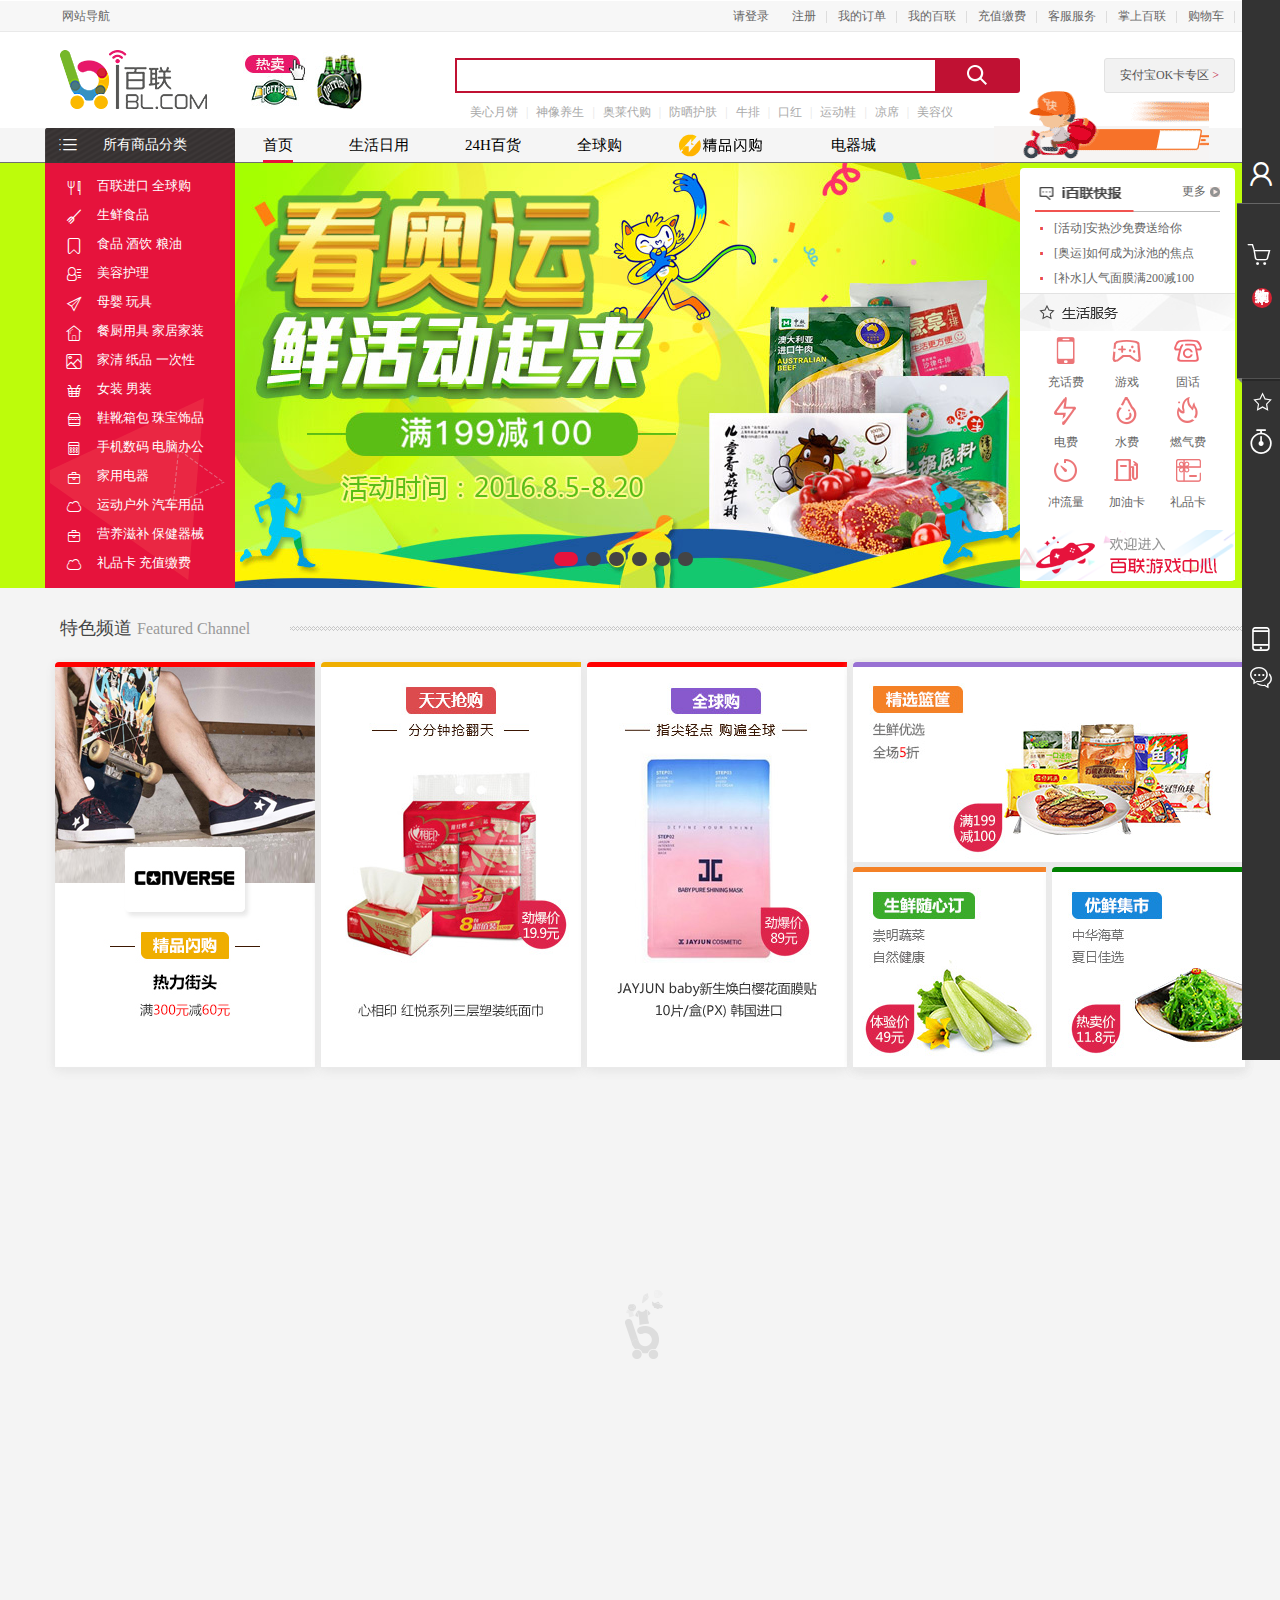
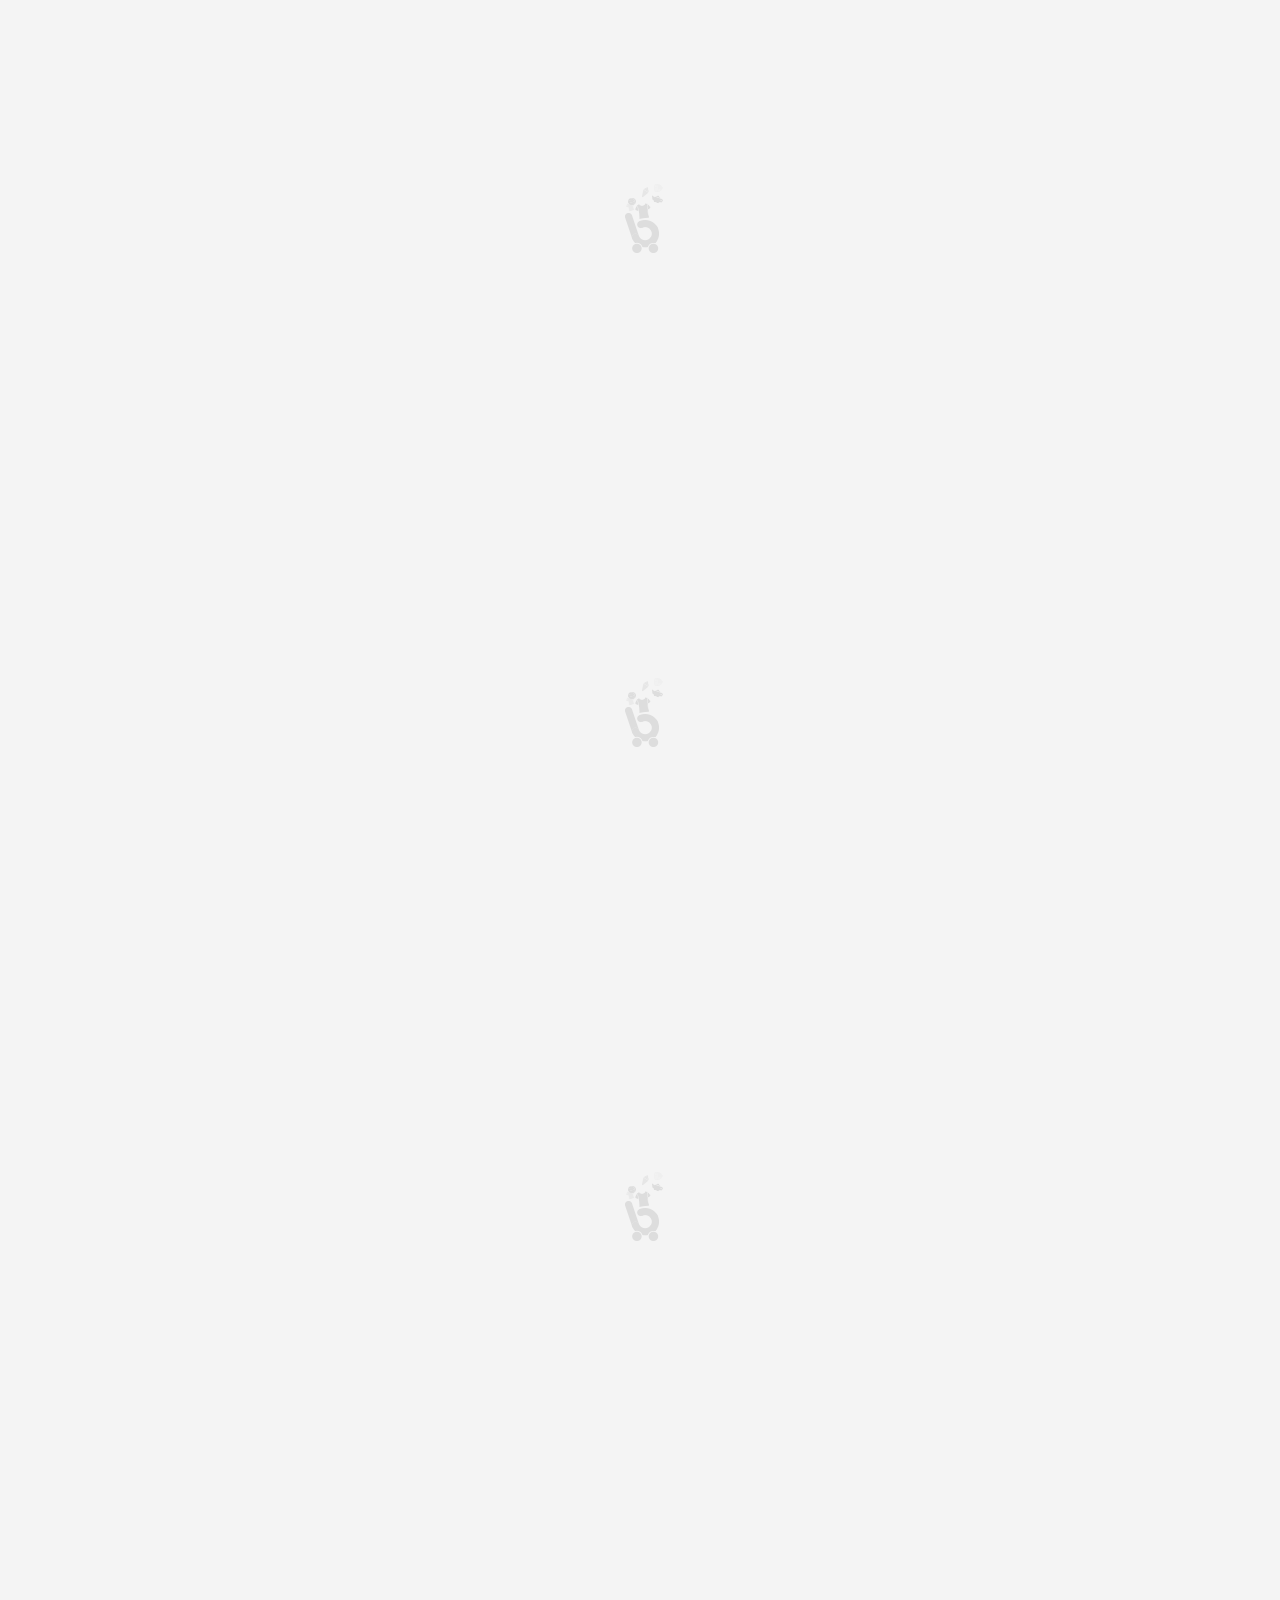
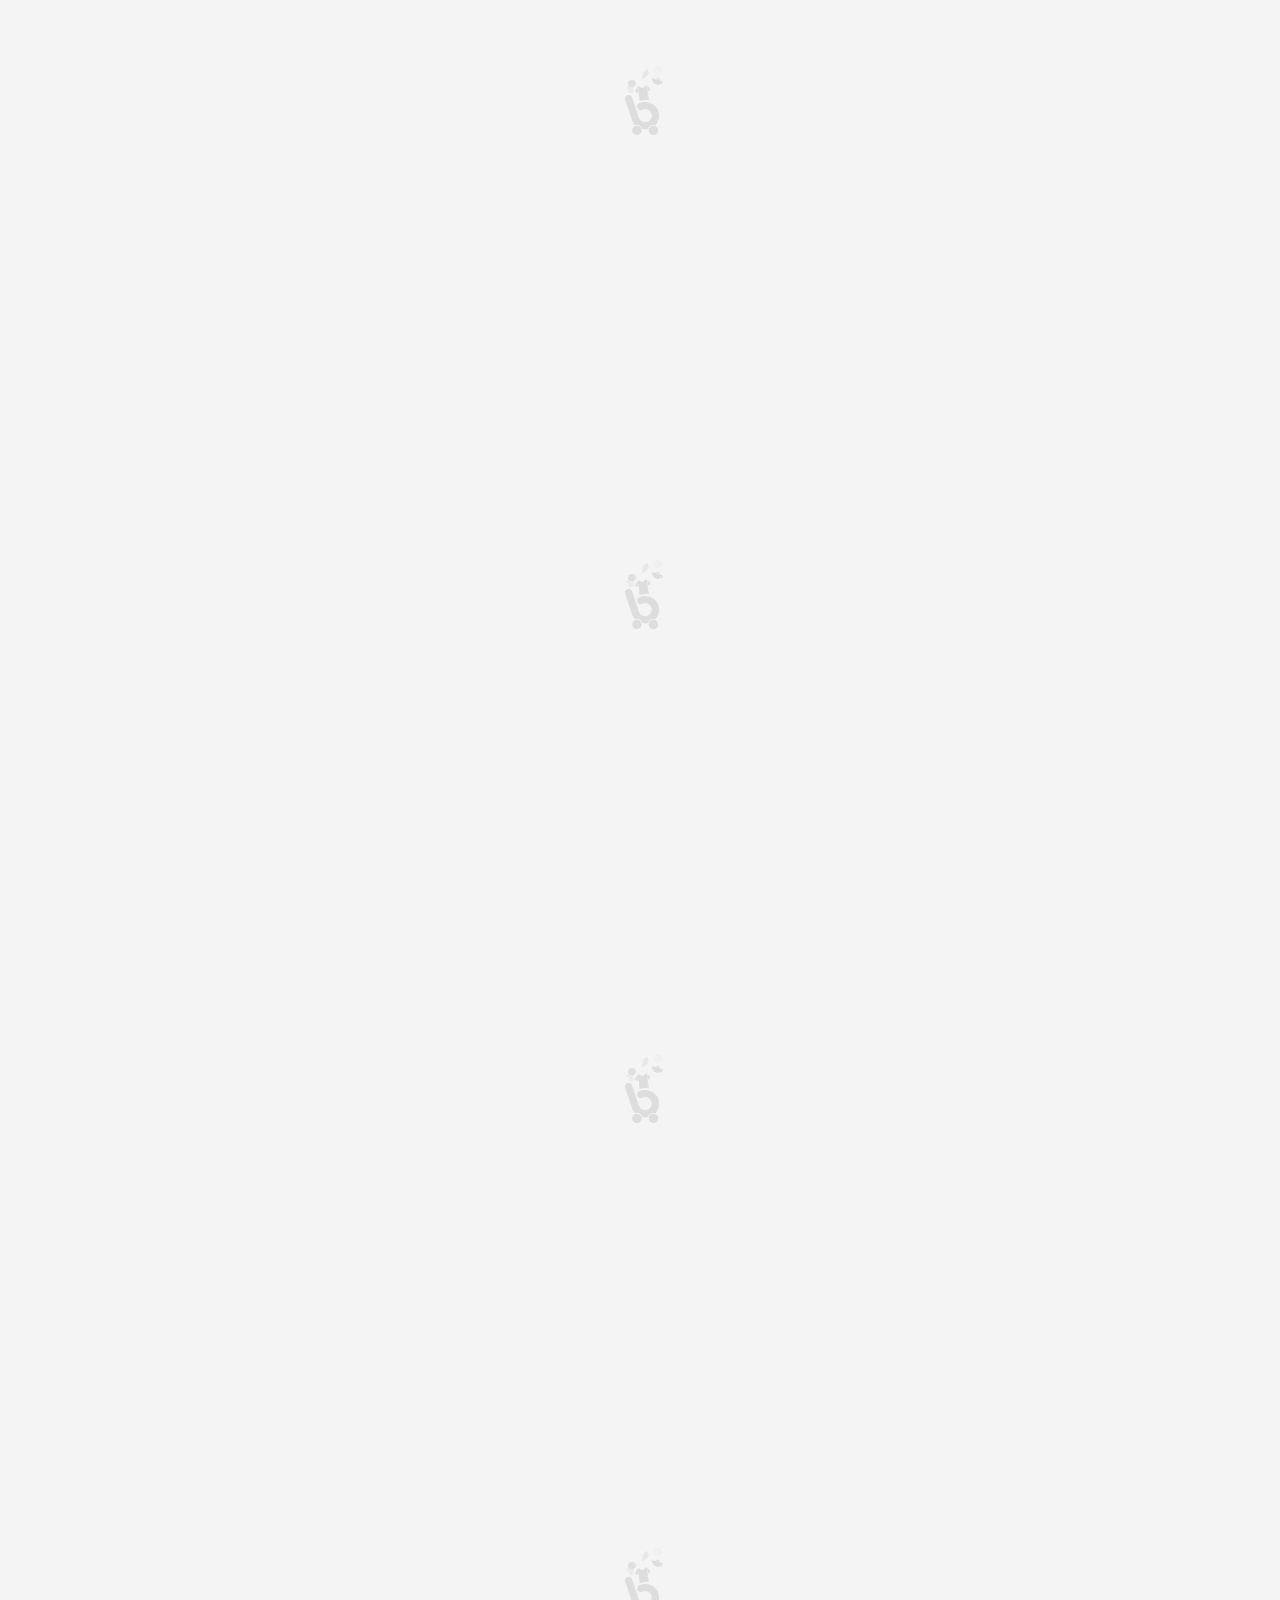
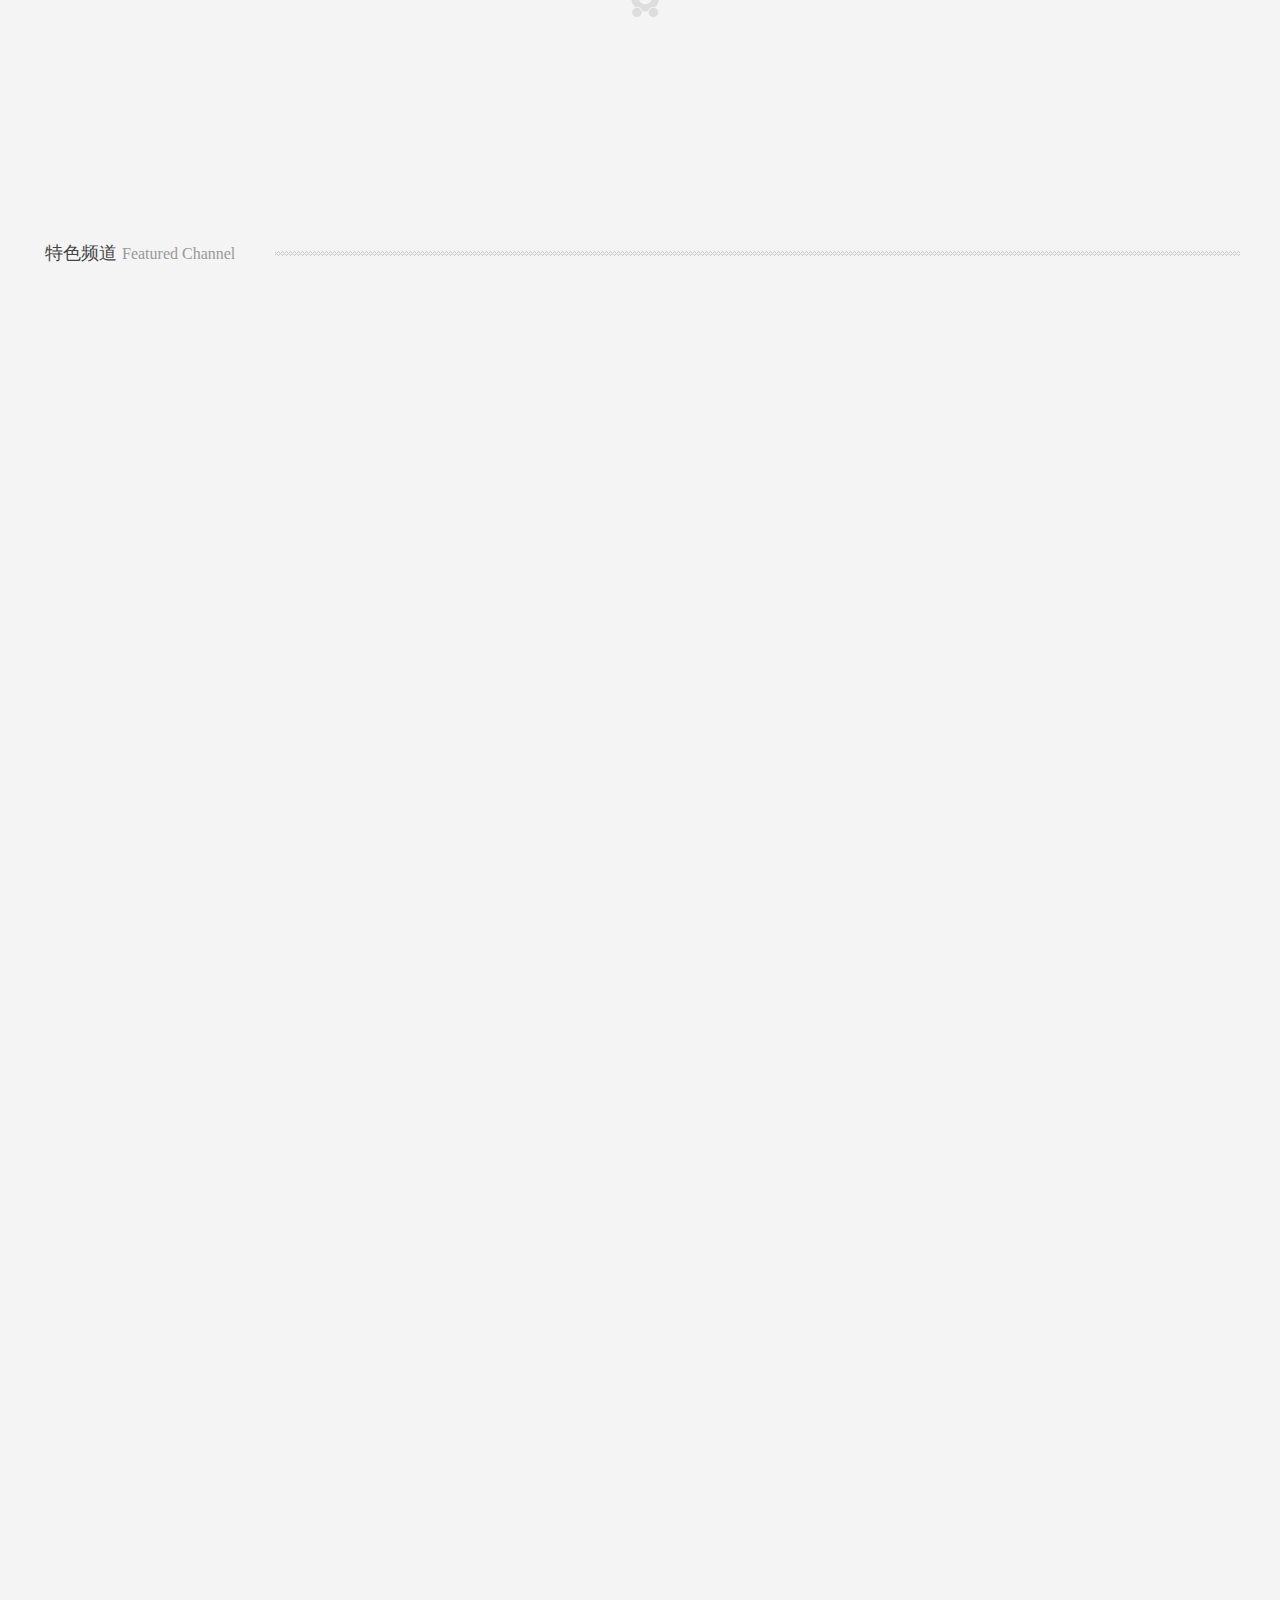
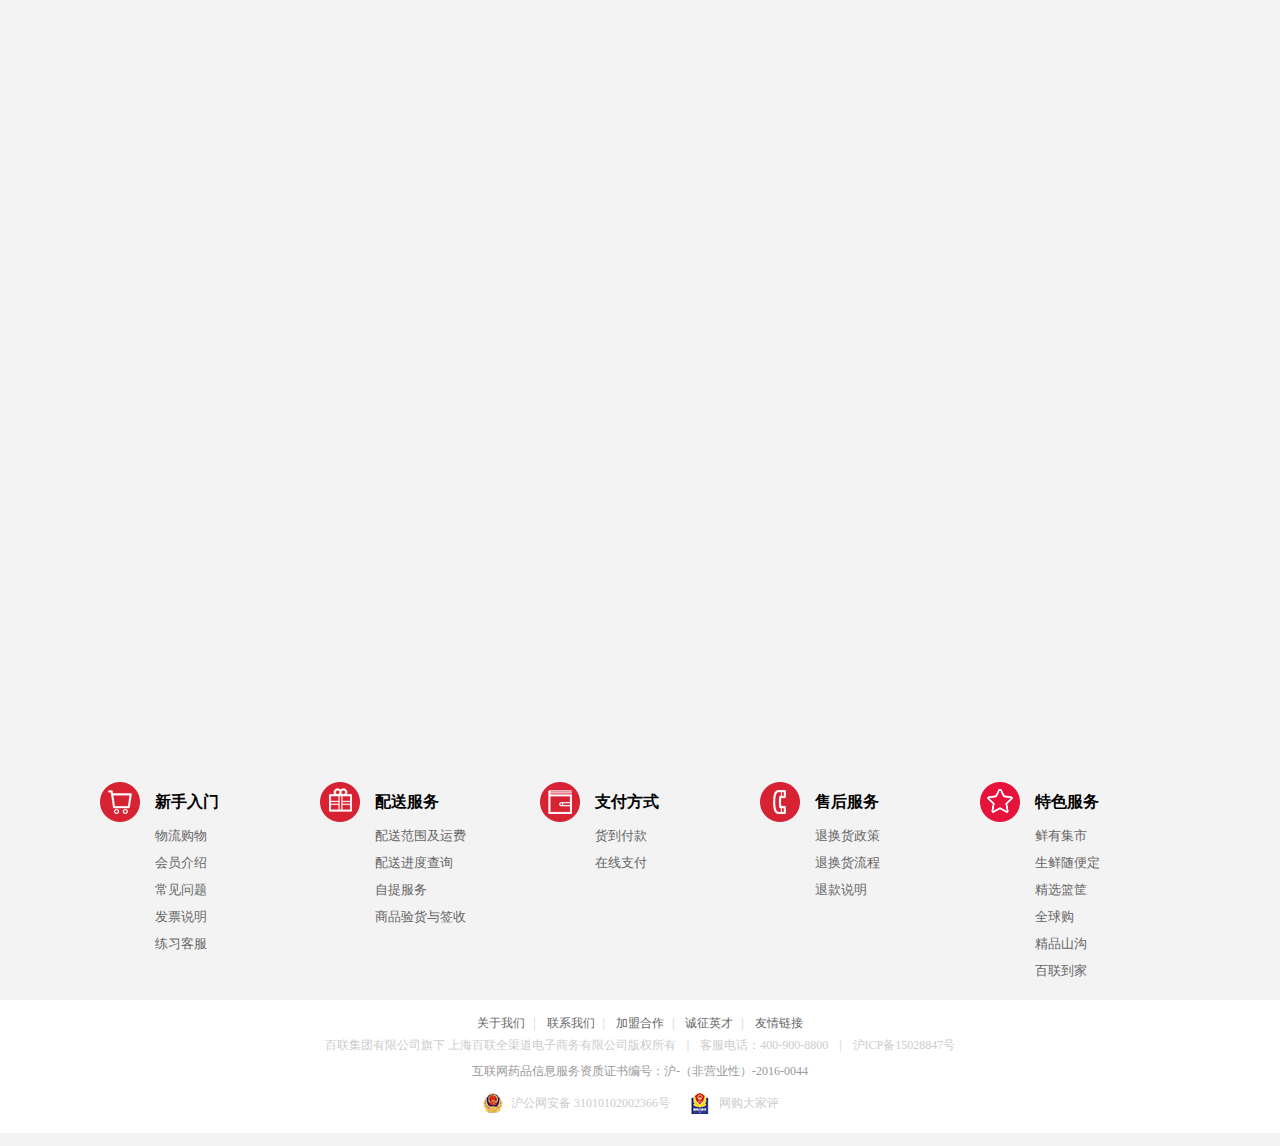
<file: index.html>
<!DOCTYPE html>
<html>
	<head>
		<meta charset="utf-8">
		<title></title>
		<link rel="stylesheet" type="text/css" href="css/bl.css"/>
		<link rel="icon" href="img/favicon.ico" type="image/x-icon" />
		<style type="text/css">
			@font-face {
				font-family: 'iconfont';
			    src: url('iconfont/iconfont.eot'); /* IE9*/
			    src: url('iconfont/iconfont.eot?#iefix') format('embedded-opentype'), /* IE6-IE8 */
			    url('iconfont/iconfont.woff') format('woff'), /* chrome、firefox */
			    url('iconfont/iconfont.ttf') format('truetype'), /* chrome、firefox、opera、Safari, Android, iOS 4.2+*/
			    url('iconfont/iconfont.svg#iconfont') format('svg'); /* iOS 4.1- */
			}
			.iconfont{font-family:"iconfont";
		</style>

		
	</head>
	<body>
		<!--下拉框-->
		<div id='fileheader'>
		</div>
		<div id="tools">
			<div class='wrap'>
				<div class='tools-left'>
					<div class='tools-left-show'>
						<a href="#">网站导航<i></i></a>
					</div>
					<div class='tools-left-hover'>
						<dl>
							<dd><a href="html/details.html">百联集团官网</a></dd>
							<dd><a href="html/details.html">安付宝网</a></dd>
							<dd><a href="html/details.html">第一医药</a></dd>
							<dd><a href="html/details.html">会员卡专区</a></dd>
						</dl>
					</div>
				</div>
				<div class='tools-right'>
					<ul>
						<li id='user-not-login' style='display:block'>
							<div  class='toolsrdiv'>
								<a href="html/login.html"><span>请登录</span></a>
								<a href="html/regist.html">注册</a>
							</div>
							<b></b>
						</li>
						<li id='user-login-in' style='display:none'  >
							<div class='toolsrdiv'>
								<a href="javascript:;">hi,<span id='userName'></span></a>
								<a href="javascript:;">退出</a>
							</div>
							<b></b>
						</li>
						<li>
							<div class='toolsrdiv'>
								<a href="html/details.html">我的订单</a>
							</div>
							<b></b>
						</li>
						<li class='limybl'>
							<div class='toolsrdiv'>
								<a href="html/details.html"><span>我的百联</span></a>
							</div>
							<b></b>
							<div class='toolsrdivhover mybl'>
								<dl>
									<dd><a href="html/details.html">我的订单</a></dd>
									<dd><a href="html/details.html">我的评价</a></dd>
									<dd><a href="html/details.html">我的积分</a></dd>
									<dd><a href="html/details.html">我的收藏</a></dd>
									
								</dl>
							</div>
						</li>
						<li  class='liczjf'>
							<div class='toolsrdiv'>
								<a href="html/details.html"><span>充值缴费</span></a>
							</div>
							<b></b>
							<div class='toolsrdivhover czjf'>
								<dl>
									<dd>
										<p>水电煤缴费</p>
										<a href="html/details.html">缴费首页</a>
										<a href="html/details.html">水电缴费</a>
										<a href="html/details.html">电费缴费</a>
										<a href="html/details.html">燃气缴费</a>
									</dd>
									<dd>
										<p>手机充值</p>
										<a href="html/details.html">手机充值</a>
										<a href="html/details.html">流量充值</a>
										<a href="html/details.html">更多充值</a>
									</dd>
									<dd>
										<p>其他缴费</p>
										<a href="html/details.html">加油卡充值</a>
										<a href="html/details.html">固话/宽带充值</a>
										<a href="html/details.html">铁通缴费</a>
										<a href="html/details.html">有限电视缴费</a>
									</dd>
									<dd>
										<p>游戏点卡</p>
										<a href="html/details.html">腾讯Q币充值</a>
										<a href="html/details.html">盛大点券充值</a>
										<a href="html/details.html">更多游戏</a>
									</dd>
								</dl>
							</div>
						</li>
						<li class='likf'>
							<div class='toolsrdiv'>
								<a href="html/details.html"><span>客服服务</span></a>
							</div>
							<b></b>
							<div class='toolsrdivhover kf'>
								<dl>
									<dd><a href="html/details.html">在线客服</a></dd>
									<dd><a href="html/details.html">帮助中心</a></dd>
								</dl>
							</div>
						</li>
						<li class='liblapp'>
							<div class='toolsrdiv'>
								<a href="html/details.html"><span>掌上百联</span></a>
							</div>
							<b></b>
							<div class='toolsrdivhover blapp'>
								<a href="html/details.html"><img src="img/res13849.jpg"/></a>
								<p>i百联APP</p>
								<span>手机购物更方便</span>
							</div>
						</li>
						<li>
							<div class='toolsrdiv'>
								<a href="html/details.html"><span>购物车</span></a>
							</div>
							<b></b>
						</li>
					</ul>
				</div>
			</div>
		</div>
		<div id="header">
			<div class='wrap'>
				<div class='header-in'>
					<div class="header-logo">
						<div class='logo'>
							<a href="html/details.html"><img src="img/header-logo.png"/></a>
						</div>
						<div class='header-ad'>
							<a href="html/details.html"><img src="img/res19300.jpg"/></a>
						</div>
					</div>
					<div class="header-search">
						<!--top里面包括输入框,按钮,以及建议-->
						<div class="header-search-top">
							<!--包括输入框和建议-->
							<div class="header-search-input">
								<!--包裹文本框的div-->
								<div class='indiv'>
									<input type="text" id="searchText" />
								</div>
								<div class="header-search-history">
									<span>历史搜索</span>
									<a href="html/details.html"><i></i>清除</a>
								</div>
							</div>
							<div class="header-search-botton">
								<botton type='submit'></botton>
							</div>
						</div>
						<!--s搜索框下面的建议-->
						<div class="header-search-font">
							<a href="html/details.html">美心月饼</a>
							<span>|</span>
							<a href="html/details.html">神像养生</a>
							<span>|</span>
							<a href="html/details.html">奥莱代购</a>
							<span>|</span>
							<a href="html/details.html">防晒护肤</a>
							<span>|</span>
							<a href="html/details.html">牛排</a>
							<span>|</span>
							<a href="html/details.html">口红</a>
							<span>|</span>
							<a href="html/details.html">运动鞋</a>
							<span>|</span>
							<a href="html/details.html">凉席</a>
							<span>|</span>
							<a href="html/details.html">美容仪</a>
						</div>
					</div>
					<div class='header-anfubao'>
						<div class="anfubao">
							<a href="html/details.html">安付宝OK卡专区 <b> ></b></a>
						</div>
					</div>
				</div>
			</div>
		</div>
		<div id="nav">
			<div class='wrap'>
				<div class="nav-left">
					<div class="nav-leftfont">
						<i class="iconfont">&#xe602;</i>
						<a href="html/details.html"><span>所有商品分类</span></a>
					</div>
					<div class="show-nav">
						<div class="nav-item">
							<ul>
								<li>
									<i  class='iconfont'>&#xe676;</i>
									<span>
										<a href="html/details.html">百联进口</a>
										<a href="html/details.html">全球购</a>
									</span>
								</li>
								<li>
									<i  class='iconfont'>&#xe675;</i>
									<span>
										<a href="html/details.html">生鲜食品</a>
									</span>
								</li>
								<li>
									<i  class='iconfont'>&#xe638;</i>
									<span>
										<a href="html/details.html">食品  酒饮  粮油</a>
									</span>
								</li>
								<li>
									<i  class='iconfont'>&#xe65a;</i>
									<span>
										<a href="html/details.html">美容护理</a>
									</span>
								</li>
								<li>
									<i  class='iconfont'>&#xe649;</i>
									<span>
										<a href="html/details.html">母婴  玩具</a>
									</span>
								</li>
								<li>
									<i  class='iconfont'>&#xe637;</i>
									<span>
										<a href="html/details.html">餐厨用具  家居家装</a>
									</span>
								</li>
								<li>
									<i  class='iconfont'>&#xe636;</i>
									<span>
										<a href="html/details.html">家清  纸品  一次性</a>
									</span>
								</li>
								<li>
									<i  class='iconfont'>&#xe604;</i>
									<span>
										<a href="html/details.html">女装  男装</a>
									</span>
								</li>
								<li>
									<i  class='iconfont'>&#xe605;</i>
									<span>
										<a href="html/details.html">鞋靴箱包</a>
										<a href="html/details.html">珠宝饰品</a>
									</span>
								</li>
								<li>
									<i  class='iconfont'>&#xe62b;</i>
									<span>
										<a href="html/details.html">手机数码  电脑办公</a>
									</span>
								</li>
								<li>
									<i  class='iconfont'>&#xe62c;</i>
									<span>
										<a href="html/details.html">家用电器</a>
									</span>
								</li>
								<li>
									<i  class='iconfont'>&#xe658;</i>
									<span>
										<a href="html/details.html">运动户外</a>
										<a href="html/details.html">汽车用品</a>
									</span>
								</li>
								<li>
									<i  class='iconfont'>&#xe62c;</i>
									<span>
										<a href="html/details.html">营养滋补 保健器械</a>
									</span>
								</li>
								<li>
									<i  class='iconfont'>&#xe658;</i>
									<span>
										<a href="html/details.html">礼品卡</a>
										<a href="html/details.html">充值缴费</a>
									</span>
								</li>
							</ul>
						</div>
						<div class="nav-item-data">
							<!--不移入里面没有数据-->
							<div class="gb-icon"></div>

						</div>
					</div>
				</div>
				<div class="nav-right">
					<ul>
						<li class='on'>
							<a href="html/details.html">首页<span></span></a>
						</li>
						<li>
							<a href="html/details.html">生活日用<span></span></a>
						</li>
						<li>
							<a href="html/details.html">24H百货<span></span></a>
						</li>
						<li>
							<a href="html/details.html">全球购<span></span></a>
						</li>
						<li>
							<a href="html/details.html"><img src="img/nav-gif.gif"/><span></span></a>
						</li>
						<li>
							<a href="html/details.html">电器城<span></span></a>
						</li>
					</ul>
				</div>
				<div class="nav-gif">
					<img src="img/kdj_car.gif"/>
				</div>
			</div>
		</div>
		<!--侧边栏-->
		<div id='sidebar'>
			<div class="sidebar-main">
				<!--我的信息-->
				<div class="sideicon">
					<i class='iconfont'>&#xe659;</i>
					<div class="hide">我的信息</div>
				</div>
				<!--购物车-->
				<div class="shopcar">
					<i class='iconfont'>&#xe65e;</i>
					<span>购物车</span>
					<b class='shopCount'>0</b>
					<img src="img/slide.png" />
				</div>
				<!--我的收藏-->
				<div class="sideicon">
					<i class='iconfont'>&#xe617;</i>
					<div class="hide">我的收藏</div>
				</div>
				<!--浏览历史-->
				<div class="sideicon">
					<i class='iconfont'>&#xe67a;</i>
					<div class="hide">浏览历史</div>
				</div>
				<!--二维码-->
				<div class="sideicon">
					<i class='iconfont'>&#xe665;</i>
					<div class="code"></div>
				</div>
				<!--我的客服-->
				<div class="sideicon">
					<i class='iconfont'>&#xe603;</i>
					<div class="hide">我的客服</div>
				</div>
			</div>
			<div class="sidebar-content">
				<h2><i class='iconfont'>&#xe67f;</i></h2>
				<div class="sbcontent">
					
				</div>

			</div>
			
		</div>
		<div id="banner">
			<div class="wrap">
				<div class="banner-eye">
					<div class="banner-boby">
						<ul class="page">
							<li><a href="html/details.html"><img src="img/ban/res19117.jpg" /></a></li>
							<li><a href="html/details.html"><img src="img/ban/res19219.jpg" /></a></li>
							<li><a href="html/details.html"><img src="img/ban/res19244.jpg" /></a></li>
							<li><a href="html/details.html"><img src="img/ban/res19346.jpg" /></a></li>
							<li><a href="html/details.html"><img src="img/ban/res19454.jpg" /></a></li>
							<li><a href="html/details.html"><img src="img/ban/res19488.jpg" /></a></li>
						</ul>			
					</div>
					<ol class="page-move">
						<li class='prev'><</li>
						<li class='next'>></li>
					</ol>
					<ol class="page-bar">
						<li class="on"></li>
						<li></li>
						<li></li>
						<li></li>
						<li></li>
						<li></li>
					</ol>				
				</div>
			<div class="banner-recommend">
				<div class="ban-tit1">
					<a href="#" class='ban-more'>更多</a>
					<ol>
						<li><a href="html/details.html"><span>[活动]</span>安热沙免费送给你</a></li>
						<li><a href="html/details.html"><span>[奥运]</span>如何成为泳池的焦点</a></li>
						<li><a href="html/details.html"><span>[补水]</span>人气面膜满200减100</a></li>
					</ol>
				</div>
				<div class="ban-tit2">
					<ul>
						<li><a href="html/details.html"><img src="img/ban/life_ico1.png"/><span>充话费</span></a></li>
						<li><a href="html/details.html"><img src="img/ban/life_ico2.png"/><span>游戏</span></a></li>
						<li><a href="html/details.html"><img src="img/ban/life_ico7.png"/><span>固话</span></a></li>
						<li><a href="html/details.html"><img src="img/ban/life_ico4.png"/><span>电费</span></a></li>
						<li><a href="html/details.html"><img src="img/ban/life_ico5.png"/><span>水费</span></a></li>
						<li><a href="html/details.html"><img src="img/ban/life_ico6.png"/><span>燃气费</span></a></li>
						<li><a href="html/details.html"><img src="img/ban/life_ico11.png"/><span>冲流量</span></a></li>
						<li><a href="html/details.html"><img src="img/ban/life_ico12.png"/><span>加油卡</span></a></li>
						<li><a href="html/details.html"><img src="img/ban/life_ico10.png"/><span>礼品卡</span></a></li>
					</ul>
					<a href="html/details.html"><img src="img/ban/res19372.png"/></a>
				</div>
			</div>
			</div>
			
		</div>
		<div id="featured">
			<div class='wrap'>

					<h2 class='title2'>特色频道<span>Featured Channel</span></h2>
				<div class="feat-card">
					<p></p>
					<a href="html/details.html"><img src="img/featured/res19505.jpg"/></a>
				</div>
				<div class="feat-card">
					<p></p>
					<a href="html/details.html"><img src="img/featured/res19197.jpg"/></a>
				</div>
				<div class="feat-card">
					<p></p>
					<a href="html/details.html"><img src="img/featured/res19449.jpg"/></a>
				</div>
				<div class="feat-big-card">
					<div class="big-cardt">
						<p></p>
						<a href="html/details.html"><img src="img/featured/res19301.jpg"/></a>
					</div>
					<div class="big-cardb">
						<div class="big-cardbl">
							<p></p>
							<a href="html/details.html"><img src="img/featured/res19568.jpg"/></a>
						</div>
						<div class="big-cardbr">
							<p></p>
							<a href="html/details.html"><img src="img/featured/res19549.jpg"/></a>
						</div>
					</div>
				</div>
			
			</div>
		</div>
		<div id="floor1" class="floor"></div>
		<div id="floor2" class="floor"></div>
		<div id="floor3" class="floor"></div>
		<div id="floor4" class="floor"></div>
		<div id="floor5" class="floor"></div>
		<div id="floor6" class="floor"></div>
		<div id="floor7" class="floor"></div>
		<div id="floor8" class="floor"></div>
		
		<div id="alsolike">
			<h2 class="title2">特色频道<span>Featured Channel</span></h2>
			<ol class='like_class'></ol>
			<ol class='like_class'></ol>
			<ol class='like_class'></ol>
			<ol class='like_class'></ol>
			<ol class='like_class'></ol>
			<ol class='like_class'></ol>
		</div>
		<!--楼梯导航-->
		<div id='navigation'>
			<a id='n1' _href="#floor1"><div class="b1"></div></a>
			<a id='n2' _href="#floor2"><div class="b2"></div></a>
			<a id='n3' _href="#floor3"><div class="b3"></div></a>
			<a id='n4' _href="#floor4"><div class="b4"></div></a>
			<a id='n5' _href="#floor5"><div class="b5"></div></a>
			<a id='n6' _href="#floor6"><div class="b6"></div></a>
			<a id='n7' _href="#floor7"><div class="b7"></div></a>
			<a id='n8' _href="#floor8"><div class="b8"></div></a>
			<a id='n9' _href="#tools"><div class="b9"></div></a>
		</div>
		<div id="footer">
			<div class="wrap">
				<div class="ftop">
					<div class="ftcard">
						<div><img src="img/footer5.png" />新手入门</div>
						<ul>
							<li>物流购物</li>
							<li>会员介绍</li>
							<li>常见问题</li>
							<li>发票说明</li>
							<li>练习客服</li>
						</ul>
					</div>
					<div class="ftcard">
						<div><img src="img/footer4.png" />配送服务</div>
						<ul>
							
							<li>配送范围及运费</li>
							<li>配送进度查询</li>
							<li>自提服务</li>
							<li>商品验货与签收</li>
						</ul>
					</div>
					<div class="ftcard">
						<div><img src="img/footer3.png" />支付方式</div>
						<ul>
							<li>货到付款</li>
							<li>在线支付</li>
						</ul>
					</div>
					<div class="ftcard">
						<div><img src="img/footer1.png" />售后服务</div>
						<ul>
							<li>退换货政策</li>
							<li>退换货流程</li>
							<li>退款说明</li>
						</ul>
					</div>
					<div class="ftcard">
						<div><img src="img/footer2.png" />特色服务</div>
						<ul>
							<li>鲜有集市</li>
							<li>生鲜随便定</li>
							<li>精选篮筐</li>
							<li>全球购</li>
							<li>精品山沟</li>
							<li>百联到家</li>
						</ul>
					</div>
				</div>
				
			</div>
			<div class="fbottom">
				<div class='aboutus'>
					<a href="html/details.html">关于我们</a><span>|</span>
					<a href="html/details.html">联系我们</a><span>|</span>
					<a href="html/details.html">加盟合作</a><span>|</span>
					<a href="html/details.html">诚征英才</a><span>|</span>
					<a href="html/details.html">友情链接</a>
				</div>
				<div class="copyright">
					百联集团有限公司旗下 上海百联全渠道电子商务有限公司版权所有 
					<span>|</span>
					  客服电话：400-900-8800 
					<span>|</span>
					  沪ICP备15028847号
				</div>
				<a class='drug' href="#">互联网药品信息服务资质证书编号：沪-（非营业性）-2016-0044</a>
				<div class="police">
					<a href="html/details.html"><img src="img/police1.png"/><span>沪公网安备  31010102002366号</span></a>
					<a href="html/details.html"><img src="img/police2.png"/><span>网购大家评</span></a>
				</div>
			</div>
		</div>
	</body>
	<script type="text/javascript" src="js/jquery-1.8.2.js"></script>
	<script type="text/javascript" src="js/bl.js"></script>
	<script src="js/side.js" type="text/javascript" charset="utf-8"></script>
</html>
</file>
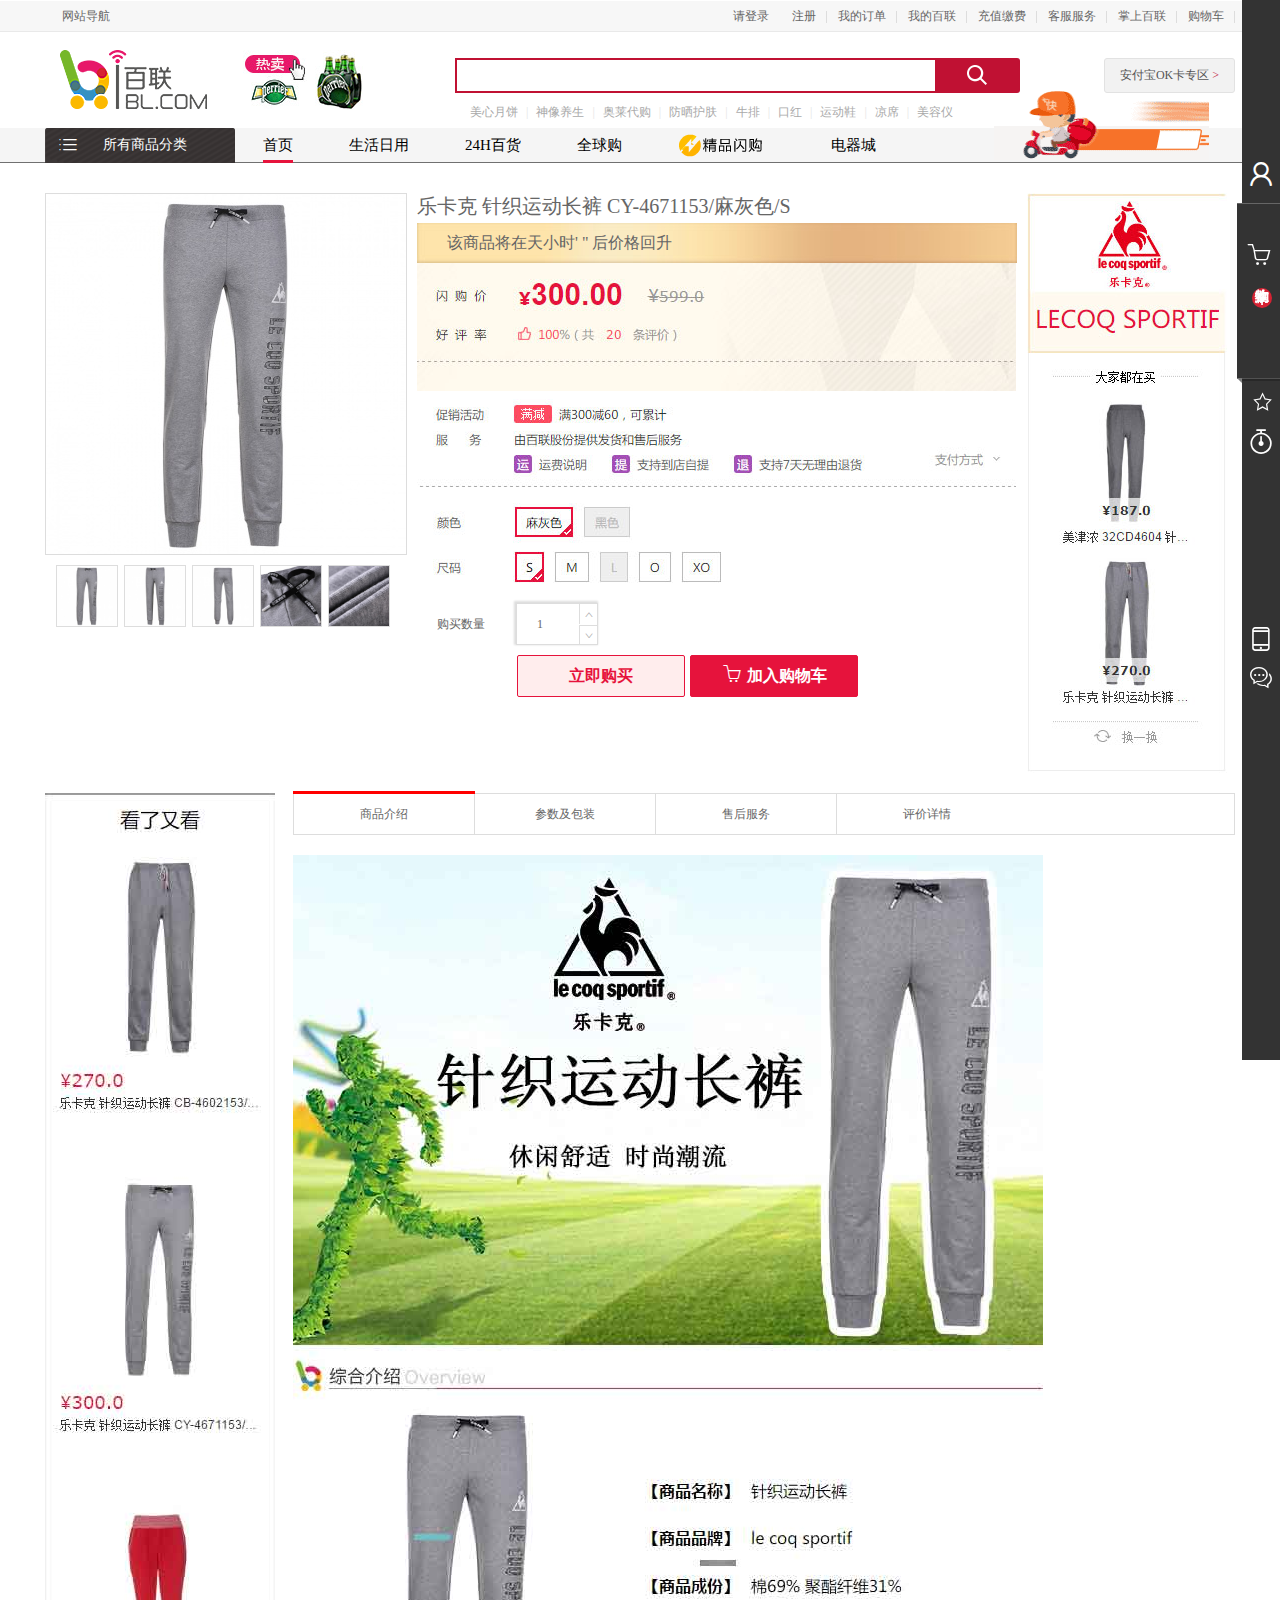
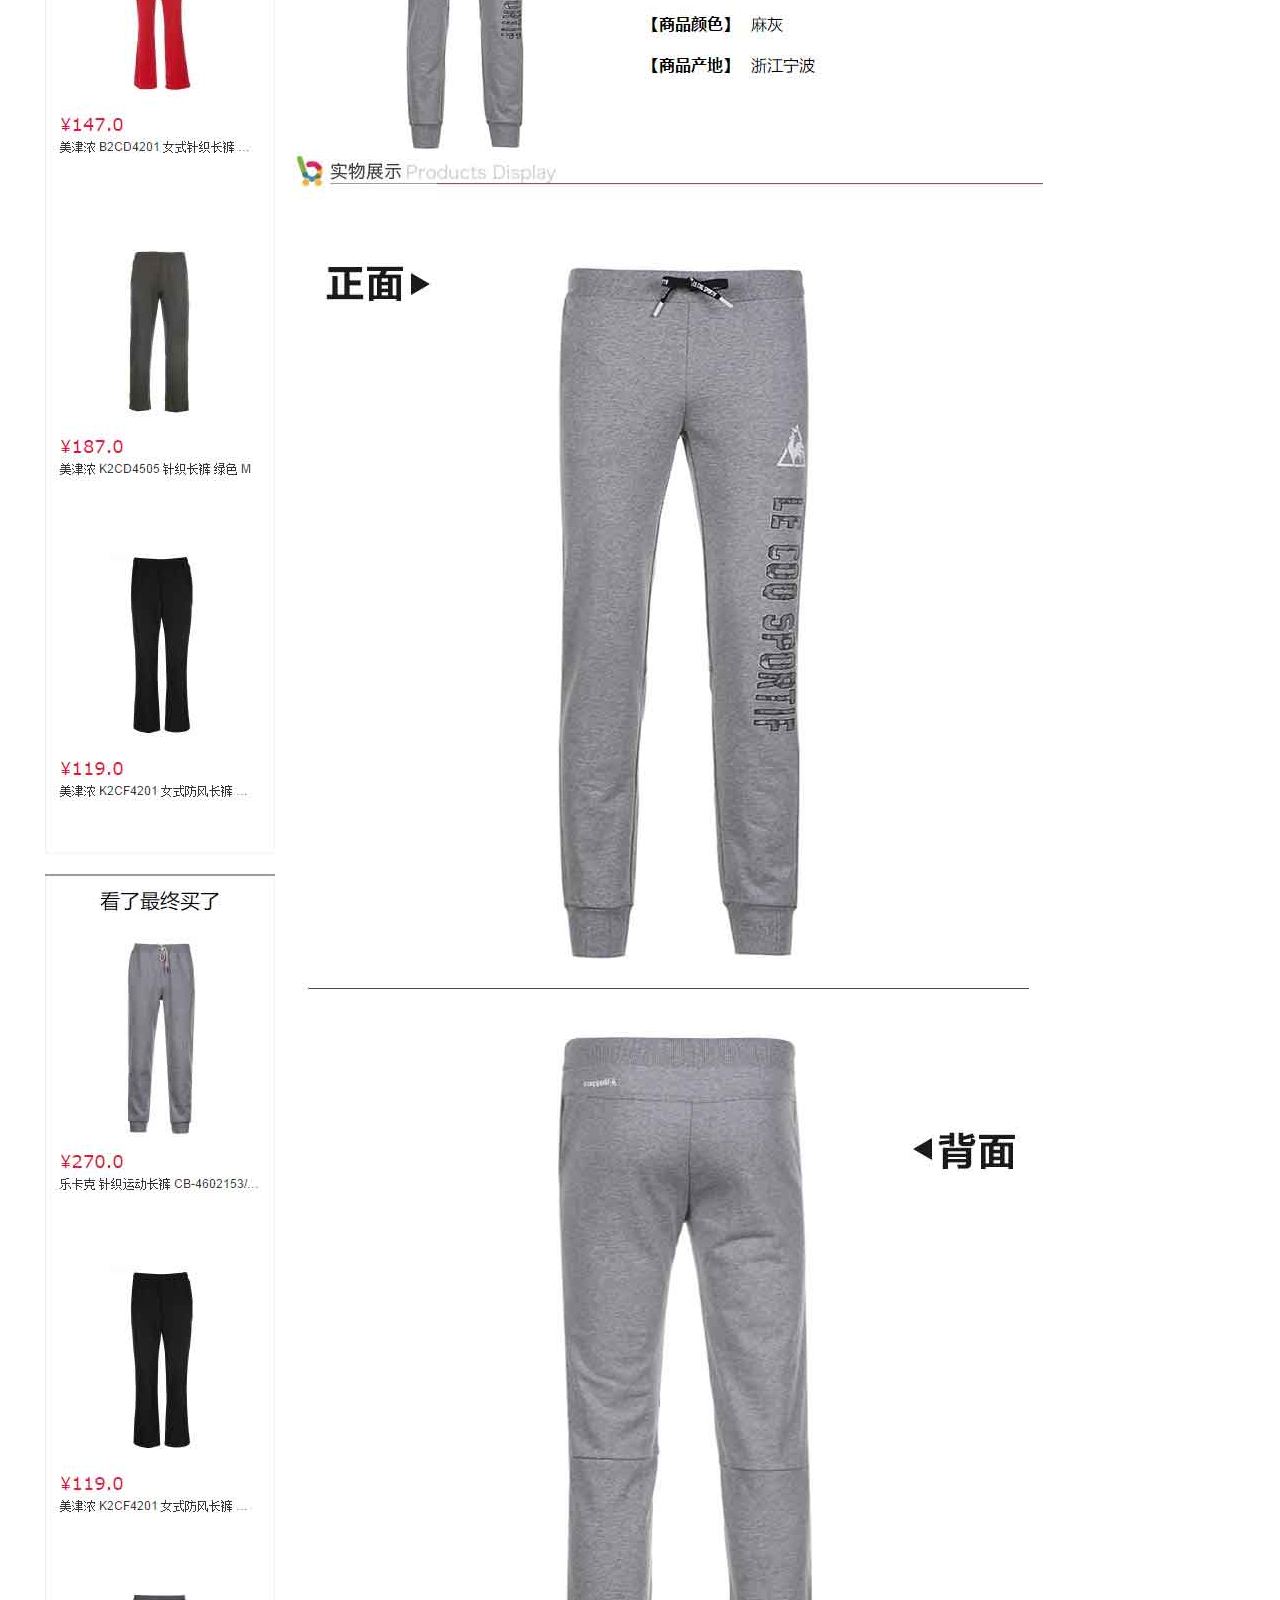
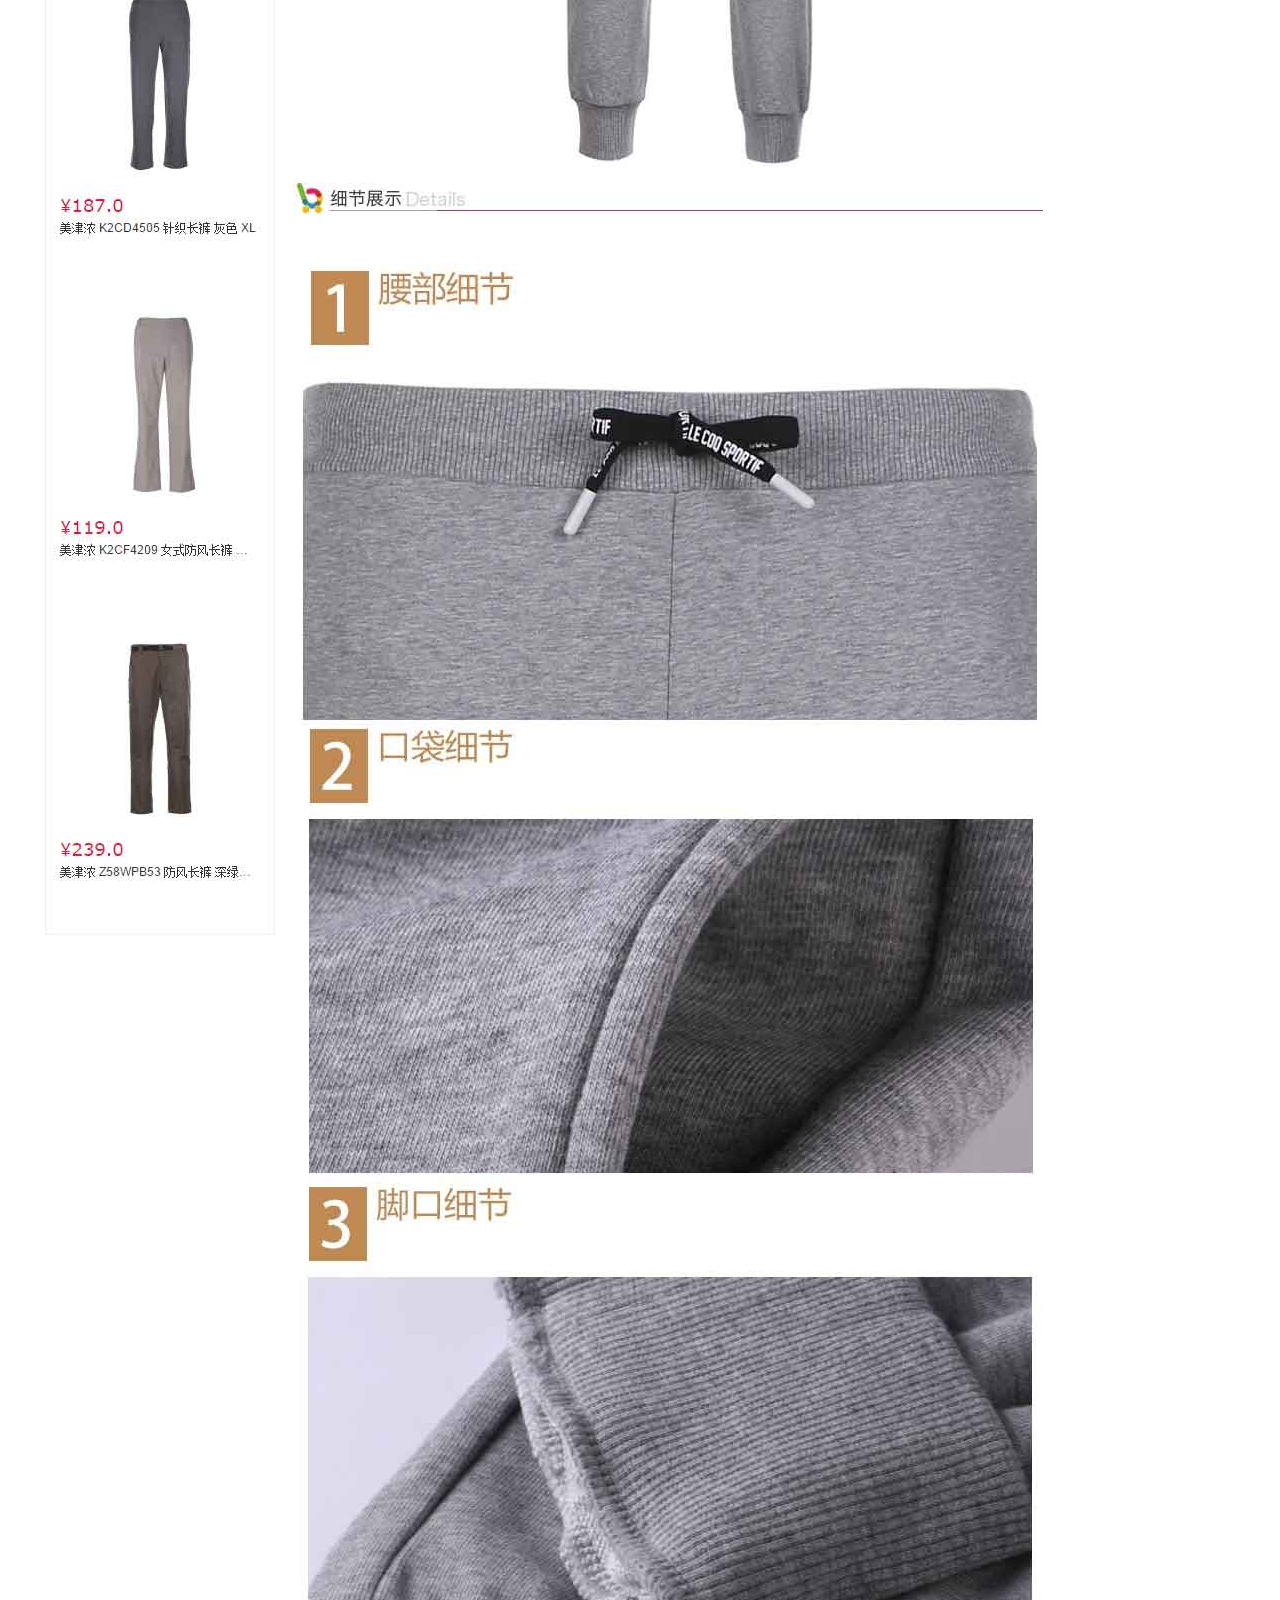
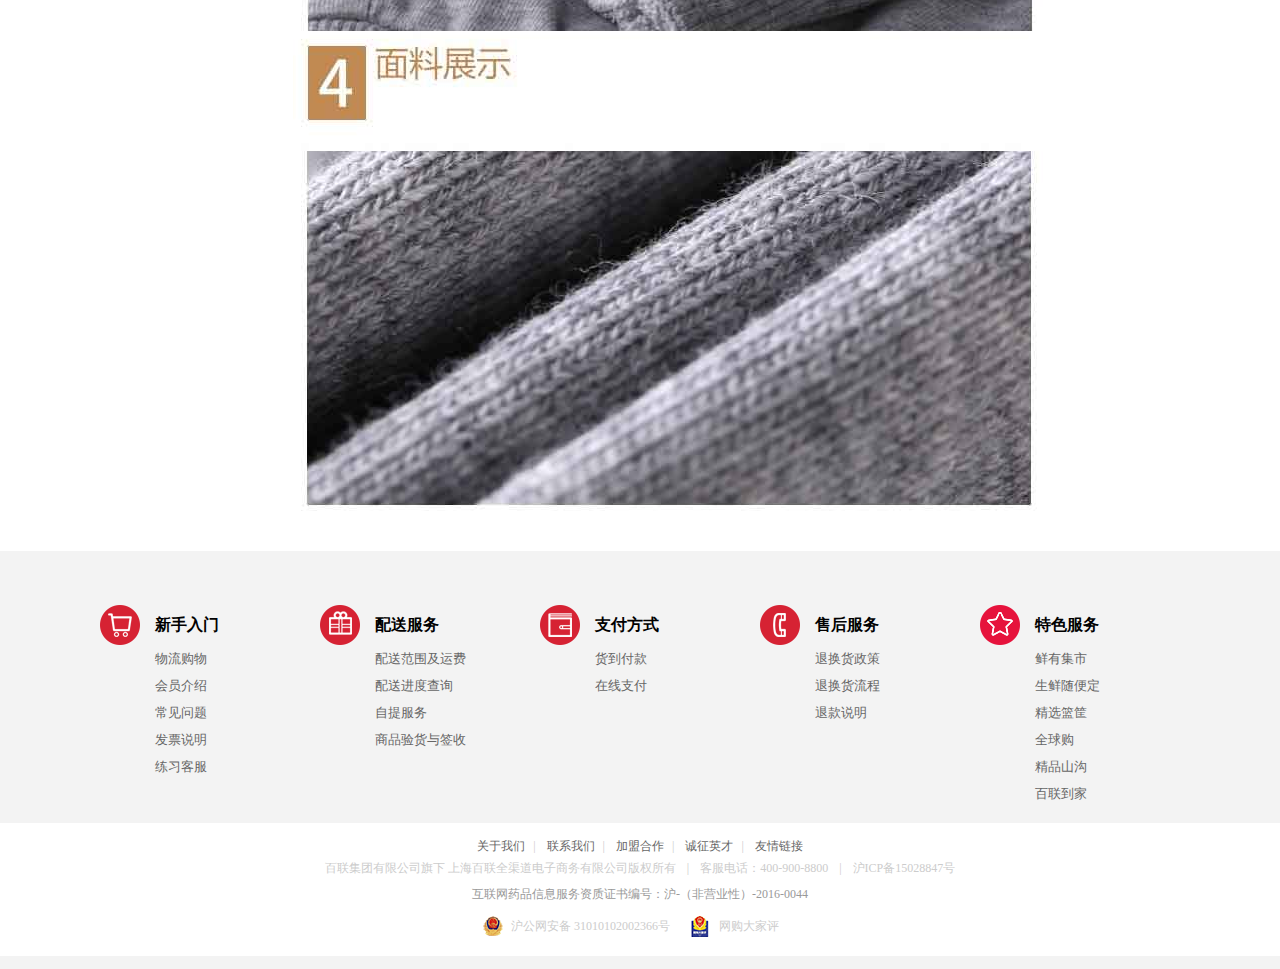
<file: html/details.html>
<!DOCTYPE html>
<html>

	<head>
		<meta charset="UTF-8">
		<title></title>
		<link rel="stylesheet" type="text/css" href="../css/bldetails.css" />
		<link rel="stylesheet" type="text/css" href="../css/detailsByLess.css" />
		<link rel="icon" href="img/favicon.ico" type="image/x-icon" />
		<style type="text/css">
			@font-face {
				font-family: 'iconfont';
				src: url('../iconfont/iconfont.eot');
				/* IE9*/
				src: url('../iconfont/iconfont.eot?#iefix') format('embedded-opentype'), /* IE6-IE8 */
				url('../iconfont/iconfont.woff') format('woff'), /* chrome、firefox */
				url('../iconfont/iconfont.ttf') format('truetype'), /* chrome、firefox、opera、Safari, Android, iOS 4.2+*/
				url('../iconfont/iconfont.svg#iconfont') format('svg');
				/* iOS 4.1- */
			}
			
			.iconfont {
				font-family: "iconfont";
			}
		</style>
		
	</head>

	<body>
		<div id="tools">
			<div class='wrap'>
				<div class='tools-left'>
					<div class='tools-left-show'>
						<a href="../index.html">网站导航<i></i></a>
					</div>
					<div class='tools-left-hover'>
						<dl>
							<dd>
								<a href="../index.html">百联集团官网</a>
							</dd>
							<dd>
								<a href="../index.html">安付宝网</a>
							</dd>
							<dd>
								<a href="../index.html">第一医药</a>
							</dd>
							<dd>
								<a href="../index.html">会员卡专区</a>
							</dd>
						</dl>
					</div>
				</div>
				<div class='tools-right'>
					<ul>
						<li id='user-not-login'>
							<div class='toolsrdiv'>
								<a href="login.html"><span>请登录</span></a>
								<a href="regist.html">注册</a>
							</div>
							<b></b>
						</li>
						<li id='user-login-in' style='display:none' >
							<div class='toolsrdiv'>
								<a href="javascript:;">hi,<span id='userName'></span></a>
								<a href="javascript:;">退出</a>
							</div>
							<b></b>
						</li>
						<li>
							<div class='toolsrdiv'>
								<a href="../index.html">我的订单</a>
							</div>
							<b></b>
						</li>
						<li class='limybl'>
							<div class='toolsrdiv'>
								<a href="../index.html"><span>我的百联</span></a>
							</div>
							<b></b>
							<div class='toolsrdivhover mybl'>
								<dl>
									<dd>
										<a href="../index.html">我的订单</a>
									</dd>
									<dd>
										<a href="../index.html">我的评价</a>
									</dd>
									<dd>
										<a href="../index.html">我的积分</a>
									</dd>
									<dd>
										<a href="../index.html">我的收藏</a>
									</dd>

								</dl>
							</div>
						</li>
						<li class='liczjf'>
							<div class='toolsrdiv'>
								<a href="../index.html"><span>充值缴费</span></a>
							</div>
							<b></b>
							<div class='toolsrdivhover czjf'>
								<dl>
									<dd>
										<p>水电煤缴费</p>
										<a href="../index.html">缴费首页</a>
										<a href="../index.html">水电缴费</a>
										<a href="../index.html">电费缴费</a>
										<a href="../index.html">燃气缴费</a>
									</dd>
									<dd>
										<p>手机充值</p>
										<a href="../index.html">手机充值</a>
										<a href="../index.html">流量充值</a>
										<a href="../index.html">更多充值</a>
									</dd>
									<dd>
										<p>其他缴费</p>
										<a href="../index.html">加油卡充值</a>
										<a href="../index.html">固话/宽带充值</a>
										<a href="../index.html">铁通缴费</a>
										<a href="../index.html">有限电视缴费</a>
									</dd>
									<dd>
										<p>游戏点卡</p>
										<a href="../index.html">腾讯Q币充值</a>
										<a href="../index.html">盛大点券充值</a>
										<a href="../index.html">更多游戏</a>
									</dd>
								</dl>
							</div>
						</li>
						<li class='likf'>
							<div class='toolsrdiv'>
								<a href="../index.html"><span>客服服务</span></a>
							</div>
							<b></b>
							<div class='toolsrdivhover kf'>
								<dl>
									<dd>
										<a href="../index.html">在线客服</a>
									</dd>
									<dd>
										<a href="../index.html">帮助中心</a>
									</dd>
								</dl>
							</div>
						</li>
						<li class='liblapp'>
							<div class='toolsrdiv'>
								<a href="../index.html"><span>掌上百联</span></a>
							</div>
							<b></b>
							<div class='toolsrdivhover blapp'>
								<a href="../index.html"><img src="../img/res13849.jpg" /></a>
								<p>i百联APP</p>
								<span>手机购物更方便</span>
							</div>
						</li>
						<li>
							<div class='toolsrdiv'>
								<a href="../index.html"><span>购物车</span></a>
							</div>
							<b></b>
						</li>
					</ul>
				</div>
			</div>
		</div>
		<div id="header">
			<div class='wrap'>
				<div class='header-in'>
					<div class="header-logo">
						<div class='logo'>
							<a href="../index.html"><img src="../img/header-logo.png" /></a>
						</div>
						<div class='header-ad'>
							<a href="../index.html"><img src="../img/res19300.jpg" /></a>
						</div>
					</div>
					<div class="header-search">
						<!--top里面包括输入框,按钮,以及建议-->
						<div class="header-search-top">
							<!--包括输入框和建议-->
							<div class="header-search-input">
								<!--包裹文本框的div-->
								<div class='indiv'>
									<input type="text" id="searchText" />
								</div>
								<div class="header-search-history">
									<span>历史搜索</span>
									<a href="../index.html"><i></i>清除</a>
								</div>
							</div>
							<div class="header-search-botton">
								<botton type='submit'></botton>
							</div>
						</div>
						<!--s搜索框下面的建议-->
						<div class="header-search-font">
							<a href="../index.html">美心月饼</a>
							<span>|</span>
							<a href="../index.html">神像养生</a>
							<span>|</span>
							<a href="../index.html">奥莱代购</a>
							<span>|</span>
							<a href="../index.html">防晒护肤</a>
							<span>|</span>
							<a href="../index.html">牛排</a>
							<span>|</span>
							<a href="../index.html">口红</a>
							<span>|</span>
							<a href="../index.html">运动鞋</a>
							<span>|</span>
							<a href="../index.html">凉席</a>
							<span>|</span>
							<a href="../index.html">美容仪</a>
						</div>
					</div>
					<div class='header-anfubao'>
						<div class="anfubao">
							<a href="../index.html">安付宝OK卡专区 <b> ></b></a>
						</div>
					</div>
				</div>
			</div>
		</div>
		<div id="nav">
			<div class='wrap'>
				<div class="nav-left">
					<div class="nav-leftfont">
						<i class="iconfont">&#xe602;</i>
						<a href="../index.html"><span>所有商品分类</span></a>
					</div>
					<div class="show-nav">
						<div class="nav-item">
							<ul>
								<li>
									<i class='iconfont'>&#xe676;</i>
									<span>
										<a href="../index.html">百联进口</a>
										<a href="../index.html">全球购</a>
									</span>
								</li>
								<li>
									<i class='iconfont'>&#xe675;</i>
									<span>
										<a href="../index.html">生鲜食品</a>
									</span>
								</li>
								<li>
									<i class='iconfont'>&#xe638;</i>
									<span>
										<a href="../index.html">食品  酒饮  粮油</a>
									</span>
								</li>
								<li>
									<i class='iconfont'>&#xe65a;</i>
									<span>
										<a href="../index.html">美容护理</a>
									</span>
								</li>
								<li>
									<i class='iconfont'>&#xe649;</i>
									<span>
										<a href="../index.html">母婴  玩具</a>
									</span>
								</li>
								<li>
									<i class='iconfont'>&#xe637;</i>
									<span>
										<a href="../index.html">餐厨用具  家居家装</a>
									</span>
								</li>
								<li>
									<i class='iconfont'>&#xe636;</i>
									<span>
										<a href="../index.html">家清  纸品  一次性</a>
									</span>
								</li>
								<li>
									<i class='iconfont'>&#xe604;</i>
									<span>
										<a href="../index.html">女装  男装</a>
									</span>
								</li>
								<li>
									<i class='iconfont'>&#xe605;</i>
									<span>
										<a href="../index.html">鞋靴箱包</a>
										<a href="../index.html">珠宝饰品</a>
									</span>
								</li>
								<li>
									<i class='iconfont'>&#xe62b;</i>
									<span>
										<a href="../index.html">手机数码  电脑办公</a>
									</span>
								</li>
								<li>
									<i class='iconfont'>&#xe62c;</i>
									<span>
										<a href="../index.html">家用电器</a>
									</span>
								</li>
								<li>
									<i class='iconfont'>&#xe658;</i>
									<span>
										<a href="../index.html">运动户外</a>
										<a href="../index.html">汽车用品</a>
									</span>
								</li>
								<li>
									<i class='iconfont'>&#xe62c;</i>
									<span>
										<a href="../index.html">营养滋补 保健器械</a>
									</span>
								</li>
								<li>
									<i class='iconfont'>&#xe658;</i>
									<span>
										<a href="../index.html">礼品卡</a>
										<a href="../index.html">充值缴费</a>
									</span>
								</li>
							</ul>
						</div>
						<div class="nav-item-data">
							<!--不移入里面没有数据-->
							<div class="gb-icon"></div>

						</div>
					</div>
				</div>
				<div class="nav-right">
					<ul>
						<li class='on'>
							<a href="../index.html">首页<span></span></a>
						</li>
						<li>
							<a href="../index.html">生活日用<span></span></a>
						</li>
						<li>
							<a href="../index.html">24H百货<span></span></a>
						</li>
						<li>
							<a href="../index.html">全球购<span></span></a>
						</li>
						<li>
							<a href="../index.html"><img src="../img/nav-gif.gif" /><span></span></a>
						</li>
						<li>
							<a href="../index.html">电器城<span></span></a>
						</li>
					</ul>
				</div>
				<div class="nav-gif">
					<img src="../img/kdj_car.gif" />
				</div>
			</div>
		</div>
		<!--侧边栏-->
		<div id='sidebar'>
			<div class="sidebar-main">
				<!--我的信息-->
				<div class="sideicon">
					<i class='iconfont'>&#xe659;</i>
					<div class="hide">我的信息</div>
				</div>
				<!--购物车-->
				<div class="shopcar">
					<i class='iconfont'>&#xe65e;</i>
					<span>购物车</span>
					<b class='shopCount'>0</b>
					<img src="../img/slide.png" />
				</div>
				<!--我的收藏-->
				<div class="sideicon">
					<i class='iconfont'>&#xe617;</i>
					<div class="hide">我的收藏</div>
				</div>
				<!--浏览历史-->
				<div class="sideicon">
					<i class='iconfont'>&#xe67a;</i>
					<div class="hide">浏览历史</div>
				</div>
				<!--二维码-->
				<div class="sideicon">
					<i class='iconfont'>&#xe665;</i>
					<div class="code"></div>
				</div>
				<!--我的客服-->
				<div class="sideicon">
					<i class='iconfont'>&#xe603;</i>
					<div class="hide">我的客服</div>
				</div>
			</div>
			<div class="sidebar-content">
				<h2><i class='iconfont'>&#xe67f;</i></h2>
				<div class="sbcontent">
					
				</div>

			</div>
			
		</div>
		<div id="main">
			<!-------------------------------------------------------------------------------------------------->
			<div class="wrap">
				<div class="details_top">
					<div class="detail_fangdajing">
						<div class='pic_box'>
							<span id="cube"></span>
							<img src="../img/details/fangdajing/1.jpg" />
						</div>
						<ul class="pic_list">
							<li on="t"><img src="../img/details/fangdajing/1.jpg" width='60' /></li>
							<li><img src="../img/details/fangdajing/2.jpg" width='60' /></li>
							<li><img src="../img/details/fangdajing/3.jpg" width='60' /></li>
							<li><img src="../img/details/fangdajing/4.jpg" width='60' /></li>
							<li><img src="../img/details/fangdajing/5.jpg" width='60' /></li>
						</ul>
						<div class="big_pic">
							<img src="../img/details/fangdajing/b1.jpg" />
						</div>
					</div>
					<div class="detail_price">
						<h2>乐卡克 针织运动长裤 CY-4671153/麻灰色/S</h2>
						<div class="timer">
							该商品将在<span class='rday'></span>天<span class='rhour'></span>小时<span class='rmin'></span>' <span class='rsec'></span>" 后价格回升
						</div>
						<div class="newPrice">
							<img src="../img/details/background_03.jpg" />
						</div>
						<div class="tobuy">
							<div class="thingscount">
								购买数量
								<div class="btnbox">
									<input type="text" id="thingscount" value="1" />
									<button id='add'><i class="iconfont">&#xe608;</i></button>
									<button id='remove'><i class="iconfont">&#xe606;</i></button>
								</div>
							</div>
							<div class="buybox">
								<div class="buynow">
									立即购买
								</div>
								<div class="addcar">
									<i class='iconfont'>&#xe65e;</i>加入购物车
								</div>
							</div>
						</div>
					</div>
					<div class="detail_other">
						<img src="../img/details/other_03.jpg" />
					</div>
				</div>
				<!--top-->
				<div class="details_bottom">
					<div class="d_b_left">
						<img src="../img/details/detailspage_03.jpg" />
					</div>
					<div class="d_b_right">
						<ul class="thingsinfo">
							<li class="active">商品介绍<span></span></li>
							<li>参数及包装<span></span></li>
							<li>售后服务<span></span></li>
							<li class='pj'>评价详情<span></span></li>
						</ul>
						<ul class="infodetails">
							<li class='active'><img src="../img/details/detailspage_06.jpg" /></li>

							<li>
								<div class="shouhou">
									<div class="shtitle">参数及包装</div>
									<div class="shcontent">参数及包装被马蓉卷跑啦</div>
								</div>
							</li>
							<li>
								<div class='shouhou'>
									<div class="shtitle">售后服务</div>
									<div class="shcontent">i百联向您保证所售商品均为正品行货，请放心购买！ <br/>如我们的商品不能让您满意，您可通过“帮助中心→售后服务→《退换货政策》”查询退换货相关规则及流程。特别说明：<br/> 1、闪购商品不支持换货。<br/> 2、由于部分商品包装更换较为频繁，请您以收到的商品实物为准。<br/> 3、因拍摄灯光及不同显示器色差等原因造成商品图片与实物有色差，一切以实物为准。</div>
								</div>
							</li>
							<li>
								<div class="sppl">
									<ul class='plkind'>
										<a class='light'>全部评论(<b class='reviewcount'></b>)<span></span></a>
										<a>好评(<b class='goodr'></b>)<span></span></a>
										<a>中评(<b class='nbadr'></b>)<span></span></a>
										<a>差评(<b class='badr'></b>)<span></span></a>
										<a>有晒单(<b class='showthis'></b>)<span></span></a>
										<a>追评(<b class='againr'></b>)<span></span></a>
									</ul>

									<div class="plcardbox">

												
												
										
									</div>
									<div class="plpagebox">
										<a href="javascript:;" class="pagemove">上一页</a>
										<div class="plpage">									
										</div>										
										<a href="javascript:;"  class="pagemove">下一页</a>
									</div>
								</div>
							</li>
						</ul>
					</div>
				</div>
			</div>
			<!--wrap-->
		</div>

		<div id="footer">
			<div class="wrap">
				<div class="ftop">
					<div class="ftcard">
						<div><img src="../img/footer5.png" />新手入门</div>
						<ul>
							<li>物流购物</li>
							<li>会员介绍</li>
							<li>常见问题</li>
							<li>发票说明</li>
							<li>练习客服</li>
						</ul>
					</div>
					<div class="ftcard">
						<div><img src="../img/footer4.png" />配送服务</div>
						<ul>

							<li>配送范围及运费</li>
							<li>配送进度查询</li>
							<li>自提服务</li>
							<li>商品验货与签收</li>
						</ul>
					</div>
					<div class="ftcard">
						<div><img src="../img/footer3.png" />支付方式</div>
						<ul>
							<li>货到付款</li>
							<li>在线支付</li>
						</ul>
					</div>
					<div class="ftcard">
						<div><img src="../img/footer1.png" />售后服务</div>
						<ul>
							<li>退换货政策</li>
							<li>退换货流程</li>
							<li>退款说明</li>
						</ul>
					</div>
					<div class="ftcard">
						<div><img src="../img/footer2.png" />特色服务</div>
						<ul>
							<li>鲜有集市</li>
							<li>生鲜随便定</li>
							<li>精选篮筐</li>
							<li>全球购</li>
							<li>精品山沟</li>
							<li>百联到家</li>
						</ul>
					</div>
				</div>

			</div>
			<div class="fbottom">
				<div class='aboutus'>
					<a href="../index.html">关于我们</a><span>|</span>
					<a href="../index.html">联系我们</a><span>|</span>
					<a href="../index.html">加盟合作</a><span>|</span>
					<a href="../index.html">诚征英才</a><span>|</span>
					<a href="../index.html">友情链接</a>
				</div>
				<div class="copyright">
					百联集团有限公司旗下 上海百联全渠道电子商务有限公司版权所有
					<span>|</span> 客服电话：400-900-8800
					<span>|</span> 沪ICP备15028847号
				</div>
				<a class='drug' href="#">互联网药品信息服务资质证书编号：沪-（非营业性）-2016-0044</a>
				<div class="police">
					<a href="../index.html"><img src="../img/police1.png" /><span>沪公网安备  31010102002366号</span></a>
					<a href="../index.html"><img src="../img/police2.png" /><span>网购大家评</span></a>
				</div>
			</div>
		</div>
		<div class="addCarPicShow"></div>
	</body>
	<script src="../js/jquery-1.8.2.js" type="text/javascript" charset="utf-8"></script>
	<script src="../js/details.js" type="text/javascript" charset="utf-8"></script>
	<script type="text/javascript" src="../js/side.js"></script>
</html>
</file>
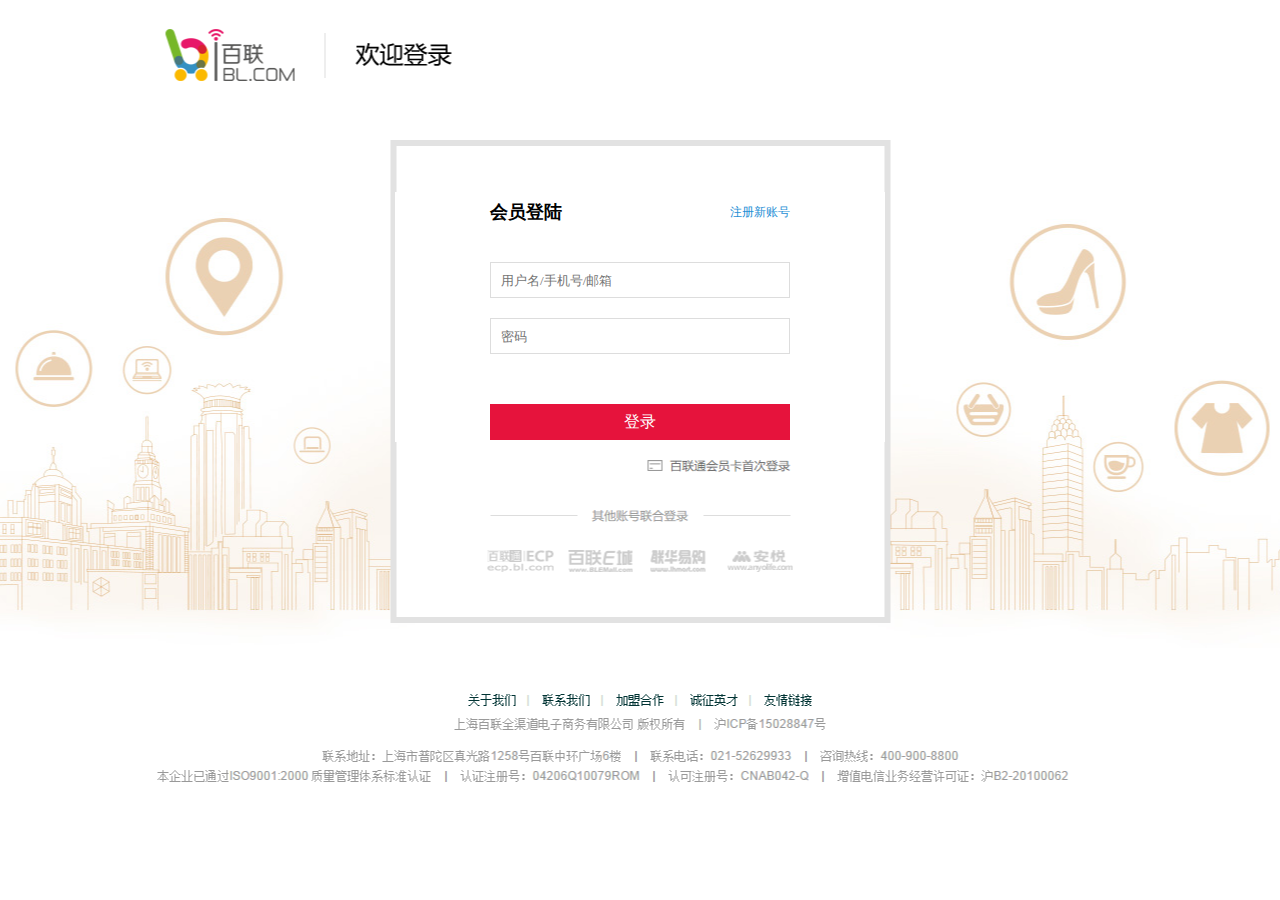
<file: html/login.html>
<!DOCTYPE html>
<html>

	<head>
		<meta charset="UTF-8">
		<title>登陆</title>
		<link rel="icon" href="img/favicon.ico" type="image/x-icon" />
		<style type="text/css">
			body {
				background: url(../img/login.png) center 0 no-repeat;
			}
			
			#loginBox {
				width: 490px;
				height: 250px;
				margin: 192px auto 0;
			}
			
			* {
				padding: 0;
				margin: 0;
				font-family: 'Microsoft YaHei';
			}
			
			div {
				width: 300px;
				margin: 0 auto;
				background: white;
			}
			
			.lgh {
				height: 40px;
				line-height: 40px;
				margin-bottom: 30px
			}
			
			.lgh h2 {
				font-size: 18px;
				float: left;
				width: 100px;
			}
			
			.lgh a {
				float: right;
				font-size: 12px;
				color: #1F8FD5;
				text-decoration: none
			}
			
			.lgh a:hover {
				text-decoration: underline;
			}
			
			.lgm {
				height: 180px;
			}
			
			.lginput {
				border: 1px solid #ddd;
				height: 14px;
				width: 268px;
				margin-bottom: 20px;
				padding: 10px 20px 10px 10px;
			}
			
			.lginput input {
				display: block;
				border: 0;
				outline: 0;
				width: 268px;
			}
			
			.lginput:last-child {
				width:300px;
				border:0;
				padding:0;
				margin-top: 50px;
				background: #E6133C;

			}
			
			.lginput:last-child input {
				width: 100%;
				background: #E6133C;
				color: white;
				height:36px;
				display: inline-block;
				line-height: 16px;
				font-size: 16px;
				cursor: pointer;
			}
			.lginput:last-child input:hover {
				
				background: red;
			}
			
			
			.errormes {
				width: 180px;
				margin-left: 95px;
				height: 20px;
				line-height: 20px;
				color: #E6133C;
				margin-bottom: 10px;
				background: #FFFDF0;
				border: 1px #FFBE5B solid;
				padding-left: 10px;
				font-size: 14px;
				display: none;
			}
		</style>
	</head>

	<body>
		<div id='loginBox'>
			<div class="lgh">
				<h2>会员登陆</h2>
				<a href="regist.html">注册新账号</a>
			</div>
			<div class="errormes">
				
			</div>
			<div class="lgm">
				<div class="lginput">
					<input type="text" name="userName" id="userName" placeholder="用户名/手机号/邮箱" />
				</div>
				<div class="lginput">
					<input type="password" name="passWord" id="passWord" placeholder="密码" />
				</div>
				<div class="lginput">
					<input type="button" name="lonin" id="lgbtn" value="登录" />
				</div>
			</div>
		</div>
	</body>
	<script src="../js/jquery-1.8.2.js" type="text/javascript" charset="utf-8"></script>
	<script src="../js/loginAndRegist.js" type="text/javascript" charset="utf-8"></script>
</html>
</file>
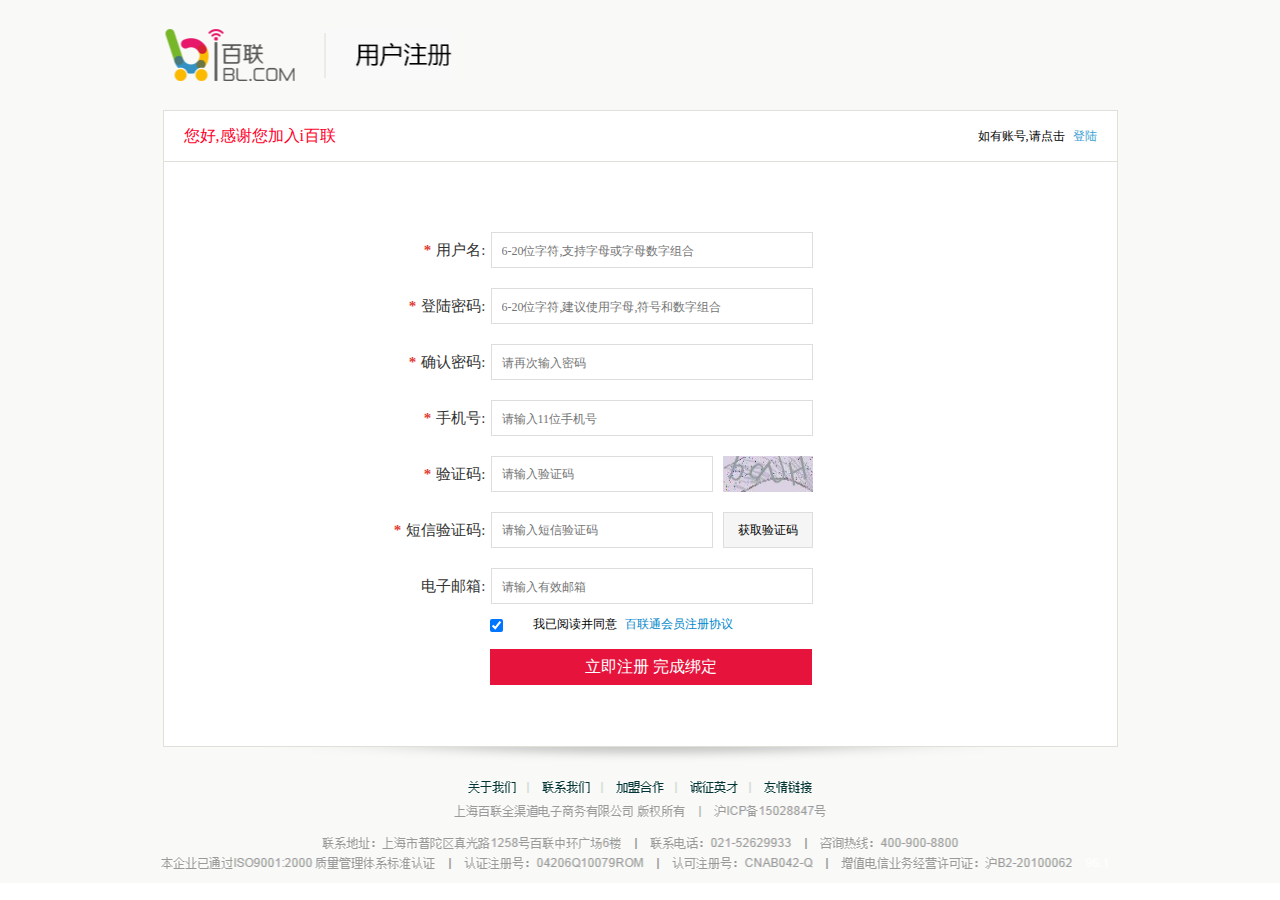
<file: html/regist.html>
<!DOCTYPE html>
<html>

	<head>
		<meta charset="UTF-8">
		<title></title>
		<link rel="icon" href="img/favicon.ico" type="image/x-icon" />
		<style>
		body {
	background: url(../img/regist.png) center 0 no-repeat;
}

#registBox {
	width: 953px;
	height: 635px;
	margin: 110px auto 0;
	background: white;
	border: 1px solid #e1dfda;
}

* {
	list-style: none;
	padding: 0;
	margin: 0;
	font-family: 'Microsoft YaHei';
}

.top {
	height: 30px;
	border-bottom: 1px solid #e1dfda;
	padding: 10px 20px;
	line-height: 30px;
}

.tl {
	float: left;
	color: #ff002a;
	font-size: 16px;
}

.tr {
	float: right;
	font-size: 12px;
}

.tr a {
	color: #3EA1D2;
	text-decoration: none;
	margin-left: 5px;
}

.bottom {
	height: 464px;
	padding: 60px 0 60px 191px;
}

.info {
	height: 36px;
	padding: 10px 0;
	width: 100%;
	line-height: 36px;
}

.iname {
	float: left;
	width: 136px;
	height: 36px;
}

.ivalue {
	float: left;
	width: 300px;
	padding: 8px 10px;
	height: 18px;
	border: 1px solid #ddd;
	line-height: 18px;
}

.ovalue {
	float: left;
	width: 322px;
	height: 38px;
	line-height: 1px;
}

.itip {
	float: left;
	height: 36px;
	padding-left: 10px;
	width: 200px;
}

.iname span {
	float: right;
	font-size: 15px;
	color: #333333;
	margin-right: 5px;
}

.iname b {
	color: #df3d36;
	margin-right: 5px;
}

.ivalue input {
	width: 300px;
	height: 20px;
	border: none;
	outline: 0;
	font-size: 12px;
}

.ivalue:hover,
.ovalue input:hover {
	border-color: #666;
}

.ovalue input {
	float: left;
	padding: 8px 10px;
	height: 18px;
	border: 1px solid #ddd;
	line-height: 18px;
	width: 200px;
	outline: 0;
	font-size: 12px;
}

#getPhoneCheck {
	float: right;
	width: 90px;
	height: 36px;
	background: #f5f5f5
}

.vright {
	float: right;
	width: 90px;
	height: 36px;
}

.itip {
	background: none;
}

.itip li {
	height: 36px;
	line-height: 36px;
	background: redf;
	font-size: 12px;
	display: none;
}

.itip li i {
	display: inline-block;
	border: 0;
	width: 16px;
	height: 16px;
	margin-right: 10px;
}

.iagree {
	height: 20px;
	font-size: 12px;
	line-height: 20px;
	padding-left: 135px;
}

.iagree input {
	float: left;
	margin-right: 30px;
	margin-top: 5px;
}

.iagree a {
	margin-left: 5px;
	color: #0088CA;
	text-decoration: none;
}

.iagree a:hover {
	text-decoration: underline;
}

#registBtn {
	height: 36px;
	background: #E6133C;
	line-height: 36px;
	margin: 15px 0 15px 135px;
	text-align: center;
	width: 322px;
	color: white;
	cursor: pointer;
}

#registBtn:hover {
	background: red;
}</style>
	</head>

	<body>
		<div id='registBox'>

			<div class="top">
				<div class="tl">
					您好,感谢您加入i百联
				</div>
				<div class="tr">
					如有账号,请点击
					<a href="login.html">登陆</a>
				</div>
			</div>
			<div class="bottom">
				<div class="info">
					<div class="iname">
						<span><b>*</b>用户名:</span>
					</div>
					<div class="ivalue">
						<input type="text" id='username' placeholder="6-20位字符,支持字母或字母数字组合" />
					</div>
					<div class="itip">
						<ul class='une'>
							<li><i><img src="../img/v-icon-1.png"/></i><span>请输入用户名</span></li>
							<li><i><img src="../img/v-icon-2.png"/></i><span>该用户名已被注册</span></li>
							<li><i><img src="../img/v-icon-1.png"/></i><span>用户名格式不对</span></li>
							<li><i><img src="../img/v-icon-3.png"/></i></li>
						</ul>
					</div>
				</div>
				<div class="info">
					<div class="iname">
						<span><b>*</b>登陆密码:</span>
					</div>
					<div class="ivalue">
						<input type="password" id='password1' placeholder="6-20位字符,建议使用字母,符号和数字组合" />
					</div>
					<div class="itip">
						<ul class='pswe'>
							<li><i><img src="../img/v-icon-2.png"/></i><span>请输入密码</span></li>
							<li><i><img src="../img/v-icon-1.png"/></i><span>密码强度太弱</span></li>
							<li><i><img src="../img/v-icon-3.png"/></i></li>
						</ul>
					</div>
				</div>
				<div class="info">
					<div class="iname">
						<span><b>*</b>确认密码:</span>
					</div>
					<div class="ivalue">
						<input type="password" id='password2' placeholder="请再次输入密码" />
					</div>
					<div class="itip">
						<ul class="cpswe">
							<li><i><img src="../img/v-icon-2.png"/></i><span>请输入确认密码</span></li>
							<li><i><img src="../img/v-icon-2.png"/></i><span>两次输入密码不一致</span></li>
							<li><i><img src="../img/v-icon-3.png"/></i></li>
						</ul>
					</div>
				</div>
				<div class="info">
					<div class="iname">
						<span><b>*</b>手机号:</span>
					</div>
					<div class="ivalue">
						<input type="text" id='phone' placeholder="请输入11位手机号" />
					</div>
					<div class="itip">
						<ul class='pe'>
							<li><i><img src="../img/v-icon-1.png"/></i><span>请输入手机号</span></li>
							<li><i><img src="../img/v-icon-2.png"/></i><span>手机号格式错误</span></li>
							<li><i><img src="../img/v-icon-3.png"/></i></li>
						</ul>
					</div>
				</div>
				<div class="info">
					<div class="iname">
						<span><b>*</b>验证码:</span>
					</div>
					<div class="ovalue">
						<div class="vleft">
							<input type="text" id='picCheck' placeholder='请输入验证码' />
						</div>
						<div class="vright">
							<img width='90' height='36' src="../img/verifyCode.jpg" />
						</div>
					</div>
					<div class="itip">

					</div>
				</div>
				<div class="info">
					<div class="iname">
						<span><b>*</b>短信验证码:</span>
					</div>
					<div class="ovalue">
						<div class="vleft">
							<input type="text" id='phoneCheck' placeholder='请输入短信验证码' />
						</div>
						<div class="vright">
							<input type="button" id="getPhoneCheck" value="获取验证码" />
						</div>
					</div>
					<div class="itip">

					</div>
				</div>
				<div class="info">
					<div class="iname">
						<span>电子邮箱:</span>
					</div>
					<div class="ivalue">
						<input type="text" id='email' placeholder="请输入有效邮箱" />
					</div>
					<div class="itip">
						<ul class='ee'>
							<li><i><img src="../img/v-icon-2.png"/></i><span>邮箱格式错误</span></li>
							<li><i><img src="../img/v-icon-3.png"/></i></li>
						</ul>
					</div>
				</div>

				<div class="iagree">
					<input type="checkbox" id='iagree' checked="checked" />	  我已阅读并同意<a href="#"> 百联通会员注册协议  </a>
				</div>
				<div class="regist">
					<div id='registBtn'>立即注册 完成绑定</div>
				</div>
			</div>
		</div>
	</body>
	<script type="text/javascript" src="../js/jquery-1.8.2.js" ></script>
	<script src="../js/loginAndRegist.js" type="text/javascript" charset="utf-8"></script>
</<html>
</file>
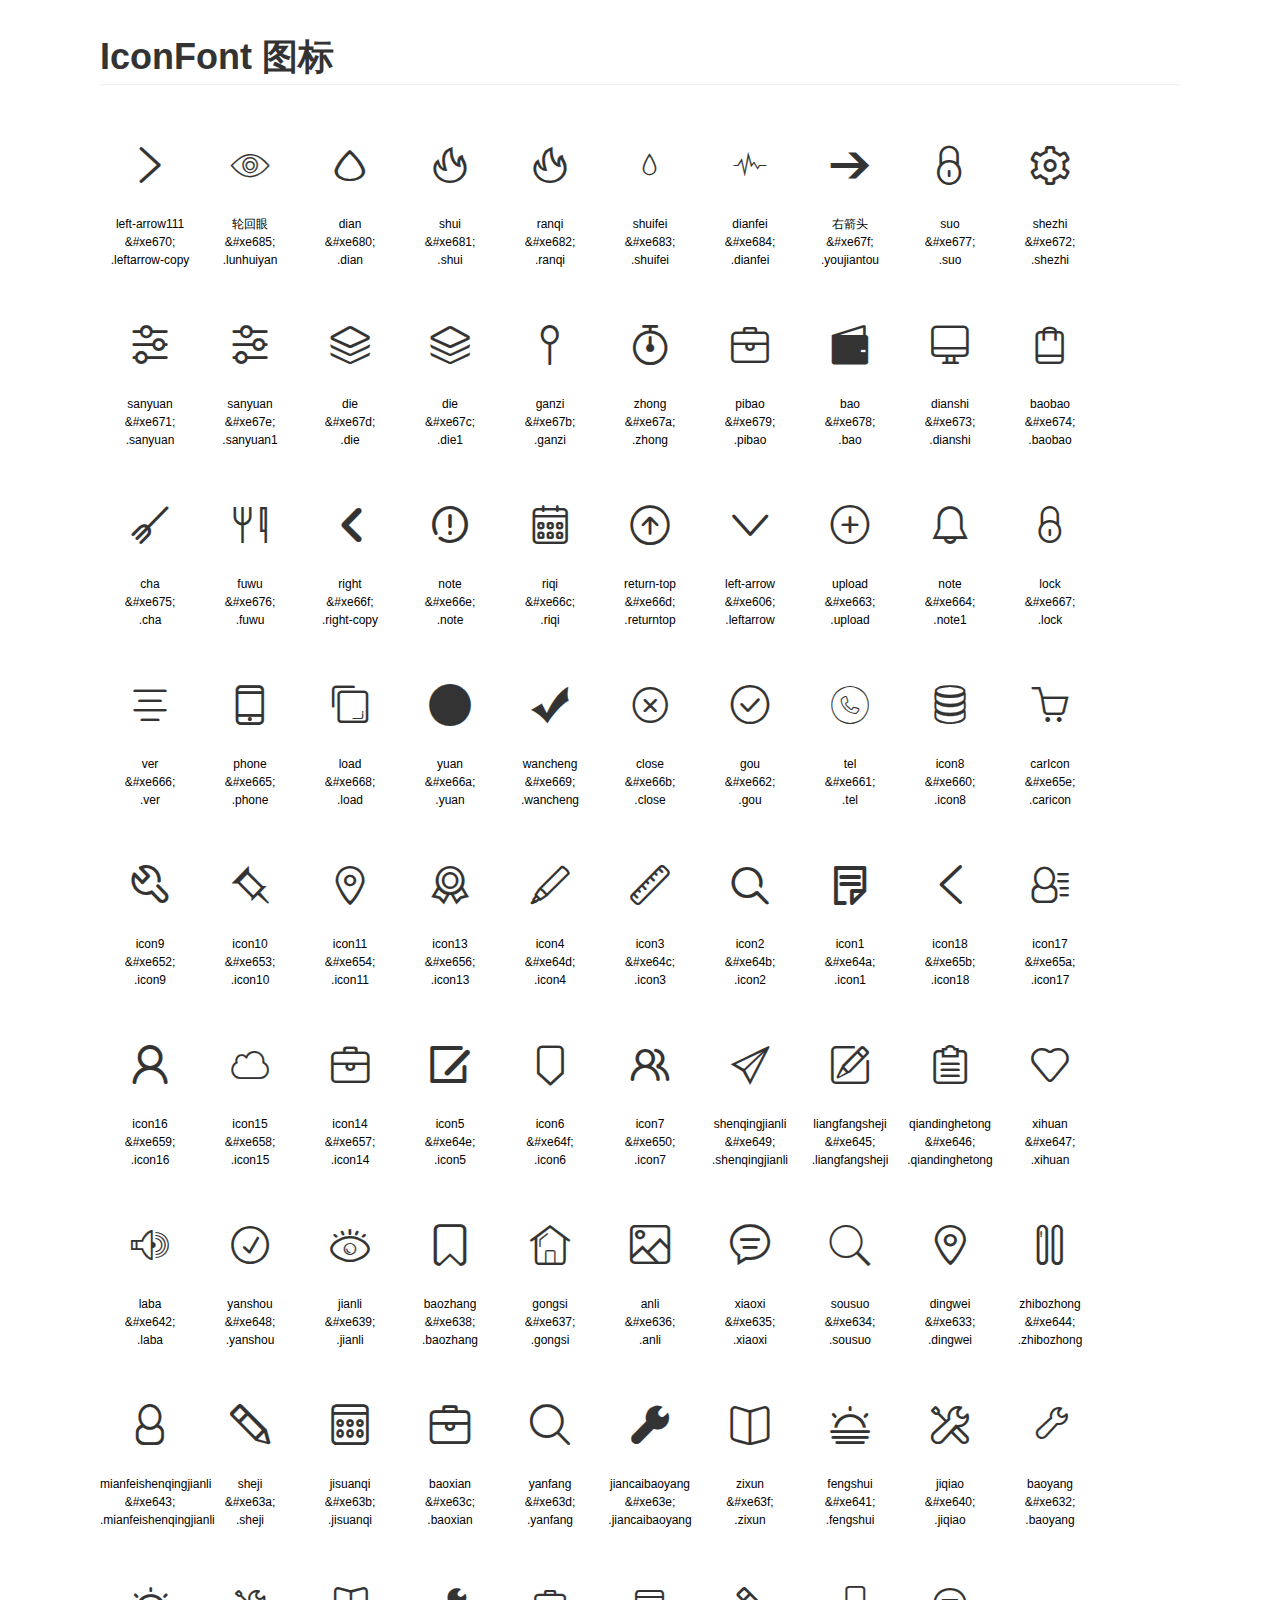
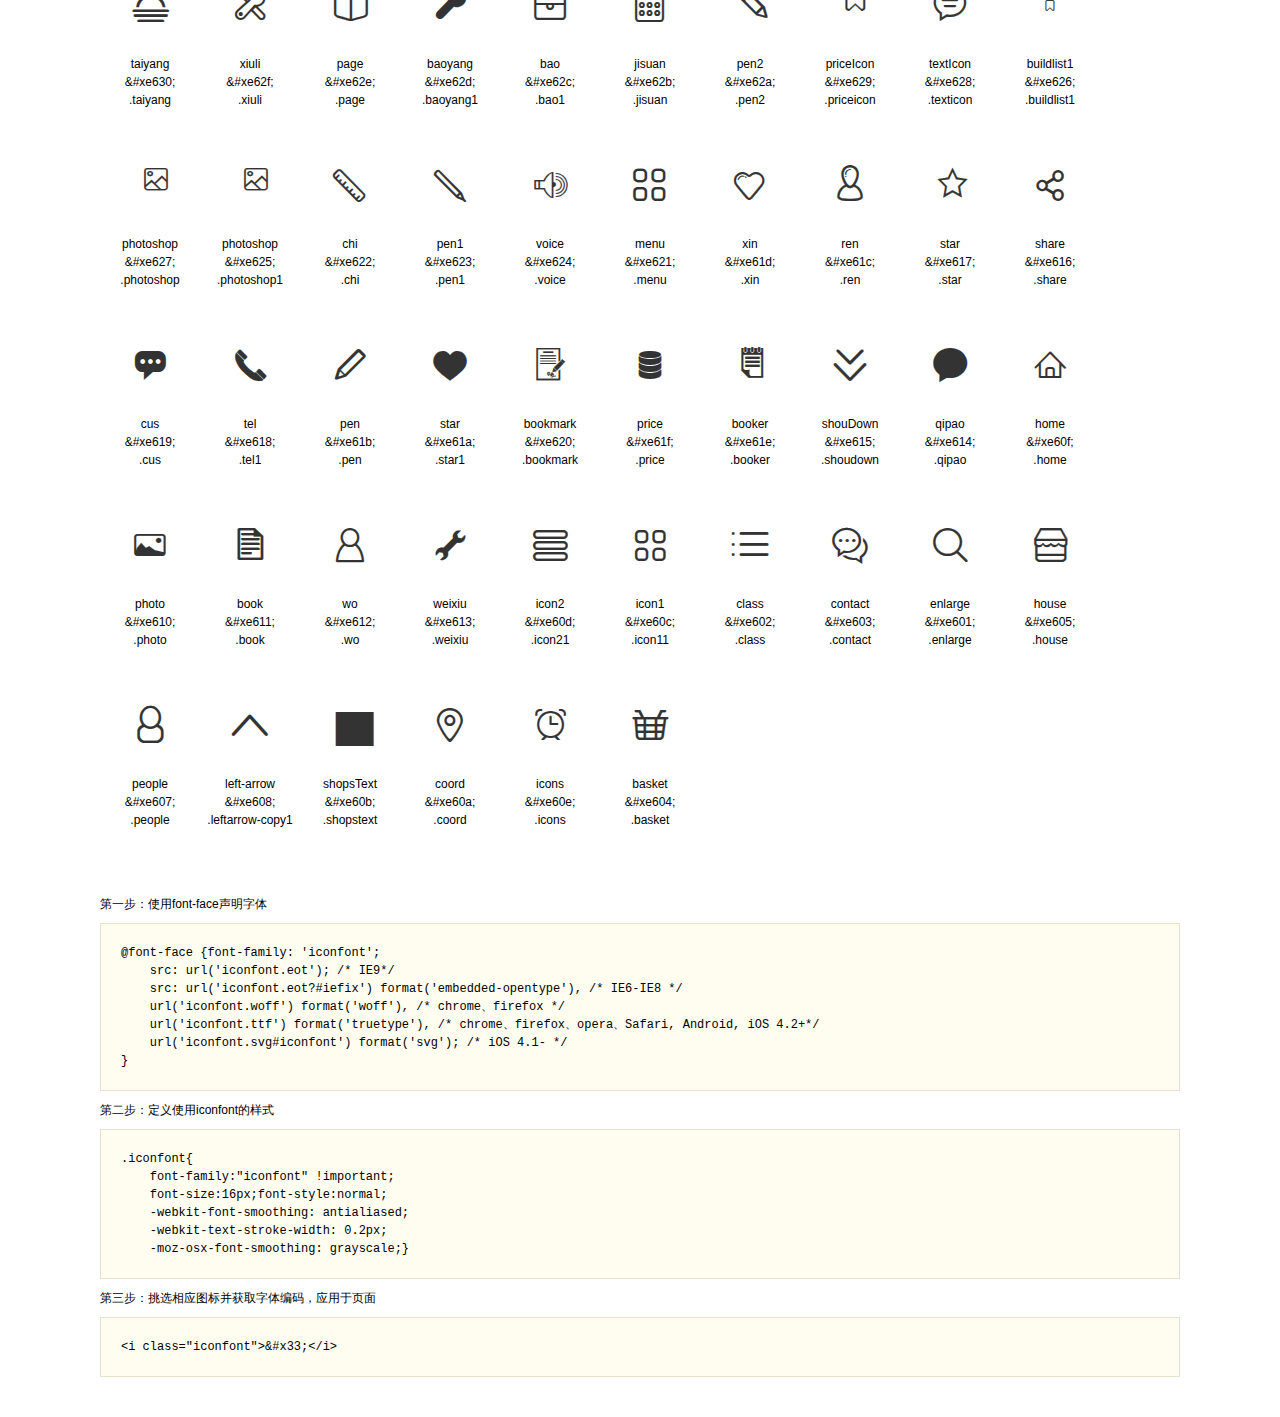
<file: iconfont/demo.html>
<!DOCTYPE html>
<html>
<head>
    <meta charset="utf-8"/>
    <title>IconFont</title>
    <link rel="stylesheet" href="demo.css">
    <link rel="stylesheet" href="iconfont.css">
</head>
<body>
    <div class="main">
        <h1>IconFont 图标</h1>
        <ul class="icon_lists clear">
            
                <li>
                <i class="icon iconfont">&#xe670;</i>
                    <div class="name">left-arrow111</div>
                    <div class="code">&amp;#xe670;</div>
                    <div class="fontclass">.leftarrow-copy</div>
                </li>
            
                <li>
                <i class="icon iconfont">&#xe685;</i>
                    <div class="name">轮回眼</div>
                    <div class="code">&amp;#xe685;</div>
                    <div class="fontclass">.lunhuiyan</div>
                </li>
            
                <li>
                <i class="icon iconfont">&#xe680;</i>
                    <div class="name">dian</div>
                    <div class="code">&amp;#xe680;</div>
                    <div class="fontclass">.dian</div>
                </li>
            
                <li>
                <i class="icon iconfont">&#xe681;</i>
                    <div class="name">shui</div>
                    <div class="code">&amp;#xe681;</div>
                    <div class="fontclass">.shui</div>
                </li>
            
                <li>
                <i class="icon iconfont">&#xe682;</i>
                    <div class="name">ranqi</div>
                    <div class="code">&amp;#xe682;</div>
                    <div class="fontclass">.ranqi</div>
                </li>
            
                <li>
                <i class="icon iconfont">&#xe683;</i>
                    <div class="name">shuifei</div>
                    <div class="code">&amp;#xe683;</div>
                    <div class="fontclass">.shuifei</div>
                </li>
            
                <li>
                <i class="icon iconfont">&#xe684;</i>
                    <div class="name">dianfei</div>
                    <div class="code">&amp;#xe684;</div>
                    <div class="fontclass">.dianfei</div>
                </li>
            
                <li>
                <i class="icon iconfont">&#xe67f;</i>
                    <div class="name">右箭头</div>
                    <div class="code">&amp;#xe67f;</div>
                    <div class="fontclass">.youjiantou</div>
                </li>
            
                <li>
                <i class="icon iconfont">&#xe677;</i>
                    <div class="name">suo</div>
                    <div class="code">&amp;#xe677;</div>
                    <div class="fontclass">.suo</div>
                </li>
            
                <li>
                <i class="icon iconfont">&#xe672;</i>
                    <div class="name">shezhi</div>
                    <div class="code">&amp;#xe672;</div>
                    <div class="fontclass">.shezhi</div>
                </li>
            
                <li>
                <i class="icon iconfont">&#xe671;</i>
                    <div class="name">sanyuan</div>
                    <div class="code">&amp;#xe671;</div>
                    <div class="fontclass">.sanyuan</div>
                </li>
            
                <li>
                <i class="icon iconfont">&#xe67e;</i>
                    <div class="name">sanyuan</div>
                    <div class="code">&amp;#xe67e;</div>
                    <div class="fontclass">.sanyuan1</div>
                </li>
            
                <li>
                <i class="icon iconfont">&#xe67d;</i>
                    <div class="name">die</div>
                    <div class="code">&amp;#xe67d;</div>
                    <div class="fontclass">.die</div>
                </li>
            
                <li>
                <i class="icon iconfont">&#xe67c;</i>
                    <div class="name">die</div>
                    <div class="code">&amp;#xe67c;</div>
                    <div class="fontclass">.die1</div>
                </li>
            
                <li>
                <i class="icon iconfont">&#xe67b;</i>
                    <div class="name">ganzi</div>
                    <div class="code">&amp;#xe67b;</div>
                    <div class="fontclass">.ganzi</div>
                </li>
            
                <li>
                <i class="icon iconfont">&#xe67a;</i>
                    <div class="name">zhong</div>
                    <div class="code">&amp;#xe67a;</div>
                    <div class="fontclass">.zhong</div>
                </li>
            
                <li>
                <i class="icon iconfont">&#xe679;</i>
                    <div class="name">pibao</div>
                    <div class="code">&amp;#xe679;</div>
                    <div class="fontclass">.pibao</div>
                </li>
            
                <li>
                <i class="icon iconfont">&#xe678;</i>
                    <div class="name">bao</div>
                    <div class="code">&amp;#xe678;</div>
                    <div class="fontclass">.bao</div>
                </li>
            
                <li>
                <i class="icon iconfont">&#xe673;</i>
                    <div class="name">dianshi</div>
                    <div class="code">&amp;#xe673;</div>
                    <div class="fontclass">.dianshi</div>
                </li>
            
                <li>
                <i class="icon iconfont">&#xe674;</i>
                    <div class="name">baobao</div>
                    <div class="code">&amp;#xe674;</div>
                    <div class="fontclass">.baobao</div>
                </li>
            
                <li>
                <i class="icon iconfont">&#xe675;</i>
                    <div class="name">cha</div>
                    <div class="code">&amp;#xe675;</div>
                    <div class="fontclass">.cha</div>
                </li>
            
                <li>
                <i class="icon iconfont">&#xe676;</i>
                    <div class="name">fuwu</div>
                    <div class="code">&amp;#xe676;</div>
                    <div class="fontclass">.fuwu</div>
                </li>
            
                <li>
                <i class="icon iconfont">&#xe66f;</i>
                    <div class="name">right</div>
                    <div class="code">&amp;#xe66f;</div>
                    <div class="fontclass">.right-copy</div>
                </li>
            
                <li>
                <i class="icon iconfont">&#xe66e;</i>
                    <div class="name">note</div>
                    <div class="code">&amp;#xe66e;</div>
                    <div class="fontclass">.note</div>
                </li>
            
                <li>
                <i class="icon iconfont">&#xe66c;</i>
                    <div class="name">riqi</div>
                    <div class="code">&amp;#xe66c;</div>
                    <div class="fontclass">.riqi</div>
                </li>
            
                <li>
                <i class="icon iconfont">&#xe66d;</i>
                    <div class="name">return-top</div>
                    <div class="code">&amp;#xe66d;</div>
                    <div class="fontclass">.returntop</div>
                </li>
            
                <li>
                <i class="icon iconfont">&#xe606;</i>
                    <div class="name">left-arrow</div>
                    <div class="code">&amp;#xe606;</div>
                    <div class="fontclass">.leftarrow</div>
                </li>
            
                <li>
                <i class="icon iconfont">&#xe663;</i>
                    <div class="name">upload</div>
                    <div class="code">&amp;#xe663;</div>
                    <div class="fontclass">.upload</div>
                </li>
            
                <li>
                <i class="icon iconfont">&#xe664;</i>
                    <div class="name">note</div>
                    <div class="code">&amp;#xe664;</div>
                    <div class="fontclass">.note1</div>
                </li>
            
                <li>
                <i class="icon iconfont">&#xe667;</i>
                    <div class="name">lock</div>
                    <div class="code">&amp;#xe667;</div>
                    <div class="fontclass">.lock</div>
                </li>
            
                <li>
                <i class="icon iconfont">&#xe666;</i>
                    <div class="name">ver</div>
                    <div class="code">&amp;#xe666;</div>
                    <div class="fontclass">.ver</div>
                </li>
            
                <li>
                <i class="icon iconfont">&#xe665;</i>
                    <div class="name">phone</div>
                    <div class="code">&amp;#xe665;</div>
                    <div class="fontclass">.phone</div>
                </li>
            
                <li>
                <i class="icon iconfont">&#xe668;</i>
                    <div class="name">load</div>
                    <div class="code">&amp;#xe668;</div>
                    <div class="fontclass">.load</div>
                </li>
            
                <li>
                <i class="icon iconfont">&#xe66a;</i>
                    <div class="name">yuan</div>
                    <div class="code">&amp;#xe66a;</div>
                    <div class="fontclass">.yuan</div>
                </li>
            
                <li>
                <i class="icon iconfont">&#xe669;</i>
                    <div class="name">wancheng</div>
                    <div class="code">&amp;#xe669;</div>
                    <div class="fontclass">.wancheng</div>
                </li>
            
                <li>
                <i class="icon iconfont">&#xe66b;</i>
                    <div class="name">close</div>
                    <div class="code">&amp;#xe66b;</div>
                    <div class="fontclass">.close</div>
                </li>
            
                <li>
                <i class="icon iconfont">&#xe662;</i>
                    <div class="name">gou</div>
                    <div class="code">&amp;#xe662;</div>
                    <div class="fontclass">.gou</div>
                </li>
            
                <li>
                <i class="icon iconfont">&#xe661;</i>
                    <div class="name">tel</div>
                    <div class="code">&amp;#xe661;</div>
                    <div class="fontclass">.tel</div>
                </li>
            
                <li>
                <i class="icon iconfont">&#xe660;</i>
                    <div class="name">icon8</div>
                    <div class="code">&amp;#xe660;</div>
                    <div class="fontclass">.icon8</div>
                </li>
            
                <li>
                <i class="icon iconfont">&#xe65e;</i>
                    <div class="name">carIcon</div>
                    <div class="code">&amp;#xe65e;</div>
                    <div class="fontclass">.caricon</div>
                </li>
            
                <li>
                <i class="icon iconfont">&#xe652;</i>
                    <div class="name">icon9</div>
                    <div class="code">&amp;#xe652;</div>
                    <div class="fontclass">.icon9</div>
                </li>
            
                <li>
                <i class="icon iconfont">&#xe653;</i>
                    <div class="name">icon10</div>
                    <div class="code">&amp;#xe653;</div>
                    <div class="fontclass">.icon10</div>
                </li>
            
                <li>
                <i class="icon iconfont">&#xe654;</i>
                    <div class="name">icon11</div>
                    <div class="code">&amp;#xe654;</div>
                    <div class="fontclass">.icon11</div>
                </li>
            
                <li>
                <i class="icon iconfont">&#xe656;</i>
                    <div class="name">icon13</div>
                    <div class="code">&amp;#xe656;</div>
                    <div class="fontclass">.icon13</div>
                </li>
            
                <li>
                <i class="icon iconfont">&#xe64d;</i>
                    <div class="name">icon4</div>
                    <div class="code">&amp;#xe64d;</div>
                    <div class="fontclass">.icon4</div>
                </li>
            
                <li>
                <i class="icon iconfont">&#xe64c;</i>
                    <div class="name">icon3</div>
                    <div class="code">&amp;#xe64c;</div>
                    <div class="fontclass">.icon3</div>
                </li>
            
                <li>
                <i class="icon iconfont">&#xe64b;</i>
                    <div class="name">icon2</div>
                    <div class="code">&amp;#xe64b;</div>
                    <div class="fontclass">.icon2</div>
                </li>
            
                <li>
                <i class="icon iconfont">&#xe64a;</i>
                    <div class="name">icon1</div>
                    <div class="code">&amp;#xe64a;</div>
                    <div class="fontclass">.icon1</div>
                </li>
            
                <li>
                <i class="icon iconfont">&#xe65b;</i>
                    <div class="name">icon18</div>
                    <div class="code">&amp;#xe65b;</div>
                    <div class="fontclass">.icon18</div>
                </li>
            
                <li>
                <i class="icon iconfont">&#xe65a;</i>
                    <div class="name">icon17</div>
                    <div class="code">&amp;#xe65a;</div>
                    <div class="fontclass">.icon17</div>
                </li>
            
                <li>
                <i class="icon iconfont">&#xe659;</i>
                    <div class="name">icon16</div>
                    <div class="code">&amp;#xe659;</div>
                    <div class="fontclass">.icon16</div>
                </li>
            
                <li>
                <i class="icon iconfont">&#xe658;</i>
                    <div class="name">icon15</div>
                    <div class="code">&amp;#xe658;</div>
                    <div class="fontclass">.icon15</div>
                </li>
            
                <li>
                <i class="icon iconfont">&#xe657;</i>
                    <div class="name">icon14</div>
                    <div class="code">&amp;#xe657;</div>
                    <div class="fontclass">.icon14</div>
                </li>
            
                <li>
                <i class="icon iconfont">&#xe64e;</i>
                    <div class="name">icon5</div>
                    <div class="code">&amp;#xe64e;</div>
                    <div class="fontclass">.icon5</div>
                </li>
            
                <li>
                <i class="icon iconfont">&#xe64f;</i>
                    <div class="name">icon6</div>
                    <div class="code">&amp;#xe64f;</div>
                    <div class="fontclass">.icon6</div>
                </li>
            
                <li>
                <i class="icon iconfont">&#xe650;</i>
                    <div class="name">icon7</div>
                    <div class="code">&amp;#xe650;</div>
                    <div class="fontclass">.icon7</div>
                </li>
            
                <li>
                <i class="icon iconfont">&#xe649;</i>
                    <div class="name">shenqingjianli</div>
                    <div class="code">&amp;#xe649;</div>
                    <div class="fontclass">.shenqingjianli</div>
                </li>
            
                <li>
                <i class="icon iconfont">&#xe645;</i>
                    <div class="name">liangfangsheji</div>
                    <div class="code">&amp;#xe645;</div>
                    <div class="fontclass">.liangfangsheji</div>
                </li>
            
                <li>
                <i class="icon iconfont">&#xe646;</i>
                    <div class="name">qiandinghetong</div>
                    <div class="code">&amp;#xe646;</div>
                    <div class="fontclass">.qiandinghetong</div>
                </li>
            
                <li>
                <i class="icon iconfont">&#xe647;</i>
                    <div class="name">xihuan</div>
                    <div class="code">&amp;#xe647;</div>
                    <div class="fontclass">.xihuan</div>
                </li>
            
                <li>
                <i class="icon iconfont">&#xe642;</i>
                    <div class="name">laba</div>
                    <div class="code">&amp;#xe642;</div>
                    <div class="fontclass">.laba</div>
                </li>
            
                <li>
                <i class="icon iconfont">&#xe648;</i>
                    <div class="name">yanshou</div>
                    <div class="code">&amp;#xe648;</div>
                    <div class="fontclass">.yanshou</div>
                </li>
            
                <li>
                <i class="icon iconfont">&#xe639;</i>
                    <div class="name">jianli</div>
                    <div class="code">&amp;#xe639;</div>
                    <div class="fontclass">.jianli</div>
                </li>
            
                <li>
                <i class="icon iconfont">&#xe638;</i>
                    <div class="name">baozhang</div>
                    <div class="code">&amp;#xe638;</div>
                    <div class="fontclass">.baozhang</div>
                </li>
            
                <li>
                <i class="icon iconfont">&#xe637;</i>
                    <div class="name">gongsi</div>
                    <div class="code">&amp;#xe637;</div>
                    <div class="fontclass">.gongsi</div>
                </li>
            
                <li>
                <i class="icon iconfont">&#xe636;</i>
                    <div class="name">anli</div>
                    <div class="code">&amp;#xe636;</div>
                    <div class="fontclass">.anli</div>
                </li>
            
                <li>
                <i class="icon iconfont">&#xe635;</i>
                    <div class="name">xiaoxi</div>
                    <div class="code">&amp;#xe635;</div>
                    <div class="fontclass">.xiaoxi</div>
                </li>
            
                <li>
                <i class="icon iconfont">&#xe634;</i>
                    <div class="name">sousuo</div>
                    <div class="code">&amp;#xe634;</div>
                    <div class="fontclass">.sousuo</div>
                </li>
            
                <li>
                <i class="icon iconfont">&#xe633;</i>
                    <div class="name">dingwei</div>
                    <div class="code">&amp;#xe633;</div>
                    <div class="fontclass">.dingwei</div>
                </li>
            
                <li>
                <i class="icon iconfont">&#xe644;</i>
                    <div class="name">zhibozhong</div>
                    <div class="code">&amp;#xe644;</div>
                    <div class="fontclass">.zhibozhong</div>
                </li>
            
                <li>
                <i class="icon iconfont">&#xe643;</i>
                    <div class="name">mianfeishenqingjianli</div>
                    <div class="code">&amp;#xe643;</div>
                    <div class="fontclass">.mianfeishenqingjianli</div>
                </li>
            
                <li>
                <i class="icon iconfont">&#xe63a;</i>
                    <div class="name">sheji</div>
                    <div class="code">&amp;#xe63a;</div>
                    <div class="fontclass">.sheji</div>
                </li>
            
                <li>
                <i class="icon iconfont">&#xe63b;</i>
                    <div class="name">jisuanqi</div>
                    <div class="code">&amp;#xe63b;</div>
                    <div class="fontclass">.jisuanqi</div>
                </li>
            
                <li>
                <i class="icon iconfont">&#xe63c;</i>
                    <div class="name">baoxian</div>
                    <div class="code">&amp;#xe63c;</div>
                    <div class="fontclass">.baoxian</div>
                </li>
            
                <li>
                <i class="icon iconfont">&#xe63d;</i>
                    <div class="name">yanfang</div>
                    <div class="code">&amp;#xe63d;</div>
                    <div class="fontclass">.yanfang</div>
                </li>
            
                <li>
                <i class="icon iconfont">&#xe63e;</i>
                    <div class="name">jiancaibaoyang</div>
                    <div class="code">&amp;#xe63e;</div>
                    <div class="fontclass">.jiancaibaoyang</div>
                </li>
            
                <li>
                <i class="icon iconfont">&#xe63f;</i>
                    <div class="name">zixun</div>
                    <div class="code">&amp;#xe63f;</div>
                    <div class="fontclass">.zixun</div>
                </li>
            
                <li>
                <i class="icon iconfont">&#xe641;</i>
                    <div class="name">fengshui</div>
                    <div class="code">&amp;#xe641;</div>
                    <div class="fontclass">.fengshui</div>
                </li>
            
                <li>
                <i class="icon iconfont">&#xe640;</i>
                    <div class="name">jiqiao</div>
                    <div class="code">&amp;#xe640;</div>
                    <div class="fontclass">.jiqiao</div>
                </li>
            
                <li>
                <i class="icon iconfont">&#xe632;</i>
                    <div class="name">baoyang</div>
                    <div class="code">&amp;#xe632;</div>
                    <div class="fontclass">.baoyang</div>
                </li>
            
                <li>
                <i class="icon iconfont">&#xe630;</i>
                    <div class="name">taiyang</div>
                    <div class="code">&amp;#xe630;</div>
                    <div class="fontclass">.taiyang</div>
                </li>
            
                <li>
                <i class="icon iconfont">&#xe62f;</i>
                    <div class="name">xiuli</div>
                    <div class="code">&amp;#xe62f;</div>
                    <div class="fontclass">.xiuli</div>
                </li>
            
                <li>
                <i class="icon iconfont">&#xe62e;</i>
                    <div class="name">page</div>
                    <div class="code">&amp;#xe62e;</div>
                    <div class="fontclass">.page</div>
                </li>
            
                <li>
                <i class="icon iconfont">&#xe62d;</i>
                    <div class="name">baoyang</div>
                    <div class="code">&amp;#xe62d;</div>
                    <div class="fontclass">.baoyang1</div>
                </li>
            
                <li>
                <i class="icon iconfont">&#xe62c;</i>
                    <div class="name">bao</div>
                    <div class="code">&amp;#xe62c;</div>
                    <div class="fontclass">.bao1</div>
                </li>
            
                <li>
                <i class="icon iconfont">&#xe62b;</i>
                    <div class="name">jisuan</div>
                    <div class="code">&amp;#xe62b;</div>
                    <div class="fontclass">.jisuan</div>
                </li>
            
                <li>
                <i class="icon iconfont">&#xe62a;</i>
                    <div class="name">pen2</div>
                    <div class="code">&amp;#xe62a;</div>
                    <div class="fontclass">.pen2</div>
                </li>
            
                <li>
                <i class="icon iconfont">&#xe629;</i>
                    <div class="name">priceIcon</div>
                    <div class="code">&amp;#xe629;</div>
                    <div class="fontclass">.priceicon</div>
                </li>
            
                <li>
                <i class="icon iconfont">&#xe628;</i>
                    <div class="name">textIcon</div>
                    <div class="code">&amp;#xe628;</div>
                    <div class="fontclass">.texticon</div>
                </li>
            
                <li>
                <i class="icon iconfont">&#xe626;</i>
                    <div class="name">buildlist1</div>
                    <div class="code">&amp;#xe626;</div>
                    <div class="fontclass">.buildlist1</div>
                </li>
            
                <li>
                <i class="icon iconfont">&#xe627;</i>
                    <div class="name">photoshop</div>
                    <div class="code">&amp;#xe627;</div>
                    <div class="fontclass">.photoshop</div>
                </li>
            
                <li>
                <i class="icon iconfont">&#xe625;</i>
                    <div class="name">photoshop</div>
                    <div class="code">&amp;#xe625;</div>
                    <div class="fontclass">.photoshop1</div>
                </li>
            
                <li>
                <i class="icon iconfont">&#xe622;</i>
                    <div class="name">chi</div>
                    <div class="code">&amp;#xe622;</div>
                    <div class="fontclass">.chi</div>
                </li>
            
                <li>
                <i class="icon iconfont">&#xe623;</i>
                    <div class="name">pen1</div>
                    <div class="code">&amp;#xe623;</div>
                    <div class="fontclass">.pen1</div>
                </li>
            
                <li>
                <i class="icon iconfont">&#xe624;</i>
                    <div class="name">voice</div>
                    <div class="code">&amp;#xe624;</div>
                    <div class="fontclass">.voice</div>
                </li>
            
                <li>
                <i class="icon iconfont">&#xe621;</i>
                    <div class="name">menu</div>
                    <div class="code">&amp;#xe621;</div>
                    <div class="fontclass">.menu</div>
                </li>
            
                <li>
                <i class="icon iconfont">&#xe61d;</i>
                    <div class="name">xin</div>
                    <div class="code">&amp;#xe61d;</div>
                    <div class="fontclass">.xin</div>
                </li>
            
                <li>
                <i class="icon iconfont">&#xe61c;</i>
                    <div class="name">ren</div>
                    <div class="code">&amp;#xe61c;</div>
                    <div class="fontclass">.ren</div>
                </li>
            
                <li>
                <i class="icon iconfont">&#xe617;</i>
                    <div class="name">star</div>
                    <div class="code">&amp;#xe617;</div>
                    <div class="fontclass">.star</div>
                </li>
            
                <li>
                <i class="icon iconfont">&#xe616;</i>
                    <div class="name">share</div>
                    <div class="code">&amp;#xe616;</div>
                    <div class="fontclass">.share</div>
                </li>
            
                <li>
                <i class="icon iconfont">&#xe619;</i>
                    <div class="name">cus</div>
                    <div class="code">&amp;#xe619;</div>
                    <div class="fontclass">.cus</div>
                </li>
            
                <li>
                <i class="icon iconfont">&#xe618;</i>
                    <div class="name">tel</div>
                    <div class="code">&amp;#xe618;</div>
                    <div class="fontclass">.tel1</div>
                </li>
            
                <li>
                <i class="icon iconfont">&#xe61b;</i>
                    <div class="name">pen</div>
                    <div class="code">&amp;#xe61b;</div>
                    <div class="fontclass">.pen</div>
                </li>
            
                <li>
                <i class="icon iconfont">&#xe61a;</i>
                    <div class="name">star</div>
                    <div class="code">&amp;#xe61a;</div>
                    <div class="fontclass">.star1</div>
                </li>
            
                <li>
                <i class="icon iconfont">&#xe620;</i>
                    <div class="name">bookmark</div>
                    <div class="code">&amp;#xe620;</div>
                    <div class="fontclass">.bookmark</div>
                </li>
            
                <li>
                <i class="icon iconfont">&#xe61f;</i>
                    <div class="name">price</div>
                    <div class="code">&amp;#xe61f;</div>
                    <div class="fontclass">.price</div>
                </li>
            
                <li>
                <i class="icon iconfont">&#xe61e;</i>
                    <div class="name">booker</div>
                    <div class="code">&amp;#xe61e;</div>
                    <div class="fontclass">.booker</div>
                </li>
            
                <li>
                <i class="icon iconfont">&#xe615;</i>
                    <div class="name">shouDown</div>
                    <div class="code">&amp;#xe615;</div>
                    <div class="fontclass">.shoudown</div>
                </li>
            
                <li>
                <i class="icon iconfont">&#xe614;</i>
                    <div class="name">qipao</div>
                    <div class="code">&amp;#xe614;</div>
                    <div class="fontclass">.qipao</div>
                </li>
            
                <li>
                <i class="icon iconfont">&#xe60f;</i>
                    <div class="name">home</div>
                    <div class="code">&amp;#xe60f;</div>
                    <div class="fontclass">.home</div>
                </li>
            
                <li>
                <i class="icon iconfont">&#xe610;</i>
                    <div class="name">photo</div>
                    <div class="code">&amp;#xe610;</div>
                    <div class="fontclass">.photo</div>
                </li>
            
                <li>
                <i class="icon iconfont">&#xe611;</i>
                    <div class="name">book</div>
                    <div class="code">&amp;#xe611;</div>
                    <div class="fontclass">.book</div>
                </li>
            
                <li>
                <i class="icon iconfont">&#xe612;</i>
                    <div class="name">wo</div>
                    <div class="code">&amp;#xe612;</div>
                    <div class="fontclass">.wo</div>
                </li>
            
                <li>
                <i class="icon iconfont">&#xe613;</i>
                    <div class="name">weixiu</div>
                    <div class="code">&amp;#xe613;</div>
                    <div class="fontclass">.weixiu</div>
                </li>
            
                <li>
                <i class="icon iconfont">&#xe60d;</i>
                    <div class="name">icon2</div>
                    <div class="code">&amp;#xe60d;</div>
                    <div class="fontclass">.icon21</div>
                </li>
            
                <li>
                <i class="icon iconfont">&#xe60c;</i>
                    <div class="name">icon1</div>
                    <div class="code">&amp;#xe60c;</div>
                    <div class="fontclass">.icon11</div>
                </li>
            
                <li>
                <i class="icon iconfont">&#xe602;</i>
                    <div class="name">class</div>
                    <div class="code">&amp;#xe602;</div>
                    <div class="fontclass">.class</div>
                </li>
            
                <li>
                <i class="icon iconfont">&#xe603;</i>
                    <div class="name">contact</div>
                    <div class="code">&amp;#xe603;</div>
                    <div class="fontclass">.contact</div>
                </li>
            
                <li>
                <i class="icon iconfont">&#xe601;</i>
                    <div class="name">enlarge</div>
                    <div class="code">&amp;#xe601;</div>
                    <div class="fontclass">.enlarge</div>
                </li>
            
                <li>
                <i class="icon iconfont">&#xe605;</i>
                    <div class="name">house</div>
                    <div class="code">&amp;#xe605;</div>
                    <div class="fontclass">.house</div>
                </li>
            
                <li>
                <i class="icon iconfont">&#xe607;</i>
                    <div class="name">people</div>
                    <div class="code">&amp;#xe607;</div>
                    <div class="fontclass">.people</div>
                </li>
            
                <li>
                <i class="icon iconfont">&#xe608;</i>
                    <div class="name">left-arrow</div>
                    <div class="code">&amp;#xe608;</div>
                    <div class="fontclass">.leftarrow-copy1</div>
                </li>
            
                <li>
                <i class="icon iconfont">&#xe60b;</i>
                    <div class="name">shopsText</div>
                    <div class="code">&amp;#xe60b;</div>
                    <div class="fontclass">.shopstext</div>
                </li>
            
                <li>
                <i class="icon iconfont">&#xe60a;</i>
                    <div class="name">coord</div>
                    <div class="code">&amp;#xe60a;</div>
                    <div class="fontclass">.coord</div>
                </li>
            
                <li>
                <i class="icon iconfont">&#xe60e;</i>
                    <div class="name">icons</div>
                    <div class="code">&amp;#xe60e;</div>
                    <div class="fontclass">.icons</div>
                </li>
            
                <li>
                <i class="icon iconfont">&#xe604;</i>
                    <div class="name">basket</div>
                    <div class="code">&amp;#xe604;</div>
                    <div class="fontclass">.basket</div>
                </li>
            
        </ul>


        <div class="helps">
            第一步：使用font-face声明字体
            <pre>
@font-face {font-family: 'iconfont';
    src: url('iconfont.eot'); /* IE9*/
    src: url('iconfont.eot?#iefix') format('embedded-opentype'), /* IE6-IE8 */
    url('iconfont.woff') format('woff'), /* chrome、firefox */
    url('iconfont.ttf') format('truetype'), /* chrome、firefox、opera、Safari, Android, iOS 4.2+*/
    url('iconfont.svg#iconfont') format('svg'); /* iOS 4.1- */
}
</pre>
第二步：定义使用iconfont的样式
            <pre>
.iconfont{
    font-family:"iconfont" !important;
    font-size:16px;font-style:normal;
    -webkit-font-smoothing: antialiased;
    -webkit-text-stroke-width: 0.2px;
    -moz-osx-font-smoothing: grayscale;}
</pre>
第三步：挑选相应图标并获取字体编码，应用于页面
<pre>
&lt;i class="iconfont"&gt;&amp;#x33;&lt;/i&gt;
</pre>
        </div>

    </div>
</body>
</html>
</file>
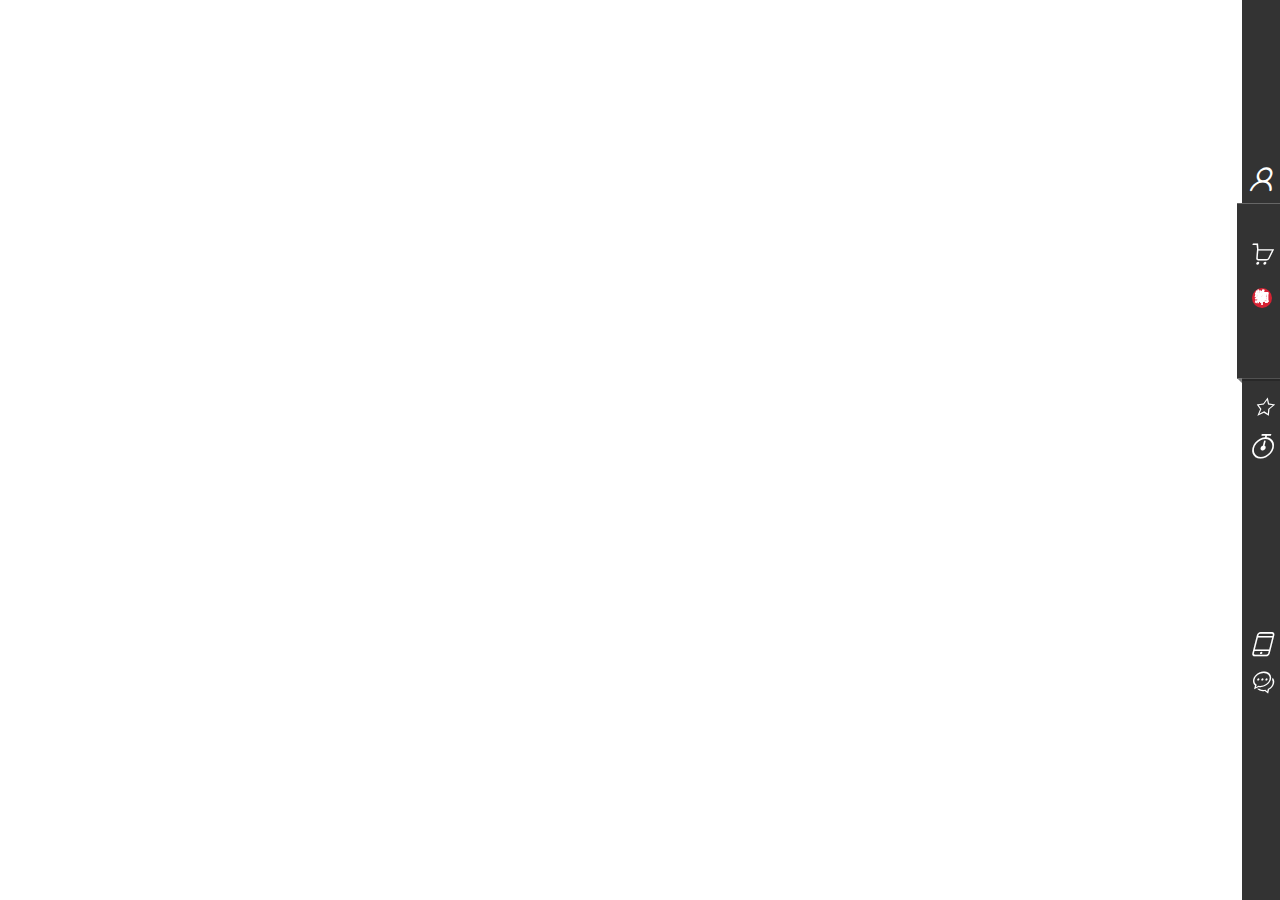
<file: Recycle/side.html>
<!DOCTYPE html>
<html>

	<head>
		<meta charset="UTF-8">
		<title></title>
		<link rel="stylesheet" type="text/css" href="../css/side.css"/>
		<style type="text/css">
			@font-face {
				font-family: 'iconfont';
				src: url('../iconfont/iconfont.eot');
				/* IE9*/
				src: url('../iconfont/iconfont.eot?#iefix') format('embedded-opentype'), /* IE6-IE8 */
				url('../iconfont/iconfont.woff') format('woff'), /* chrome、firefox */
				url('../iconfont/iconfont.ttf') format('truetype'), /* chrome、firefox、opera、Safari, Android, iOS 4.2+*/
				url('../iconfont/iconfont.svg#iconfont') format('svg');
				/* iOS 4.1- */
			}
			
			.iconfont {
				font-family: "iconfont";
			}
		</style>
	</head>

	<body>
		<div id='sidebar'>
			<div class="sidebar-main">
				<!--我的信息-->
				<div class="sideicon">
					<i class='iconfont'>&#xe659;</i>
					<div class="hide">我的信息</div>
				</div>
				<!--购物车-->
				<div class="shopcar">
					<i class='iconfont'>&#xe65e;</i>
					<span>购物车</span>
					<b class='shopCount'>0</b>
					<img src="../img/slide.png" />
				</div>
				<!--我的收藏-->
				<div class="sideicon">
					<i class='iconfont'>&#xe617;</i>
					<div class="hide">我的收藏</div>
				</div>
				<!--浏览历史-->
				<div class="sideicon">
					<i class='iconfont'>&#xe67a;</i>
					<div class="hide">浏览历史</div>
				</div>
				<!--二维码-->
				<div class="sideicon">
					<i class='iconfont'>&#xe665;</i>
					<div class="code"></div>
				</div>
				<!--我的客服-->
				<div class="sideicon">
					<i class='iconfont'>&#xe603;</i>
					<div class="hide">我的客服</div>
				</div>
			</div>
			<div class="sidebar-content">
				<h2><i class='iconfont'>&#xe67f;</i></h2>
				<div class="sbcontent">
					<div class="sbcard">
						<div class="sbcleft"><img src="../img/details/fangdajing/1.jpg" width='50'/></div>
						<div class="sbcright">
							<div class="sbcrt">
								<div class="sbcrtl">苹果（Apple）新款！高配8G内存</div>
								<div class="sbcrtr">￥<span class='allPrice'>0</span>.00</div>
							</div>
							<div class="sbcrb">
								<div class="sbcrb1">6258.00 x <span class='shopCount'>0</span></div>
								<div class="sbcrb2">
									<div class="sbcadd"><i class="iconfont">&#xe606;</i></div>
									<span class='shopCount'>0</span>
									<div class="sbcrem"><i class="iconfont">&#xe608;</i></div>
									<div class="sbcclear"><i>x</i></div>
								</div>
							</div>
						</div>
					</div>
				</div>
				<div class="sidebar-foot">
					<p>共计<span class='shopCount'>1</span>商品,总计￥<span class='allPrice'>0</span></p>
					<div class="tobuyit">
						<input type="button" value='去结算'/>
					</div>
				</div>
			</div>
			
		</div>
	</body>

</html>
</file>
<file: css/bl.css>
* {
    padding: 0;
    margin: 0;
    font: 12px 'Microsoft YaHei';
    color:#666;
    text-decoration:none;
    list-style:none;
    
}
img{
	border:none;
	outline: 0;
}
a:hover{
	color:#e6133c;
}
body{
	background: #F4F4F4;
}
body{
    background:#f4f4f4;
}
#tools {
    height: 30px;
    min-width: 1190px;
    background: #f7f7f7;
    position:relative;
    border-bottom:1px solid #e9e9e9;
    border-top:1px solid #fff;
    
}
.wrap{
    width:1190px;
    margin:0 auto;
    position: relative;
}
#header{
    background:#fff;
    min-width:1190px;
    position:relative;
    height:96px;
    background:#FFFFFF;   /* 要删除*/
}
#nav{
    height:34px;
    background:#f5f5f5;
    min-width:1190px;
    position:relative;
    border-bottom:1px solid #707070;
}
#banner{
    width:100%;
    height:425px;
    min-width:1190px;
    margin:0 auto 15px;
    position:relative;
}

#featured{
    margin-bottom:20px;
    padding:10px;
    height:443px;
    width:100%;
   	position: relative;
   	
}

.floor{
    height:474px;
    width:100%;
    min-width:1190px;
    margin-bottom:20px;
    background:url(../img/floor/loading2.gif) no-repeat center #F4F4F4;
	opacity:0.4;
}
#alsolike{
    width:1200px;
    margin:0 auto;
}
#footer{

    min-width:1190px;
    margin:0 auto;
    font-family:'Microsoft YaHei';
    padding-top:30px;
    height:388px;
    background:#f3f3f3;
}

/*---------------------楼梯,侧边栏,顶部-----------------------------*/
#navigation{
    width:40px;
    height:449px;
    position:fixed;
    top:50%;
    right:50%;
    background:url(../img/navigation.png) no-repeat 0 0;
    margin-top:-230px;
    margin-right:602px;
    float:left;
    display: none;
}

#navigation a {
    width: 40px;
    height: 40px;
    margin-bottom: 1px;
    display: block
}
#navigation div{
    wdith:40px;
    height:40px;
    overflow:hidden;
    cursor:pointer;
    background:url(../img/navigation.png) no-repeat -100px 0 ;
}
#navigation a:hover .b1,#navigation a.select .b1{
    background-position:-45px 0;
}
#navigation a:hover .b2,#navigation a.select .b2{
    background-position:-45px -41px;
}
#navigation a:hover .b3,#navigation a.select .b3{
    background-position:-45px -82px;
}
#navigation a:hover .b4,#navigation a.select .b4{
    background-position:-45px -123px;
}
#navigation a:hover .b5,#navigation a.select .b5{
    background-position:-45px -164px;
}
#navigation a:hover .b6,#navigation a.select .b6{
    background-position:-45px -205px;
}
#navigation a:hover .b7,#navigation a.select .b7{
    background-position:-45px -246px;
}
#navigation a:hover .b8,#navigation a.select .b8{
    background-position:-45px -287px;
}
#navigation a:hover .b9,#navigation a.select .b9{
    background-position:-45px -328px;
}
/*---侧边栏--*/
#sidebar {
  right: -280px;
  height: 100%;
  position: fixed;
  top: 0;
  width: 318px;
  z-index: 100;
  background: white;
}
.sidebar-main {
  background: #333;
  position: absolute;
  width: 38px;
  left: 0;
  top: 0;
  height: inherit;
  z-index: 101;
  padding-top: 160px;
}
.sidebar-main .sideicon {
  width: 38px;
  height: 38px;
  background: #333;
  text-align: center;
  line-height: 38px;
  position: relative;
  cursor: pointer;
}
.sidebar-main .sideicon:hover {
  background: #d62233;
}
.sidebar-main .hide {
  position: absolute;
  width: 86px;
  height: 36px;
  border: 1px #ddd solid;
  line-height: 36px;
  background: #fff;
  font-size: 14px;
  text-align: center;
  left: 0;
  top: 0;
  z-index: -1;
  opacity: 0;
  transition: 0.3s;
}
.sidebar-main .hide:last-child {
  height: 35px;
}
.sidebar-main .sideicon:hover .hide {
  opacity: 1;
  left: -88px;
}
.sidebar-main .sideicon:nth-child(4) {
  margin-bottom: 160px;
}
.sidebar-main .shopcar {
  background: #333;
  height: 174px;
  width: 43px;
  text-align: center;
  position: relative;
  right: 5px;
  margin: 5px 0 10px;
  cursor: pointer;
  border-top: 1px solid #666;
  border-bottom: 1px solid #666;
}
.sidebar-main .shopcar img {
  position: absolute;
  bottom: -5px;
  left: 0;
}
.sidebar-main .shopcar .iconfont {
  display: inline-block;
  margin-top: 36px;
}
.sidebar-main .shopcar span {
  display: block;
  font-size: 14px;
  margin: 10px 0 10px 15px;
  font-weight: bolder;
  color: white;
  writing-mode: vertical-lr;
  cursor: pointer;
}
.sidebar-main .shopcar b {
  font-weight: bold;
  width: 20px;
  height: 20px;
  display: block;
  border-radius: 50%;
  background: #d62233;
  color: white;
  text-align: center;
  line-height: 18px;
  margin-left: 15px;
}
.sidebar-main .shopcar:hover {
  background: #d62233;
}
.sidebar-main .code {
  display: none;
}
.sidebar-main .iconfont {
  font-size: 26px;
  color: white;
}
.sidebar-content {
  position: absolute;
  top: 0px;
  right: 0;
  height: inherit;
  width: 280px;
  z-index: 110;
}
.sidebar-content h2 {
  height: 42px;
  line-height: 42px;
  padding-left: 20px;
  background: #F2F2F2;
}
.sidebar-content h2 i {
  cursor: pointer;
  margin-left: -5px;
  transition: 0.3s;
}
.sidebar-content h2 i:hover {
  margin-left: 0px;
}
.sidebar-content .sbcontent {
  background: url(../img/details/shopcarbg.png) center center no-repeat;
  min-height: 600px;
}
.sidebar-content .sbcontent .sbcard {
  height: 70px;
  position: relative;
  top: 0px;
  font-size: 13px;
  color: #666;
}
.sidebar-content .sbcontent .sbcard .sbcleft {
  position: absolute;
  top: 0;
  left: 0;
  width: 50px;
  height: 50px;
  padding: 10px;
}
.sidebar-content .sbcontent .sbcard .sbcleft img {
  cursor: pointer;
  border: 1px solid #ddd;
}
.sidebar-content .sbcontent .sbcard .sbcleft img:hover {
  border-color: #aaa;
}
.sidebar-content .sbcontent .sbcard .sbcright {
  position: absolute;
  top: 0;
  right: 0;
  width: 210px;
}
.sidebar-content .sbcontent .sbcard .sbcright .sbcrt {
  height: 30px;
  cursor: pointer;
  padding-top: 10px;
}
.sidebar-content .sbcontent .sbcard .sbcright .sbcrt .sbcrtl {
  float: left;
  width: 100px;
  height: 30px;
  line-height: 15px;
}
.sidebar-content .sbcontent .sbcard .sbcright .sbcrt .sbcrtr {
  float: right;
  margin-right: 5px;
}
.sidebar-content .sbcontent .sbcard .sbcright .sbcrt:hover {
  color: #222;
}
.sidebar-content .sbcontent .sbcard .sbcright .sbcrb {
  overflow: hidden;
  height: 30px;
  line-height: 30px;
}
.sidebar-content .sbcontent .sbcard .sbcright .sbcrb .sbcrb2 {
  height: 30px;
}
.sidebar-content .sbcontent .sbcard .sbcright .sbcrb .sbcrb2 div {
  display: inline-block;
  height: 16px;
  width: 16px;
  line-height: 16px;
  text-align: center;
  border-radius: 8px;
  cursor: pointer;
  border: 1px #ddd solid;
  color: #ccc;
}
.sidebar-content .sbcontent .sbcard .sbcright .sbcrb .sbcrb2 div:last-child {
  margin-left: 120px;
  background: #999;
}
.sidebar-content .sbcontent .sbcard .sbcright .sbcrb .sbcrb2 div:hover {
  background: #999;
  border-color: #999;
}
.sidebar-content .sbcontent .sbcard .sbcright .sbcrb .sbcrb2 div:hover i {
  color: white;
}
.sidebar-content .sbcontent .sbcard .sbcright .sbcrb .sbcrb2 div:last-child:hover {
  background: #000;
}
.sidebar-content .sbcontent .sbcard .sbcright .sbcrb .sbcrb2 .shopCount {
  margin: 0 10px;
}
.sidebar-content .sbcontent .sbcard .sbcright .sbcrb .sbcrb1 {
  height: 30px;
}
.sidebar-content .sbcontent .sbcard:hover {
  background: #f2f2f2;
}
.sidebar-content .sbcontent .sbcard:hover .sbcrb1 {
  display: none;
}
.sidebar-content .sidebar-foot {
  height: 100px;
  position: absolute;
  bottom: 0;
  width: 270px;
  padding-left: 10px;
  background: #f2f2f2;
}
.sidebar-content .sidebar-foot p {
  padding: 3px 0;
  color: #444;
  font-size: 13px;
}
.sidebar-content .sidebar-foot p span {
  color: #E6133C;
}
.sidebar-content .sidebar-foot .tobuyit {
  height: 60px;
  line-height: 60px;
  text-align: center;
}
.sidebar-content .sidebar-foot .tobuyit input {
  width: 260px;
  height: 40px;
  font-weight: bold;
  background: #D62233;
  outline: 0;
  border: 0;
  color: white;
  font-size: 16px;
  cursor: pointer;
}
.sidebar-content .sidebar-foot .tobuyit input:hover {
  background: red;
}
/*# sourceMappingURL=side.css.map */



/*    tools左边的网站导航    */

#tools .tools-left{
    width:82px;
    height:30px;
    float:left;
    position:relative;
}
#tools .tools-left:hover {
    
    background:white;
    border-left:1px #e2e2e2 solid;
    border-right:1px #e2e2e2 solid;
    height:31px;
    left:-1px;
    box-shadow:rgb(204,204,204) 0 0 2px 0;
}
#tools .tools-left:hover .tools-left-hover{
    display:block;
   
}
#tools .tools-left-hover{
    position:absolute;
    height:48px;
    width:222px;
    top:30px;
    left:-1px;
    border-left:1px #e2e2e2 solid;
    border-right:1px #e2e2e2 solid;
    border-bottom:1px #e2e2e2 solid;
    z-index:3;
    background:white;
    display:none;
    padding:7px 12px;
}
#tools .tools-left-hover dd{
    padding:0 5px;
    width:100px;
    float:left;

}
#tools .tools-left-hover dd a{
    padding:0 10px;
    height:24px;
    width:80px;
    display:block;
    line-height:24px;

    
    
}
#tools .tools-left-hover dd a:hover{
    background:#eee;
    color:#666;
    
    
}
#tools .tools-left-show{
    height:30px;
    line-height:30px;
    width:82px;
    text-align:center;
}

#tools .tools-left-show a:hover {
    color:#e6133c;
}
/*    tools右边的网站导航    */

#tools .tools-right{
    float:right;
    height:30px ;
    position:relative;
}
#tools .tools-right li{
    float:left;
    position:relative;
    height:30px;
    line-height:30px;


    border-left:1px #f7f7f7 solid;
    border-right:1px #f7f7f7 solid;
}


#tools .toolsrdivhover{

    background:white;
    display: none;
}


/*810 上午*/
#tools a:hover span{color:#e6133c;}

#tools .toolsrdiv {
    height:30px;
    line-height:30px;
    
    
}
#tools .tools-right li b{
    width:1px;
    height:12px;
    display:block;
    background:#ddd;
    position:absolute;
    right:-1px;
    top:10px;
}
#tools .toolsrdiv a{
    padding:0 10px;
}

#tools .tools-right li:hover{
    background:white;
    border-left:1px #e2e2e2 solid;
    border-right:1px #e2e2e2 solid;
    height:31px;
    box-shadow:rgb(204,204,204) 0 0 2px 0;
}


#tools  .limybl:hover .toolsrdivhover{
	display: block;
	z-index: 4;
}
#tools  .liczjf:hover .toolsrdivhover{
	display: block;
	z-index: 4;
}
#tools  .likf:hover .toolsrdivhover{
	display: block;
	z-index: 4;
}
#tools  .liblapp:hover .toolsrdivhover{
	display: block;
	z-index: 4;
}

#tools .tools-right li:first-child:hover{
    background:white;
    height:30px;
    box-shadow:none;
    border-color:#f7f7f7;
}
#tools .tools-right li:hover b{
    display:none;
}


/*8.10  xiawu*/
#tools  .mybl{
    left:-1px;
    border-left:1px #e2e2e2 solid;
    border-right:1px #e2e2e2 solid;
    border-bottom:1px #e2e2e2 solid;
    position:absolute;

}
#tools .mybl dd{

    width:68px;
    float:left;
}

#tools .czjf dl{
    
    padding: 15px;
    width:440px;
    left:-200px;
    border-left:1px #e2e2e2 solid;
    border-right:1px #e2e2e2 solid;
    border-bottom:1px #e2e2e2 solid;
    position:absolute;
    height:126px;
    background:white;
    z-index: 6;
}
#tools .czjf dd{
    float:left;
    padding:0 10px;
    border-left:1px dashed #e9e9e9;
}
#tools .czjf dd:first-child{
     border:none;
}
#tools .czjf dd p{
    color:#333;
    font:bold 14px 'Microsoft YaHei';
    padding:10px 0 10px 9px;
}

#tools .kf{
    left:-1px;
    border-left:1px #e2e2e2 solid;
    border-right:1px #e2e2e2 solid;
    border-bottom:1px #e2e2e2 solid;
    position:absolute;
}
#tools .kf dd{
    width:68px;
}

#tools .blapp{
    height:150px;
    width:140px;
    padding:10px 0 4px;
    
    position:absolute;
    left:-1px;
    border-left:1px #e2e2e2 solid;
    border-right:1px #e2e2e2 solid;
    border-bottom:1px #e2e2e2 solid;
    left:-35px;
    background:white;
}
#tools .blapp img{
    margin:0 auto 10px;
    display:block;
}
#tools .blapp p{
    font-size:14px;
    text-align:center;
    cursor:pointer;
}
#tools .blapp span{
    color:#e6133c;
    display:block;
    text-align:center;
}

#tools .toolsrdivhover dd a{
    padding:0 10px;
    height:24px;
   
    display:block;
    line-height:24px; 
}
#tools .toolsrdivhover dd a:hover{
    background:#eee;
    color:#666;  
}
/*          head              */
#header .header-in{
    height:96px;
}
#header .header-logo{
    float:left;
    width:410px;
    height:60px;
    margin-top:18px;
}
#header .header-search{
    float:left;
    width:565px;
    height:63px;    
    margin-top:26px;
    position:relative;

}
#header .header-anfubao{
    float:right;
    width:215px;
    position:relative;
    margin-top:26px;
}

/*                logo                 */
#header .logo{
    float:left;
    margin-left:15px;
    width:150px;
}
#header .header-ad{
    float:left;;
    width:140px;
    height:65px;
    margin-left: 25px;
}
/*                 搜索         */
#header .header-search-top{
    height:35px;
    position:relative;
}
#header .header-search-input{
    float:left;
    width:480px;
    overflow:hidden;
}
#header .header-search-top .indiv{
    width:458px;
    height:31px;
    padding:0 10px;
    border:2px #c01133 solid;
   
}

#header .header-search-top .indiv input{
      color:#fffff;
      height:19px;
      lin-height:19px;
      width:458px;
      border:0;
      font-size:13px;
      vertical-align:middle;
      padding:6px 0;
      outline:0;

}
#header .header-search-history{
    display:none;
}
#header .header-search-botton{
    width:85px;
    height:35px;
    border-radius:0 3px 3px 0;
    background:url(../img/search.png) no-repeat #c01133;
    float:right;

}
#header .header-search-botton botton{
    display:block;
    width:85px;
    height:35px;
    cursor:pointer;
}
#header .header-search-font{
    width:540px;
    height:28px;
    line-height:28px;
    padding:5px 10px;

}
#header .header-search-font a{
    display:inline-block;
    height:28px;
    margin-left:5px;
    color:#aaa;
}
#header .header-search-font a:hover{
    text-decoration:underline;
    color:#c01133;
}
#header .header-search-font span{
    margin-left:5px;
    color:#e5e5e5;
}
/*           anfubao            */
#header .anfubao{
    float:right;
}
#header .anfubao a{
    height:33px;
    border:1px solid #e2e2e2;
    display:block;
    padding:0 15px;
    line-height:33px;
    background:#f2f2f2;
    color:#555;
    border-radius:3px;

}
#header .anfubao a:hover{
   color:#c01133;
   background:white;
}
#header .anfubao b{
    color:#c01133;
}

/*-------------811 nav---------------------------------------------*/
.nav-left{
    float:left;
    height:35px;
    width:190px;
    position:relative; 
}
.nav-right{

    height:34px;
    float:left;
    font:15px/34px 'Microsoft YaHei';
    color:#000;
}
 .nav-gif {
    position:absolute;
    right:26px;
    top:-38px;
}

/* nav-right */
.nav-right li{
    float:left;
    
    padding:0 28px;    
}
.nav-right li a{
    display:block;
    height:35px;
    line-height:35px;
    position:relative;
    overflow:hidden;
    color:#000;
    font-size:15px;
    transition:0.2s
}
.nav-right li span{
    width:100%;
    height:3px;
    position:absolute;
    background:#e6133c;
    top:35px;
    left:0;
    transition:0.2s
}
.nav-right li a:hover{
    color:#e6133c;
}
.nav-right li a:hover span{
     top:32px;
}
.nav-right li.on span{
	 top:32px;
}

/* .nav-left */
/* 所有商品分类 */
.nav-leftfont{
    background:url(../img/nav-sprite.png) no-repeat 0 0;
    height:35px;
    cursor:pointer;
    position:relative;  
}
.nav-leftfont i{
    font-size:20px;
    color:#fff;
    float:left;
    line-height:34px;
    margin-left:13px;
 
}
.nav-leftfont a span{
    display:inline-block;
    color:#fff;
    font-size:14px;
    line-height:34px;
    float:left;
    margin-left:25px;
}
/* li列表 */
.show-nav{
    position:absolute;
    top:35px;
    left:0;
    z-index:10;
}
.nav-item{
    height:407px;
    background:url(../img/navbg-1.png)  no-repeat 5px 235px #e6133c;
    width:180px;
    padding:9px 0px 9px 10px;
    position:relative;
    z-index:10;
}

.nav-item li{
    height:29px;
    line-height:29px;
    padding-left:6px;
    cursor:pointer;
    
    
}

.nav-item li i{
    float:left;
    font-size:16px;
    color:white;
    padding:8px 5px 0;
}
.nav-item li span{
    float:left;
    margin-left:10px;
    display:inline-block;
    height:29px;
    line-height:29px;
}
.nav-item li span a{
    color:white;
    font-size:13px;
}

/* li选中状态 */
.nav-item li.active{
     background:white;
}
.nav-item li.active a{
      color:#000;
}
.nav-item li.active i{
     color:#e6133c;
}
.nav-item li.active a:hover{
    color:#e6133c;
    text-decoration:underline;
}



.nav-item-data {
    position:absolute;
    background:#f9f9f9;
    left:190px;
    width:775px;
    height:423px;
    min-height:423px;
    top:0;
    border:1px solid #e6133c;
    border-left:none;
    display:none;
    margin-left: 0;
    opacity: 1;
   	z-index: 8;
   	overflow: hidden;
}
.nav-item-data .gb-icon{
    width:31px;
    height:31px;
    cursor:pointer;
    position:absolute;
    background:url(../img/nav-sprite.png) 0 -70px no-repeat;
    right:0;
    top:0;
}
.nav-item-data .gb-icon:hover{
    background-position:-31px -70px;
}
/*  --------------------         nav 列表里的ul */
#nav .nav-item-data li{
    width:751px;
    height:399px;
    
    padding:12px;
}
#nav .show-left{
    float:left;
    max-width:260px;
    padding:0 12px;
}
#nav .show-right{
    float:right;
    width:170px;
    height:410px;
}
#nav .show-right img{
    margin-bottom:6px
}
#nav .block{
    float:left;
    width:245px;
    margin-bottom:10px;

}
#nav .show-title{
    line-height:36px;
    height:36px;
}
#nav .show-title a{
    color:#000;
    font-weight:700;
}
.nav-item-data a:hover{
    text-decoration:underline;
    color:#e6133c;
}
#nav .show-title a:hover{
    text-decoration:underline;
    color:#666;
}
#nav .show-font{
    line-height:20px;

}
#nav .show-font b{
    display:inline-block;
    margin:0 7px;
    color:#ddd;
}

/*-------------------------------------banner-------------------------------*/

#banner{
    width:100%;
    height:425px;
    min-width:1190px;
    margin:0 auto 15px;
    position:relative;
}
#banner .banner-eye{
    width:100%;
    height:425px;

    text-align:center;
}
#banner .banner-body{
    width:100%;
    height:425px;
    display:inline-block;
     overflow:hidden;
}
#banner .page{
	position:relative;
    width:785px;
    height:425px;
    line-height:425px;
    
    display:inline-block;
    margin-left:-25px;
    z-index:1;
     overflow:hidden;
   
}
#banner .page li{
    position:absolute;  
	opacity:0;
}
#banner .page li:first-child{
	opacity:1;
}
#banner .page-move{
    width:880px;
    height:80px;
    
    position:relative;
    margin:0 auto;
    z-index:2;
    left:-10px;
    bottom:250px;
	padding-left:0;
	padding-right:0;
	
    
}
#banner .page-move li{
    background:#333;
    width:40px;
    height:70px;
    line-height:70px;
    font-size:20px;
    cursor:pointer;
    
	position:relative;
	color:white;
	opacity:0.5;
}
#banner .page-move li:hover{
	opacity:0.8;
}
#banner .prev{
    float:left;

}
#banner .next{
    float:right;
}
#banner .page-bar{
    width:188px;
    height:14px;
    
    position:relative;
    display:inline-block;
    z-index:1;
    top:-120px;

}
#banner .page-bar li{
    height:14px;
    float:left;
    line-height:14px;
    min-width:15px;
    background:#444;
    margin-left:8px;
    border-radius:14px;
	cursor:pointer;

} 
#banner .page-bar li.on{
    width:24px;
    background:#e6133c;
}

/*----------812--------------*/
#banner .banner-recommend{
    width:215px;
    height:413px;
    position:absolute;
    z-index:5;
    background:white;
    right:0px;
    top:5px;
    border-radius:4px;
}
#banner li{
    

}
.ban-tit1{
    height:110px;
    margin:15px 15px 0;
    background:url(../img/ban/ban_tit1.png) no-repeat center 4px;
    position:relative;


}
.ban-tit1 .ban-more{
    padding-right:14px;
    position:absolute;
    right:0;
    background:url(../img/ban/ban_more.png) no-repeat right center
}
.ban-tit1 ol{
    heigth:75px;
    padding-top:33px;
    line-height:25px;
}
.ban-tit1 ol li{
    width:162px;
    padding-left:14px;
    margin-left:5px;
    line-height:25px;
    white-space:nowrap;
    over-flow:hidden;
    text-overflow:hidden;
    background:url(../img/ban/ban_qnew.png) no-repeat left;
}

.ban-tit2{
    height:250px;padding-top:38px;
    background:url(../img/ban/ban_tit2.png) no-repeat 0 0;

}
.ban-tit2 ul{
    margin:0 15px;
    height:199px;    
}
.ban-tit2 li{
    width:61px;
    float:left;
    text-align:center;
    margin-top:11px;   
}
.ban-tit2 li img{
    position:relative;
    bottom:5px;
    opacity:0.7;
    transition:0.2s
}
.ban-tit2 li:hover img{
    bottom:0px;
    opacity:1;

}

 .ban-tit2 span{
    display:block;
}
.banner-recommend a:hover span{
    color:#e6133c;
    text-decoration:underline;
}

/*--------------------------featured-------------------------------*/

#featured p{
    height:5px;
    border-top-left-radius:4px;
}
.title2{
  height:30px;
  font-size:18px;
  line-height:30px;
  color:#444;
  background:url(../img/featured/featured_tit.png) repeat-x 0 center;
   margin:0 0 8px 235px;
   text-indent:-230px;
}
.title2 span{
    margin-left:5px;
    font-size:16px;
    color:#999;
}
#featured .feat-card{
        box-shadow:2px 0 4px #ebebeb,-2px 0 4px #ebebeb,0 4px 10px #e4e4e4;  
        transition:0.2s;
}
#featured .feat-card:hover{
    box-shadow: 4px 0 8px #bdbcbc,-4px 0 8px #bdbcbc,0 6px 12px #bdbcbc;    
}
#featured .feat-card{
    width:260px;
    height:405px;
    float:left;
    margin-right:6px;
    clear:right  
}
#featured .feat-card:nth-child(2n)  p{
    background:red
}
#featured .feat-card:nth-child(2n-1)  p{
    background:#efae00
}

.feat-big-card{
    width:392px;  
    float:left;  
    box-shadow:2px 0 4px #ebebeb,-2px 0 4px #ebebeb,0 4px 10px #e4e4e4;
}
.big-cardt{
    margin-bottom:1px;
    height:200px;
   box-shadow:2px 0 4px #ebebeb,-2px 0 4px #ebebeb,0 4px 10px #e4e4e4;  
   transition:0.2s;
}
.big-cardt:hover{
    box-shadow: 4px 0 8px #bdbcbc,-4px 0 8px #bdbcbc,0 6px 12px #bdbcbc;    
}
.big-cardt p{
   background: #9871d3;     

  
}
.big-cardb{
    height:200px;
    margin-top:5px ;


}
.big-cardb div{
    float:left;
    width:193px;
    height:200px; 
}
.big-cardbl{
     box-shadow:2px 0 4px #ebebeb,-2px 0 4px #ebebeb,0 4px 10px #e4e4e4;  
     transition:0.2s;
}
.big-cardbr{
     box-shadow:2px 0 4px #ebebeb,-2px 0 4px #ebebeb,0 4px 10px #e4e4e4;  
     transition:0.2s;
}
.big-cardbl:hover{
        box-shadow: 4px 0 8px #bdbcbc,-4px 0 8px #bdbcbc,0 6px 12px #bdbcbc;
}
.big-cardbr:hover{
        box-shadow: 4px 0 8px #bdbcbc,-4px 0 8px #bdbcbc,0 6px 12px #bdbcbc;
}
#featured .big-cardbl{

    margin-right:6px;
}
.big-cardbl p{
      background:#f48126; 
}
.big-cardbr p{
      background:green;
}

/*-------------------------------------楼层------------------------------*/

*{
    padding:0;
    margin:0;
}
.floor-box {
    height:474px;
    width:1190px;
    overflow:hidden;
    position:relative;

}
.floor-box li{
    
}
.floor-box h3{
    height:52px;
    background-image:url(../img/floor/floor_tit.png);
    text-indent:-999px;
    background-repeat:no-repeat;
}
.floor-slide{
    width:306px;
    height:422px;
    overflow:hidden;
    position:absolute;
    left:0px;
    top:52px;
}
.floor-slidew{
    width:306px;
    height:422px;
    overflow:hidden;
    position:relative;
}
.floor-slidew ul{
    width:400%;
    margin-left:0;
    height:422px;
    line-height:422px;
    display:inline-block;
    position:absolute;
    top:0;
    left:0px;
}
.floor-slidew ul li{
    float:left;
    height:425px;
}
.floor-slidew ul li{
   display:inline-block;
   border:0;
   outline:0;
}


.floor-bar{
   position:absolute;
   top:390px;
   left:33px;
    height:6px;
   z-index:3;
   display:inline-block;
}
.floor-bar li{
    float:left;
    margin-right:10px;
    width:30px;
    height:6px;
    background-color:white;
    position:relative;

}
.floor-bar  a{
    display:inline-block;
    position:absolute;
    width:100%;
    height:6px;
}
.floor-bar  li:first-child a{
    background-color:red
}


.floor-main{
    width:883px;
    heigth:461px;
    margin-top:-42px;
    float:right;
    background-color:white;
}
.floor-main img{
    margin-left:0;
    transition:0.4s;
}
.floor-main img:hover{
    margin-left:-10px;

}
.floor-maint{
    border-color:#ddd;
    height:300px;
    border-bottom-width:1px;
    border-bottom-style:solid;
    overflow: hidden;
}

.floor-maint-big{
    width:440px;
    border-right-style:solid;
    border-right-color:#ddd;
    border-right-width:1px;
    overflow:hidden;
    float:left;
    
}
.floor-maint-small{
    width:220px;
    height:300px;
    float:left;
    border-right-style:solid;
    border-right-color:#ddd;
    border-right-width:1px;
    overflow:hidden;
}
.floor-maint-small:last-child,.floor-mainb-small:last-child{
    width:216px;
    border-right:none;
}

.floor-maintb{
    height:160px;
    position:relative; 
    overflow:hidden;

      
}
.floor-mainb-small{
    width:220px;
    border:1px solid #ddd;
    float:right;
    overflow:hidden;
    border-left:none;
    border-top:none;
    clear:left;
    margin-top:-2px;
    height:162px;
}
.floor-mainb-small img{
    margin-top:30px;
    margin-left:10px;
}

#floor1 h3 {
    background-position: 0 0
}

#floor2 h3 {
    background-position: 0 -52px
}

#floor3 h3 {
    background-position: 0 -104px
}

#floor4 h3 {
    background-position: 0 -156px
}

#floor5 h3 {
    background-position: 0 -208px
}

#floor6 h3 {
    background-position: 0 -260px
}

#floor7 h3 {
    background-position: 0 -312px
}

#floor8 h3 {
    background-position: 0 -364px
}
#floor1  .floor-bar a{
    background:#67B044
}

#floor2  .floor-bar a{
    background:#A56F49
}
#floor3  .floor-bar a{
    background:#F27920
}
#floor4  .floor-bar a{
    background:#28A3DF
}
#floor5  .floor-bar a{
    background:#843797
}
#floor6  .floor-bar a{
    background:#EF5243
}
#floor7  .floor-bar a{
    background:#F64394
}
#floor8  .floor-bar a{
    background:#386EED;
}

/*-----------------------------------also like--------*/
.like_class {
    height: 320px;
    margin-bottom: 22px
}

.like_class li {
    float: left;
    height: 320px;
    margin: 0 5px;
    position: relative;
    width: 230px;
    background: #fff
}

.like_class li:hover {
    z-index: 1
}

.pro-show {
    min-height: 320px;
    width: 230px;
    background: #fff
}

.pro-class li:hover .pro-show {
    background: #fff;
    border: 1px solid #e6133c;
    border-radius: 2px;
    box-shadow: 0 0 3px rgba(0,0,0,.25);
    height: auto
}

.pro-img {
    height: 200px;
    width: 200px;
    padding: 15px;
    background: url(../img/loading77x77.gif) no-repeat center center
}

.pro-money {
    padding: 0 11px;
    height: 26px;
    margin-top: 5px;
    position: relative
}

.pro-name {
    padding: 0 11px;
    margin-top: 10px;
    color: #333;
    line-height: 21px;
    height: 42px;
    overflow: hidden
}

.pro-name a {
    color: #666;
    font-size: 14px
}

.pro-name a:hover {
    text-decoration: underline
}

.money-fl {
    color: #e6133c;
    float: left;
    font-family: Verdana,Geneva,sans-serif;
    font-size: 12px;
    line-height: 26px
}
.money-fl span{
	color: #e6133c;
} 
/*-------------------footer-------------*/
.ftop{
    width:1100px;
    margin:0 auto;
    padding:24px;
    height:194px;
}
.ftop:ater{
	content: "";
	display: block;
	clear: both;
	zoom: 1;
}
.ftcard{
    float:left;
    width:200px;
    margin:0 10px;
}
.ftcard div{
    height:40px;
    line-height:40px;
    width:auto;
    color:black;
    font-size:16px;
    font-weight:bold;


}
.ftcard div img{
    float:left;
    margin-right:15px;
}
.ftcard ul{
    margin-left:55px;

}
.ftcard li{
        line-height:27px;
        height:27px;
        font-size:13px;
        cursor:pointer;
}
.ftcard li:hover{
        text-decoration:underline;
        color:#e6133c
}

.fbottom{
    text-align:center;
    background:white;
    line-height:24px;
    padding-top:15px;
}
.fbottom span{
    padding:0 8px;
    color:#ccc;
}
.copyright{
    padding:5px 0;
    color:#ccc;
}
.drug{
    color:#999;
}
.drug:hover{
    color:#666;
}
.police{
    background:#fff;
    padding:10px 0 20px;
}
.police a{
    height:20px;
    line-height:20px;
    display:inline-block;
    margin-right:10px;
}
.police img{
    float:left;
}
</file>
<file: css/bldetails.css>
* {
    padding: 0;
    margin: 0;
    font: 12px 'Microsoft YaHei';
    color:#666;
    text-decoration:none;
    list-style:none;
    
}
img{
	border:none;
	outline: 0;
}
a:hover{
	color:#e6133c;
}
body{
	background: #F4F4F4;
}
body{
    background:#f4f4f4;
}
#tools {
    height: 30px;
    min-width: 1190px;
    background: #f7f7f7;
    position:relative;
    border-bottom:1px solid #e9e9e9;
    border-top:1px solid #fff;
    
}
.wrap{
    width:1190px;
    margin:0 auto;
    position: relative;
}
#header{
    background:#fff;
    min-width:1190px;
    position:relative;
    height:96px;
    background:#FFFFFF;   /* 要删除*/
}
#nav{
    height:34px;
    background:#f5f5f5;
    min-width:1190px;
    position:relative;
    border-bottom:1px solid #707070;
}
#banner{
    width:100%;
    height:425px;
    min-width:1190px;
    margin:0 auto 15px;
    position:relative;
}

#featured{
    margin-bottom:20px;
    padding:10px;
    height:443px;
    width:100%;
   	position: relative;
   	
}

.floor{
    height:474px;
    width:100%;
    min-width:1190px;
    margin-bottom:20px;
    background:url(../img/floor/loading2.gif) no-repeat center #F4F4F4;
	opacity:0.4;
}
#alsolike{
    width:1200px;
    margin:0 auto;
}
#footer{

    min-width:1190px;
    margin:0 auto;
    font-family:'Microsoft YaHei';
    padding-top:30px;
    height:388px;
    background:#f3f3f3;
}

/*---------------------楼梯,侧边栏,顶部-----------------------------*/
#navigation{
    width:40px;
    height:449px;
    position:fixed;
    top:50%;
    right:50%;
    background:url(../img/navigation.png) no-repeat 0 0;
    margin-top:-230px;
    margin-right:602px;
    float:left;
    display: none;
}

#navigation a {
    width: 40px;
    height: 40px;
    margin-bottom: 1px;
    display: block
}
#navigation div{
    wdith:40px;
    height:40px;
    overflow:hidden;
    cursor:pointer;
    background:url(../img/navigation.png) no-repeat -100px 0 ;
}
#navigation a:hover .b1,#navigation a.select .b1{
    background-position:-45px 0;
}
#navigation a:hover .b2,#navigation a.select .b2{
    background-position:-45px -41px;
}
#navigation a:hover .b3,#navigation a.select .b3{
    background-position:-45px -82px;
}
#navigation a:hover .b4,#navigation a.select .b4{
    background-position:-45px -123px;
}
#navigation a:hover .b5,#navigation a.select .b5{
    background-position:-45px -164px;
}
#navigation a:hover .b6,#navigation a.select .b6{
    background-position:-45px -205px;
}
#navigation a:hover .b7,#navigation a.select .b7{
    background-position:-45px -246px;
}
#navigation a:hover .b8,#navigation a.select .b8{
    background-position:-45px -287px;
}
#navigation a:hover .b9,#navigation a.select .b9{
    background-position:-45px -328px;
}
/*---侧边栏--*/
#sidebar {
  right: -280px;
  height: 100%;
  position: fixed;
  top: 0;
  width: 318px;
  z-index: 100;
  background: white;
}
.sidebar-main {
  background: #333;
  position: absolute;
  width: 38px;
  left: 0;
  top: 0;
  height: inherit;
  z-index: 101;
  padding-top: 160px;
}
.sidebar-main .sideicon {
  width: 38px;
  height: 38px;
  background: #333;
  text-align: center;
  line-height: 38px;
  position: relative;
  cursor: pointer;
}
.sidebar-main .sideicon:hover {
  background: #d62233;
}
.sidebar-main .hide {
  position: absolute;
  width: 86px;
  height: 36px;
  border: 1px #ddd solid;
  line-height: 36px;
  background: #fff;
  font-size: 14px;
  text-align: center;
  left: 0;
  top: 0;
  z-index: -1;
  opacity: 0;
  transition: 0.3s;
}
.sidebar-main .hide:last-child {
  height: 35px;
}
.sidebar-main .sideicon:hover .hide {
  opacity: 1;
  left: -88px;
}
.sidebar-main .sideicon:nth-child(4) {
  margin-bottom: 160px;
}
.sidebar-main .shopcar {
  background: #333;
  height: 174px;
  width: 43px;
  text-align: center;
  position: relative;
  right: 5px;
  margin: 5px 0 10px;
  cursor: pointer;
  border-top: 1px solid #666;
  border-bottom: 1px solid #666;
}
.sidebar-main .shopcar img {
  position: absolute;
  bottom: -5px;
  left: 0;
}
.sidebar-main .shopcar .iconfont {
  display: inline-block;
  margin-top: 36px;
}
.sidebar-main .shopcar span {
  display: block;
  font-size: 14px;
  margin: 10px 0 10px 15px;
  font-weight: bolder;
  color: white;
  writing-mode: vertical-lr;
  cursor: pointer;
}
.sidebar-main .shopcar b {
  font-weight: bold;
  width: 20px;
  height: 20px;
  display: block;
  border-radius: 50%;
  background: #d62233;
  color: white;
  text-align: center;
  line-height: 18px;
  margin-left: 15px;
}
.sidebar-main .shopcar:hover {
  background: #d62233;
}
.sidebar-main .code {
  display: none;
}
.sidebar-main .iconfont {
  font-size: 26px;
  color: white;
}
.sidebar-content {
  position: absolute;
  top: 0px;
  right: 0;
  height: inherit;
  width: 280px;
  z-index: 110;
}
.sidebar-content h2 {
  height: 42px;
  line-height: 42px;
  padding-left: 20px;
  background: #F2F2F2;
}
.sidebar-content h2 i {
  cursor: pointer;
  margin-left: -5px;
  transition: 0.3s;
}
.sidebar-content h2 i:hover {
  margin-left: 0px;
}
.sidebar-content .sbcontent {
  background: url(../img/details/shopcarbg.png) center center no-repeat;
  min-height: 600px;
}
.sidebar-content .sbcontent .sbcard {
  height: 70px;
  position: relative;
  top: 0px;
  font-size: 13px;
  color: #666;
}
.sidebar-content .sbcontent .sbcard .sbcleft {
  position: absolute;
  top: 0;
  left: 0;
  width: 50px;
  height: 50px;
  padding: 10px;
}
.sidebar-content .sbcontent .sbcard .sbcleft img {
  cursor: pointer;
  border: 1px solid #ddd;
}
.sidebar-content .sbcontent .sbcard .sbcleft img:hover {
  border-color: #aaa;
}
.sidebar-content .sbcontent .sbcard .sbcright {
  position: absolute;
  top: 0;
  right: 0;
  width: 210px;
}
.sidebar-content .sbcontent .sbcard .sbcright .sbcrt {
  height: 30px;
  cursor: pointer;
  padding-top: 10px;
}
.sidebar-content .sbcontent .sbcard .sbcright .sbcrt .sbcrtl {
  float: left;
  width: 100px;
  height: 30px;
  line-height: 15px;
}
.sidebar-content .sbcontent .sbcard .sbcright .sbcrt .sbcrtr {
  float: right;
  margin-right: 5px;
}
.sidebar-content .sbcontent .sbcard .sbcright .sbcrt:hover {
  color: #222;
}
.sidebar-content .sbcontent .sbcard .sbcright .sbcrb {
  overflow: hidden;
  height: 30px;
  line-height: 30px;
}
.sidebar-content .sbcontent .sbcard .sbcright .sbcrb .sbcrb2 {
  height: 30px;
}
.sidebar-content .sbcontent .sbcard .sbcright .sbcrb .sbcrb2 div {
  display: inline-block;
  height: 16px;
  width: 16px;
  line-height: 16px;
  text-align: center;
  border-radius: 8px;
  cursor: pointer;
  border: 1px #ddd solid;
  color: #ccc;
}
.sidebar-content .sbcontent .sbcard .sbcright .sbcrb .sbcrb2 div:last-child {
  margin-left: 120px;
  background: #999;
}
.sidebar-content .sbcontent .sbcard .sbcright .sbcrb .sbcrb2 div:hover {
  background: #999;
  border-color: #999;
}
.sidebar-content .sbcontent .sbcard .sbcright .sbcrb .sbcrb2 div:hover i {
  color: white;
}
.sidebar-content .sbcontent .sbcard .sbcright .sbcrb .sbcrb2 div:last-child:hover {
  background: #000;
}
.sidebar-content .sbcontent .sbcard .sbcright .sbcrb .sbcrb1 {
  height: 30px;
}
.sidebar-content .sbcontent .sbcard:hover {
  background: #f2f2f2;
}
.sidebar-content .sbcontent .sbcard:hover .sbcrb1 {
  display: none;
}
.sidebar-content .sidebar-foot {
  height: 100px;
  position: absolute;
  bottom: 0;
  width: 270px;
  padding-left: 10px;
  background: #f2f2f2;
}
.sidebar-content .sidebar-foot p {
  padding: 3px 0;
  color: #444;
  font-size: 13px;
}
.sidebar-content .sidebar-foot p span {
  color: #E6133C;
}
.sidebar-content .sidebar-foot .tobuyit {
  height: 60px;
  line-height: 60px;
  text-align: center;
}
.sidebar-content .sidebar-foot .tobuyit input {
  width: 260px;
  height: 40px;
  font-weight: bold;
  background: #D62233;
  outline: 0;
  border: 0;
  color: white;
  font-size: 16px;
  cursor: pointer;
}
.sidebar-content .sidebar-foot .tobuyit input:hover {
  background: red;
}
/*# sourceMappingURL=side.css.map */



/*    tools左边的网站导航    */

#tools .tools-left{
    width:82px;
    height:30px;
    float:left;
    position:relative;
}
#tools .tools-left:hover {
    
    background:white;
    border-left:1px #e2e2e2 solid;
    border-right:1px #e2e2e2 solid;
    height:31px;
    left:-1px;
    box-shadow:rgb(204,204,204) 0 0 2px 0;
}
#tools .tools-left:hover .tools-left-hover{
    display:block;
   
}
#tools .tools-left-hover{
    position:absolute;
    height:48px;
    width:222px;
    top:30px;
    left:-1px;
    border-left:1px #e2e2e2 solid;
    border-right:1px #e2e2e2 solid;
    border-bottom:1px #e2e2e2 solid;
    z-index:3;
    background:white;
    display:none;
    padding:7px 12px;
}
#tools .tools-left-hover dd{
    padding:0 5px;
    width:100px;
    float:left;

}
#tools .tools-left-hover dd a{
    padding:0 10px;
    height:24px;
    width:80px;
    display:block;
    line-height:24px;

    
    
}
#tools .tools-left-hover dd a:hover{
    background:#eee;
    color:#666;
    
    
}
#tools .tools-left-show{
    height:30px;
    line-height:30px;
    width:82px;
    text-align:center;
}

#tools .tools-left-show a:hover {
    color:#e6133c;
}
/*    tools右边的网站导航    */

#tools .tools-right{
    float:right;
    height:30px ;
    position:relative;
}
#tools .tools-right li{
    float:left;
    position:relative;
    height:30px;
    line-height:30px;


    border-left:1px #f7f7f7 solid;
    border-right:1px #f7f7f7 solid;
}


#tools .toolsrdivhover{

    background:white;
    display: none;
}


/*810 上午*/
#tools a:hover span{color:#e6133c;}

#tools .toolsrdiv {
    height:30px;
    line-height:30px;
    
    
}
#tools .tools-right li b{
    width:1px;
    height:12px;
    display:block;
    background:#ddd;
    position:absolute;
    right:-1px;
    top:10px;
}
#tools .toolsrdiv a{
    padding:0 10px;
}

#tools .tools-right li:hover{
    background:white;
    border-left:1px #e2e2e2 solid;
    border-right:1px #e2e2e2 solid;
    height:31px;
    box-shadow:rgb(204,204,204) 0 0 2px 0;
}


#tools  .limybl:hover .toolsrdivhover{
	display: block;
	z-index: 4;
}
#tools  .liczjf:hover .toolsrdivhover{
	display: block;
	z-index: 4;
}
#tools  .likf:hover .toolsrdivhover{
	display: block;
	z-index: 4;
}
#tools  .liblapp:hover .toolsrdivhover{
	display: block;
	z-index: 4;
}

#tools .tools-right li:first-child:hover{
    background:white;
    height:30px;
    box-shadow:none;
    border-color:#f7f7f7;
}
#tools .tools-right li:hover b{
    display:none;
}


/*8.10  xiawu*/
#tools  .mybl{
    left:-1px;
    border-left:1px #e2e2e2 solid;
    border-right:1px #e2e2e2 solid;
    border-bottom:1px #e2e2e2 solid;
    position:absolute;

}
#tools .mybl dd{

    width:68px;
    float:left;
}

#tools .czjf dl{
    
    padding: 15px;
    width:440px;
    left:-200px;
    border-left:1px #e2e2e2 solid;
    border-right:1px #e2e2e2 solid;
    border-bottom:1px #e2e2e2 solid;
    position:absolute;
    height:126px;
    background:white;
    z-index: 6;
}
#tools .czjf dd{
    float:left;
    padding:0 10px;
    border-left:1px dashed #e9e9e9;
}
#tools .czjf dd:first-child{
     border:none;
}
#tools .czjf dd p{
    color:#333;
    font:bold 14px 'Microsoft YaHei';
    padding:10px 0 10px 9px;
}

#tools .kf{
    left:-1px;
    border-left:1px #e2e2e2 solid;
    border-right:1px #e2e2e2 solid;
    border-bottom:1px #e2e2e2 solid;
    position:absolute;
}
#tools .kf dd{
    width:68px;
}

#tools .blapp{
    height:150px;
    width:140px;
    padding:10px 0 4px;
    
    position:absolute;
    left:-1px;
    border-left:1px #e2e2e2 solid;
    border-right:1px #e2e2e2 solid;
    border-bottom:1px #e2e2e2 solid;
    left:-35px;
    background:white;
}
#tools .blapp img{
    margin:0 auto 10px;
    display:block;
}
#tools .blapp p{
    font-size:14px;
    text-align:center;
    cursor:pointer;
}
#tools .blapp span{
    color:#e6133c;
    display:block;
    text-align:center;
}

#tools .toolsrdivhover dd a{
    padding:0 10px;
    height:24px;
   
    display:block;
    line-height:24px; 
}
#tools .toolsrdivhover dd a:hover{
    background:#eee;
    color:#666;  
}
/*-------------------------------------------------*/
#header .header-in{
    height:96px;
}
#header .header-logo{
    float:left;
    width:410px;
    height:60px;
    margin-top:18px;
}
#header .header-search{
    float:left;
    width:565px;
    height:63px;    
    margin-top:26px;
    position:relative;

}
#header .header-anfubao{
    float:right;
    width:215px;
    position:relative;
    margin-top:26px;
}

/*                logo                 */
#header .logo{
    float:left;
    margin-left:15px;
    width:150px;
}
#header .header-ad{
    float:left;;
    width:140px;
    height:65px;
    margin-left: 25px;
}
/*                 搜索         */
#header .header-search-top{
    height:35px;
    position:relative;
}
#header .header-search-input{
    float:left;
    width:480px;
    overflow:hidden;
}
#header .header-search-top .indiv{
    width:458px;
    height:31px;
    padding:0 10px;
    border:2px #c01133 solid;
   
}

#header .header-search-top .indiv input{
      color:#fffff;
      height:19px;
      lin-height:19px;
      width:458px;
      border:0;
      font-size:13px;
      vertical-align:middle;
      padding:6px 0;
      outline:0;

}
#header .header-search-history{
    display:none;
}
#header .header-search-botton{
    width:85px;
    height:35px;
    border-radius:0 3px 3px 0;
    background:url(../img/search.png) no-repeat #c01133;
    float:right;

}
#header .header-search-botton botton{
    display:block;
    width:85px;
    height:35px;
    cursor:pointer;
}
#header .header-search-font{
    width:540px;
    height:28px;
    line-height:28px;
    padding:5px 10px;

}
#header .header-search-font a{
    display:inline-block;
    height:28px;
    margin-left:5px;
    color:#aaa;
}
#header .header-search-font a:hover{
    text-decoration:underline;
    color:#c01133;
}
#header .header-search-font span{
    margin-left:5px;
    color:#e5e5e5;
}
/*           anfubao            */
#header .anfubao{
    float:right;
}
#header .anfubao a{
    height:33px;
    border:1px solid #e2e2e2;
    display:block;
    padding:0 15px;
    line-height:33px;
    background:#f2f2f2;
    color:#555;
    border-radius:3px;

}
#header .anfubao a:hover{
   color:#c01133;
   background:white;
}
#header .anfubao b{
    color:#c01133;
}

/*-------------811 nav---------------------------------------------*/
.nav-left{
    float:left;
    height:35px;
    width:190px;
    position:relative; 
}
.nav-left:hover .show-nav{
	display: block;
}
.nav-right{

    height:34px;
    float:left;
    font:15px/34px 'Microsoft YaHei';
    color:#000;
}
 .nav-gif {
    position:absolute;
    right:26px;
    top:-38px;
}

/* nav-right */
.nav-right li{
    float:left;
    
    padding:0 28px;    
}
.nav-right li a{
    display:block;
    height:35px;
    line-height:35px;
    position:relative;
    overflow:hidden;
    color:#000;
    font-size:15px;
    transition:0.2s
}
.nav-right li span{
    width:100%;
    height:3px;
    position:absolute;
    background:#e6133c;
    top:35px;
    left:0;
    transition:0.2s
}
.nav-right li a:hover{
    color:#e6133c;
}
.nav-right li a:hover span{
     top:32px;
}
.nav-right li.on span{
	 top:32px;
}

/* .nav-left */
/* 所有商品分类 */
.nav-leftfont{
    background:url(../img/nav-sprite.png) no-repeat 0 0;
    height:35px;
    cursor:pointer;
    position:relative;  
}
.nav-leftfont i{
    font-size:20px;
    color:#fff;
    float:left;
    line-height:34px;
    margin-left:13px;
 
}
.nav-leftfont a span{
    display:inline-block;
    color:#fff;
    font-size:14px;
    line-height:34px;
    float:left;
    margin-left:25px;
}
/* li列表 */
.show-nav{
    position:absolute;
    top:35px;
    left:0;
    z-index:10;
    display: none;
}
.nav-item{
    height:407px;
    background:url(../img/navbg-1.png)  no-repeat 5px 235px #e6133c;
    width:180px;
    padding:9px 0px 9px 10px;
    position:relative;
    z-index:10;
}

.nav-item li{
    height:29px;
    line-height:29px;
    padding-left:6px;
    cursor:pointer;
    
    
}

.nav-item li i{
    float:left;
    font-size:16px;
    color:white;
    padding:8px 5px 0;
}
.nav-item li span{
    float:left;
    margin-left:10px;
    display:inline-block;
    height:29px;
    line-height:29px;
}
.nav-item li span a{
    color:white;
    font-size:13px;
}

/* li选中状态 */
.nav-item li.active{
     background:white;
}
.nav-item li.active a{
      color:#000;
}
.nav-item li.active i{
     color:#e6133c;
}
.nav-item li.active a:hover{
    color:#e6133c;
    text-decoration:underline;
}



.nav-item-data {
    position:absolute;
    background:#f9f9f9;
    left:190px;
    width:775px;
    height:423px;
    min-height:423px;
    top:0;
    border:1px solid #e6133c;
    border-left:none;
    display:none;
    margin-left: 0;
    opacity: 1;
   	z-index: 8;
   	overflow: hidden;
}
.nav-item-data .gb-icon{
    width:31px;
    height:31px;
    cursor:pointer;
    position:absolute;
    background:url(../img/nav-sprite.png) 0 -70px no-repeat;
    right:0;
    top:0;
}
.nav-item-data .gb-icon:hover{
    background-position:-31px -70px;
}
/*  --------------------         nav 列表里的ul */
#nav .nav-item-data li{
    width:751px;
    height:399px;
    
    padding:12px;
}
#nav .show-left{
    float:left;
    max-width:260px;
    padding:0 12px;
}
#nav .show-right{
    float:right;
    width:170px;
    height:410px;
}
#nav .show-right img{
    margin-bottom:6px
}
#nav .block{
    float:left;
    width:245px;
    margin-bottom:10px;

}
#nav .show-title{
    line-height:36px;
    height:36px;
}
#nav .show-title a{
    color:#000;
    font-weight:700;
}
.nav-item-data a:hover{
    text-decoration:underline;
    color:#e6133c;
}
#nav .show-title a:hover{
    text-decoration:underline;
    color:#666;
}
#nav .show-font{
    line-height:20px;

}
#nav .show-font b{
    display:inline-block;
    margin:0 7px;
    color:#ddd;
}
/**/

/*-------------------footer-------------*/
.ftop{
    width:1100px;
    margin:0 auto;
    padding:24px;
    height:194px;
}
.ftop:ater{
	content: "";
	display: block;
	clear: both;
	zoom: 1;
}
.ftcard{
    float:left;
    width:200px;
    margin:0 10px;
}
.ftcard div{
    height:40px;
    line-height:40px;
    width:auto;
    color:black;
    font-size:16px;
    font-weight:bold;


}
.ftcard div img{
    float:left;
    margin-right:15px;
}
.ftcard ul{
    margin-left:55px;

}
.ftcard li{
        line-height:27px;
        height:27px;
        font-size:13px;
        cursor:pointer;
}
.ftcard li:hover{
        text-decoration:underline;
        color:#e6133c
}

.fbottom{
    text-align:center;
    background:white;
    line-height:24px;
    padding-top:15px;
}
.fbottom span{
    padding:0 8px;
    color:#ccc;
}
.copyright{
    padding:5px 0;
    color:#ccc;
}
.drug{
    color:#999;
}
.drug:hover{
    color:#666;
}
.police{
    background:#fff;
    padding:10px 0 20px;
}
.police a{
    height:20px;
    line-height:20px;
    display:inline-block;
    margin-right:10px;
}
.police img{
    float:left;
}
</file>
<file: css/detailsByLess.css>
#main {
  background: white;
  padding-top: 20px;
}
.details_top {
  height: 600px;
  position: relative;
  margin-bottom: 10px;
}
.details_top .detail_fangdajing {
  float: left;
  width: 362px;
  margin-right: 10px;
  height: 600px;
  padding-top: 10px;
}
.details_top .detail_fangdajing .pic_box {
  height: 360px;
  width: 360px;
  position: relative;
  border: 1px #ddd solid;
}
.details_top .detail_fangdajing .pic_box #cube {
  width: 160px;
  height: 160px;
  background: gray;
  position: absolute;
  opacity: 0.5;
  display: none;
}
.details_top .detail_fangdajing .pic_list {
  height: 62px;
  width: 362px;
  padding: 10px 5px;
}
.details_top .detail_fangdajing .pic_list li {
  float: left;
  height: 60px;
  width: 60px;
  margin-left: 6px;
  border: 1px solid #ddd;
}
.details_top .detail_fangdajing .pic_list li:hover {
  border: 1px solid #aaa;
}
.details_top .detail_fangdajing .big_pic {
  width: 360px;
  height: 360px;
  border: 1px solid #ddd;
  overflow: hidden;
  display: none;
  position: absolute;
  top: 10px;
  left: 370px;
}
.details_top .detail_fangdajing .big_pic img {
  position: absolute;
}
.details_top .detail_price {
  width: 600px;
  height: 600px;
  float: left;
  margin-right: 10px;
}
.details_top .detail_price h2 {
  padding-top: 10px;
  font-size: 20px;
  height: 30px;
}
.details_top .detail_price .timer {
  height: 40px;
  padding-left: 30px;
  font-size: 16px;
  line-height: 40px;
  background: url("../img/details/flash_back_long.jpg") 0 0 no-repeat;
}
.details_top .detail_price .timer span {
  font-size: 16px;
}
.details_top .detail_price .tobuy .thingscount {
  height: 42px;
  line-height: 42px;
  margin: 10px 0;
  padding-left: 20px;
}
.details_top .detail_price .tobuy .thingscount .btnbox {
  height: 40px;
  width: 60px;
  border: 1px solid #ddd;
  box-shadow: -1px -1px 2px 1px #ddd;
  line-height: 40px;
  display: inline-block;
  margin-left: 28px;
  position: relative;
  padding-left: 20px;
  color: black;
}
.details_top .detail_price .tobuy .thingscount .btnbox button {
  border: 0;
  width: 18px;
  height: 20px;
  background: white;
  border-left: 1px solid #ddd;
  position: absolute;
  outline: 0;
}
.details_top .detail_price .tobuy .thingscount .btnbox button i {
  color: #aaa;
  font-size: 8px;
}
.details_top .detail_price .tobuy .thingscount .btnbox button:hover i {
  color: black;
}
.details_top .detail_price .tobuy .thingscount .btnbox input {
  border: 0;
  width: 30px;
  outline: 0;
}
.details_top .detail_price .tobuy .thingscount .btnbox #add {
  right: 0;
  top: 0;
}
.details_top .detail_price .tobuy .thingscount .btnbox #remove {
  height: 19px;
  border-top: 1px solid #ddd;
  right: 0;
  bottom: 0;
}
.details_top .detail_price .tobuy .buybox {
  height: 42px;
  margin: 10px 0;
}
.details_top .detail_price .tobuy .buybox div {
  height: 40px;
  width: 166px;
  border: 1px solid #E6133C;
  border-radius: 2px;
  line-height: 40px;
  float: left;
  text-align: center;
  font-size: 16px;
  font-weight: bold;
  cursor: pointer;
}
.details_top .detail_price .tobuy .buybox .buynow {
  color: #E6133C;
  background: #FFEDED;
  margin: 0 5px 0 100px;
}
.details_top .detail_price .tobuy .buybox .buynow:hover {
  background: white;
}
.details_top .detail_price .tobuy .buybox .addcar {
  background: #E6133C;
  color: white;
}
.details_top .detail_price .tobuy .buybox .addcar i {
  font-size: 20px;
  margin-right: 5px;
  color: white;
}
.details_top .detail_price .tobuy .buybox .addcar:hover {
  background: red;
}
.details_top .detail_other {
  padding-top: 10px;
}
.details_bottom {
  padding: 0 0 20px 0;
  width: 100%;
  position: relative;
}
.details_bottom .d_b_left {
  margin-right: 20px;
  display: inline-block;
  position: absolute;
  top: 0;
  left: 0;
}
.details_bottom .d_b_right {
  float: right;
  min-height: 3350px;
}
.details_bottom .d_b_right .thingsinfo {
  height: 40px;
  width: 940px;
  border: 1px #ddd solid;
  margin-bottom: 20px;
}
.details_bottom .d_b_right .thingsinfo li {
  float: left;
  cursor: pointer;
  line-height: 40px;
  width: 180px;
  text-align: center;
  border-left: 1px solid #ddd;
  position: relative;
}
.details_bottom .d_b_right .thingsinfo li.active span {
  position: absolute;
  width: 182px;
  height: 3px;
  background: red;
  left: -1px;
  top: -3px;
}
.details_bottom .d_b_right .thingsinfo li:first-child {
  border: none;
}
.details_bottom .d_b_right .thingsinfo li:hover {
  color: #E6133C;
}
.details_bottom .d_b_right .infodetails {
  width: 942px;
}
.details_bottom .d_b_right .infodetails li {
  display: none;
}
.details_bottom .d_b_right .infodetails li .shouhou {
  height: 200px;
  border: 1px solid #ddd;
}
.details_bottom .d_b_right .infodetails li .shouhou .shtitle {
  font-size: 14px;
  font-weight: bold;
  color: #000000;
  padding-left: 20px;
  height: 36px;
  border-bottom: 1px solid #ddd;
  background: #f5f5f5;
  line-height: 36px;
}
.details_bottom .d_b_right .infodetails li .shouhou .shcontent {
  padding: 30px 25px 5px 25px;
  background: white;
  color: #444;
  line-height: 20px;
}
.details_bottom .d_b_right .infodetails li .sppl .plkind {
  height: 34px;
  width: 940px;
  margin-bottom: 20px;
}
.details_bottom .d_b_right .infodetails li .sppl .plkind a {
  display: block;
  height: 34px;
  line-height: 34px;
  padding: 0 10px;
  float: left;
  cursor: pointer;
  position: relative;
}
.details_bottom .d_b_right .infodetails li .sppl .plkind a.light {
  color: #E6133C;
}
.details_bottom .d_b_right .infodetails li .sppl .plkind a.light span {
  position: absolute;
  width: 100%;
  left: 0;
  bottom: -2px;
  height: 3px;
  background: #E6133C;
}
.details_bottom .d_b_right .infodetails li .sppl .plkind a:hover span {
  position: absolute;
  width: 100%;
  left: 0;
  bottom: -2px;
  height: 3px;
  background: #E6133C;
}
.details_bottom .d_b_right .infodetails li .sppl .plpagebox {
  margin: 0 auto;
}
.details_bottom .d_b_right .infodetails li .sppl .plpagebox .plpage {
  display: inline-block;
}
.details_bottom .d_b_right .infodetails li .sppl .plpagebox a {
  display: inline-block;
  height: 25px;
  line-height: 25px;
  padding: 0 10px;
  border: 1px #aaa solid;
  background: #eee;
  margin-left: 5px;
}
.details_bottom .d_b_right .infodetails li .sppl .plpagebox a:hover {
  background: #fff;
  color: #666;
}
.details_bottom .d_b_right .infodetails li .sppl .plpagebox a.on {
  background: #E6133C;
  color: white;
  border-color: #E6133C;
}
.details_bottom .d_b_right .infodetails li.active {
  display: block;
}
.details_bottom:after {
  display: block;
  clear: both;
  content: "";
  zoom: 1;
}
.plcardbox {
  margin-bottom: 20px;
}
.plcard:after {
  content: "";
  display: block;
  clear: both;
  zoom: 1;
}
.plcard {
  min-height: 150px;
  border-bottom: dashed 1px #ddd;
  padding: 10px 0 10px 10px;
}
.plcard .cardl {
  float: left;
  width: 150px;
  text-align: center;
  margin-right: 24px;
}
.plcard .cardl img {
  margin-bottom: 10px;
}
.plcard .cardl .buyername,
.plcard .cardl .buytime {
  height: 20px;
  line-height: 20px;
  margin-bottom: 10px;
}
.plcard .cardl .buyername {
  color: #000;
  font-size: 18px;
}
.plcard .cardl .buytime {
  color: #666;
}
.plcard .cardr {
  float: left;
}
.plcard .cardr .plstar {
  height: 40px;
  line-height: 40px;
}
.plcard .cardr .plfirst {
  color: #000000;
  font-size: 14px;
  height: 30px;
  line-height: 30px;
}
.plcard .cardr .plpic {
  min-height: 30px;
}
.plcard .cardr .plpic .plbigpic {
  display: none;
}
.plcard .cardr .plpic .plbigpic img {
  border: 1px solid #ddd;
}
.plcard .cardr .plpic .plsmallpic {
  height: 70px;
  padding: 10px 0;
}
.plcard .cardr .plpic .plsmallpic img {
  border: 1px solid #ddd;
  margin-right: 10px;
}
.plcard .cardr .pltime {
  height: 30px;
  line-height: 30px;
  color: #666;
}
.plcard .cardr .plagain {
  heigth: 30px;
  line-height: 30px;
  font-size: 14px;
  color: #666;
}
.addCarPicShow {
  position: fixed;
  bottom: 0;
  left: 0;
  display: none;
  border: 2px solid black;
  background: url(../img/details/fangdajing/1.jpg) center top;
  width: 300px;
  height: 300px;
  z-index: 1000;
}
/*# sourceMappingURL=detailsByLess.css.map */
</file>
<file: iconfont/iconfont.css>
@font-face {font-family: "iconfont";
  src: url('iconfont.eot?t=1470810033'); /* IE9*/
  src: url('iconfont.eot?t=1470810033#iefix') format('embedded-opentype'), /* IE6-IE8 */
  url('iconfont.woff?t=1470810033') format('woff'), /* chrome, firefox */
  url('iconfont.ttf?t=1470810033') format('truetype'), /* chrome, firefox, opera, Safari, Android, iOS 4.2+*/
  url('iconfont.svg?t=1470810033#iconfont') format('svg'); /* iOS 4.1- */
}

.iconfont {
  font-family:"iconfont" !important;
  font-size:16px;
  font-style:normal;
  -webkit-font-smoothing: antialiased;
  -webkit-text-stroke-width: 0.2px;
  -moz-osx-font-smoothing: grayscale;
}
.icon-leftarrow-copy:before { content: "\e670"; }
.icon-lunhuiyan:before { content: "\e685"; }
.icon-dian:before { content: "\e680"; }
.icon-shui:before { content: "\e681"; }
.icon-ranqi:before { content: "\e682"; }
.icon-shuifei:before { content: "\e683"; }
.icon-dianfei:before { content: "\e684"; }
.icon-youjiantou:before { content: "\e67f"; }
.icon-suo:before { content: "\e677"; }
.icon-shezhi:before { content: "\e672"; }
.icon-sanyuan:before { content: "\e671"; }
.icon-sanyuan1:before { content: "\e67e"; }
.icon-die:before { content: "\e67d"; }
.icon-die1:before { content: "\e67c"; }
.icon-ganzi:before { content: "\e67b"; }
.icon-zhong:before { content: "\e67a"; }
.icon-pibao:before { content: "\e679"; }
.icon-bao:before { content: "\e678"; }
.icon-dianshi:before { content: "\e673"; }
.icon-baobao:before { content: "\e674"; }
.icon-cha:before { content: "\e675"; }
.icon-fuwu:before { content: "\e676"; }
.icon-right-copy:before { content: "\e66f"; }
.icon-note:before { content: "\e66e"; }
.icon-riqi:before { content: "\e66c"; }
.icon-returntop:before { content: "\e66d"; }
.icon-leftarrow:before { content: "\e606"; }
.icon-upload:before { content: "\e663"; }
.icon-note1:before { content: "\e664"; }
.icon-lock:before { content: "\e667"; }
.icon-ver:before { content: "\e666"; }
.icon-phone:before { content: "\e665"; }
.icon-load:before { content: "\e668"; }
.icon-yuan:before { content: "\e66a"; }
.icon-wancheng:before { content: "\e669"; }
.icon-close:before { content: "\e66b"; }
.icon-gou:before { content: "\e662"; }
.icon-tel:before { content: "\e661"; }
.icon-icon8:before { content: "\e660"; }
.icon-caricon:before { content: "\e65e"; }
.icon-icon9:before { content: "\e652"; }
.icon-icon10:before { content: "\e653"; }
.icon-icon11:before { content: "\e654"; }
.icon-icon13:before { content: "\e656"; }
.icon-icon4:before { content: "\e64d"; }
.icon-icon3:before { content: "\e64c"; }
.icon-icon2:before { content: "\e64b"; }
.icon-icon1:before { content: "\e64a"; }
.icon-icon18:before { content: "\e65b"; }
.icon-icon17:before { content: "\e65a"; }
.icon-icon16:before { content: "\e659"; }
.icon-icon15:before { content: "\e658"; }
.icon-icon14:before { content: "\e657"; }
.icon-icon5:before { content: "\e64e"; }
.icon-icon6:before { content: "\e64f"; }
.icon-icon7:before { content: "\e650"; }
.icon-shenqingjianli:before { content: "\e649"; }
.icon-liangfangsheji:before { content: "\e645"; }
.icon-qiandinghetong:before { content: "\e646"; }
.icon-xihuan:before { content: "\e647"; }
.icon-laba:before { content: "\e642"; }
.icon-yanshou:before { content: "\e648"; }
.icon-jianli:before { content: "\e639"; }
.icon-baozhang:before { content: "\e638"; }
.icon-gongsi:before { content: "\e637"; }
.icon-anli:before { content: "\e636"; }
.icon-xiaoxi:before { content: "\e635"; }
.icon-sousuo:before { content: "\e634"; }
.icon-dingwei:before { content: "\e633"; }
.icon-zhibozhong:before { content: "\e644"; }
.icon-mianfeishenqingjianli:before { content: "\e643"; }
.icon-sheji:before { content: "\e63a"; }
.icon-jisuanqi:before { content: "\e63b"; }
.icon-baoxian:before { content: "\e63c"; }
.icon-yanfang:before { content: "\e63d"; }
.icon-jiancaibaoyang:before { content: "\e63e"; }
.icon-zixun:before { content: "\e63f"; }
.icon-fengshui:before { content: "\e641"; }
.icon-jiqiao:before { content: "\e640"; }
.icon-baoyang:before { content: "\e632"; }
.icon-taiyang:before { content: "\e630"; }
.icon-xiuli:before { content: "\e62f"; }
.icon-page:before { content: "\e62e"; }
.icon-baoyang1:before { content: "\e62d"; }
.icon-bao1:before { content: "\e62c"; }
.icon-jisuan:before { content: "\e62b"; }
.icon-pen2:before { content: "\e62a"; }
.icon-priceicon:before { content: "\e629"; }
.icon-texticon:before { content: "\e628"; }
.icon-buildlist1:before { content: "\e626"; }
.icon-photoshop:before { content: "\e627"; }
.icon-photoshop1:before { content: "\e625"; }
.icon-chi:before { content: "\e622"; }
.icon-pen1:before { content: "\e623"; }
.icon-voice:before { content: "\e624"; }
.icon-menu:before { content: "\e621"; }
.icon-xin:before { content: "\e61d"; }
.icon-ren:before { content: "\e61c"; }
.icon-star:before { content: "\e617"; }
.icon-share:before { content: "\e616"; }
.icon-cus:before { content: "\e619"; }
.icon-tel1:before { content: "\e618"; }
.icon-pen:before { content: "\e61b"; }
.icon-star1:before { content: "\e61a"; }
.icon-bookmark:before { content: "\e620"; }
.icon-price:before { content: "\e61f"; }
.icon-booker:before { content: "\e61e"; }
.icon-shoudown:before { content: "\e615"; }
.icon-qipao:before { content: "\e614"; }
.icon-home:before { content: "\e60f"; }
.icon-photo:before { content: "\e610"; }
.icon-book:before { content: "\e611"; }
.icon-wo:before { content: "\e612"; }
.icon-weixiu:before { content: "\e613"; }
.icon-icon21:before { content: "\e60d"; }
.icon-icon11:before { content: "\e60c"; }
.icon-class:before { content: "\e602"; }
.icon-contact:before { content: "\e603"; }
.icon-enlarge:before { content: "\e601"; }
.icon-house:before { content: "\e605"; }
.icon-people:before { content: "\e607"; }
.icon-leftarrow-copy1:before { content: "\e608"; }
.icon-shopstext:before { content: "\e60b"; }
.icon-coord:before { content: "\e60a"; }
.icon-icons:before { content: "\e60e"; }
.icon-basket:before { content: "\e604"; }
</file>
<file: css/side.css>
* {
  padding: 0;
  margin: 0;
}
/*---侧边栏--*/
#sidebar {
  right: -280px;
  height: 100%;
  position: fixed;
  top: 0;
  width: 318px;
  z-index: 100;
  background: white;
}
.sidebar-main {
  background: #333;
  position: absolute;
  width: 38px;
  left: 0;
  top: 0;
  height: inherit;
  z-index: 101;
  padding-top: 160px;
}
.sidebar-main .sideicon {
  width: 38px;
  height: 38px;
  background: #333;
  text-align: center;
  line-height: 38px;
  position: relative;
  cursor: pointer;
}
.sidebar-main .sideicon:hover {
  background: #d62233;
}
.sidebar-main .hide {
  position: absolute;
  width: 86px;
  height: 36px;
  border: 1px #ddd solid;
  line-height: 36px;
  background: #fff;
  font-size: 14px;
  text-align: center;
  left: 0;
  top: 0;
  z-index: -1;
  opacity: 0;
  transition: 0.3s;
}
.sidebar-main .hide:last-child {
  height: 35px;
}
.sidebar-main .sideicon:hover .hide {
  opacity: 1;
  left: -88px;
}
.sidebar-main .sideicon:nth-child(4) {
  margin-bottom: 160px;
}
.sidebar-main .shopcar {
  background: #333;
  height: 174px;
  width: 43px;
  text-align: center;
  position: relative;
  right: 5px;
  margin: 5px 0 10px;
  cursor: pointer;
  border-top: 1px solid #666;
  border-bottom: 1px solid #666;
}
.sidebar-main .shopcar img {
  position: absolute;
  bottom: -5px;
  left: 0;
}
.sidebar-main .shopcar .iconfont {
  display: inline-block;
  margin-top: 36px;
}
.sidebar-main .shopcar span {
  display: block;
  font-size: 14px;
  margin: 10px 0 10px 15px;
  font-weight: bolder;
  color: white;
  writing-mode: vertical-lr;
  cursor: pointer;
}
.sidebar-main .shopcar b {
  font-weight: bold;
  width: 20px;
  height: 20px;
  display: block;
  border-radius: 50%;
  background: #d62233;
  color: white;
  text-align: center;
  line-height: 18px;
  margin-left: 15px;
}
.sidebar-main .shopcar:hover {
  background: #d62233;
}
.sidebar-main .code {
  display: none;
}
.sidebar-main .iconfont {
  font-size: 26px;
  color: white;
}
.sidebar-content {
  position: absolute;
  top: 0px;
  right: 0;
  height: inherit;
  width: 280px;
  z-index: 110;
}
.sidebar-content h2 {
  height: 42px;
  line-height: 42px;
  padding-left: 20px;
  background: #F2F2F2;
}
.sidebar-content h2 i {
  cursor: pointer;
  margin-left: -5px;
  transition: 0.3s;
}
.sidebar-content h2 i:hover {
  margin-left: 0px;
}
.sidebar-content .sbcontent {
  background: url(../img/details/shopcarbg.png) center center no-repeat;
  min-height: 600px;
}
.sidebar-content .sbcontent .sbcard {
  height: 70px;
  position: relative;
  top: 0px;
  font-size: 13px;
  color: #666;
}
.sidebar-content .sbcontent .sbcard .sbcleft {
  position: absolute;
  top: 0;
  left: 0;
  width: 50px;
  height: 50px;
  padding: 10px;
}
.sidebar-content .sbcontent .sbcard .sbcleft img {
  cursor: pointer;
  border: 1px solid #ddd;
}
.sidebar-content .sbcontent .sbcard .sbcleft img:hover {
  border-color: #aaa;
}
.sidebar-content .sbcontent .sbcard .sbcright {
  position: absolute;
  top: 0;
  right: 0;
  width: 210px;
}
.sidebar-content .sbcontent .sbcard .sbcright .sbcrt {
  height: 30px;
  cursor: pointer;
  padding-top: 10px;
}
.sidebar-content .sbcontent .sbcard .sbcright .sbcrt .sbcrtl {
  float: left;
  width: 100px;
  height: 30px;
  line-height: 15px;
}
.sidebar-content .sbcontent .sbcard .sbcright .sbcrt .sbcrtr {
  float: right;
  margin-right: 5px;
}
.sidebar-content .sbcontent .sbcard .sbcright .sbcrt:hover {
  color: #222;
}
.sidebar-content .sbcontent .sbcard .sbcright .sbcrb {
  overflow: hidden;
  height: 30px;
  line-height: 30px;
}
.sidebar-content .sbcontent .sbcard .sbcright .sbcrb .sbcrb2 {
  height: 30px;
}
.sidebar-content .sbcontent .sbcard .sbcright .sbcrb .sbcrb2 div {
  display: inline-block;
  height: 16px;
  width: 16px;
  line-height: 16px;
  text-align: center;
  border-radius: 8px;
  cursor: pointer;
  border: 1px #ddd solid;
  color: #ccc;
}
.sidebar-content .sbcontent .sbcard .sbcright .sbcrb .sbcrb2 div:last-child {
  margin-left: 120px;
  background: #999;
}
.sidebar-content .sbcontent .sbcard .sbcright .sbcrb .sbcrb2 div:hover {
  background: #999;
  border-color: #999;
}
.sidebar-content .sbcontent .sbcard .sbcright .sbcrb .sbcrb2 div:hover i {
  color: white;
}
.sidebar-content .sbcontent .sbcard .sbcright .sbcrb .sbcrb2 div:last-child:hover {
  background: #000;
}
.sidebar-content .sbcontent .sbcard .sbcright .sbcrb .sbcrb2 .shopCount {
  margin: 0 10px;
}
.sidebar-content .sbcontent .sbcard .sbcright .sbcrb .sbcrb1 {
  height: 30px;
}
.sidebar-content .sbcontent .sbcard:hover {
  background: #f2f2f2;
}
.sidebar-content .sbcontent .sbcard:hover .sbcrb1 {
  display: none;
}
.sidebar-content .sidebar-foot {
  height: 100px;
  position: absolute;
  bottom: 0;
  width: 270px;
  padding-left: 10px;
  background: #f2f2f2;
}
.sidebar-content .sidebar-foot p {
  padding: 3px 0;
  color: #444;
  font-size: 13px;
}
.sidebar-content .sidebar-foot p span {
  color: #E6133C;
}
.sidebar-content .sidebar-foot .tobuyit {
  height: 60px;
  line-height: 60px;
  text-align: center;
}
.sidebar-content .sidebar-foot .tobuyit input {
  width: 260px;
  height: 40px;
  font-weight: bold;
  background: #D62233;
  outline: 0;
  border: 0;
  color: white;
  font-size: 16px;
  cursor: pointer;
}
.sidebar-content .sidebar-foot .tobuyit input:hover {
  background: red;
}
/*# sourceMappingURL=side.css.map */
</file>
<file: iconfont/demo.css>
*{margin: 0;padding: 0;list-style: none;}
/*
KISSY CSS Reset
理念：1. reset 的目的不是清除浏览器的默认样式，这仅是部分工作。清除和重置是紧密不可分的。
2. reset 的目的不是让默认样式在所有浏览器下一致，而是减少默认样式有可能带来的问题。
3. reset 期望提供一套普适通用的基础样式。但没有银弹，推荐根据具体需求，裁剪和修改后再使用。
特色：1. 适应中文；2. 基于最新主流浏览器。
维护：玉伯<lifesinger@gmail.com>, 正淳<ragecarrier@gmail.com>
 */

/** 清除内外边距 **/
body, h1, h2, h3, h4, h5, h6, hr, p, blockquote, /* structural elements 结构元素 */
dl, dt, dd, ul, ol, li, /* list elements 列表元素 */
pre, /* text formatting elements 文本格式元素 */
form, fieldset, legend, button, input, textarea, /* form elements 表单元素 */
th, td /* table elements 表格元素 */ {
  margin: 0;
  padding: 0;
}

/** 设置默认字体 **/
body,
button, input, select, textarea /* for ie */ {
  font: 12px/1.5 tahoma, arial, \5b8b\4f53, sans-serif;
}
h1, h2, h3, h4, h5, h6 { font-size: 100%; }
address, cite, dfn, em, var { font-style: normal; } /* 将斜体扶正 */
code, kbd, pre, samp { font-family: courier new, courier, monospace; } /* 统一等宽字体 */
small { font-size: 12px; } /* 小于 12px 的中文很难阅读，让 small 正常化 */

/** 重置列表元素 **/
ul, ol { list-style: none; }

/** 重置文本格式元素 **/
a { text-decoration: none; }
a:hover { text-decoration: underline; }


/** 重置表单元素 **/
legend { color: #000; } /* for ie6 */
fieldset, img { border: 0; } /* img 搭车：让链接里的 img 无边框 */
button, input, select, textarea { font-size: 100%; } /* 使得表单元素在 ie 下能继承字体大小 */
/* 注：optgroup 无法扶正 */

/** 重置表格元素 **/
table { border-collapse: collapse; border-spacing: 0; }

/* 清除浮动 */
.ks-clear:after, .clear:after {
  content: '\20';
  display: block;
  height: 0;
  clear: both;
}
.ks-clear, .clear {
  *zoom: 1;
}

.main {padding: 30px 100px;}
.main h1{font-size:36px; color:#333; text-align:left;margin-bottom:30px; border-bottom: 1px solid #eee;}

.helps{margin-top:40px;}
.helps pre{
  padding:20px;
  margin:10px 0;
  border:solid 1px #e7e1cd;
  background-color: #fffdef;
  overflow: auto;
}

.icon_lists li{
  float:left;
  width: 100px;
  height:180px;
  text-align: center;
}
.icon_lists .icon{
  font-size: 42px;
  line-height: 100px;
  margin: 10px 0;
  color:#333;
  -webkit-transition: font-size 0.25s ease-out 0s;
  -moz-transition: font-size 0.25s ease-out 0s;
  transition: font-size 0.25s ease-out 0s;

}
.icon_lists .icon:hover{
  font-size: 100px;
}
</file>
